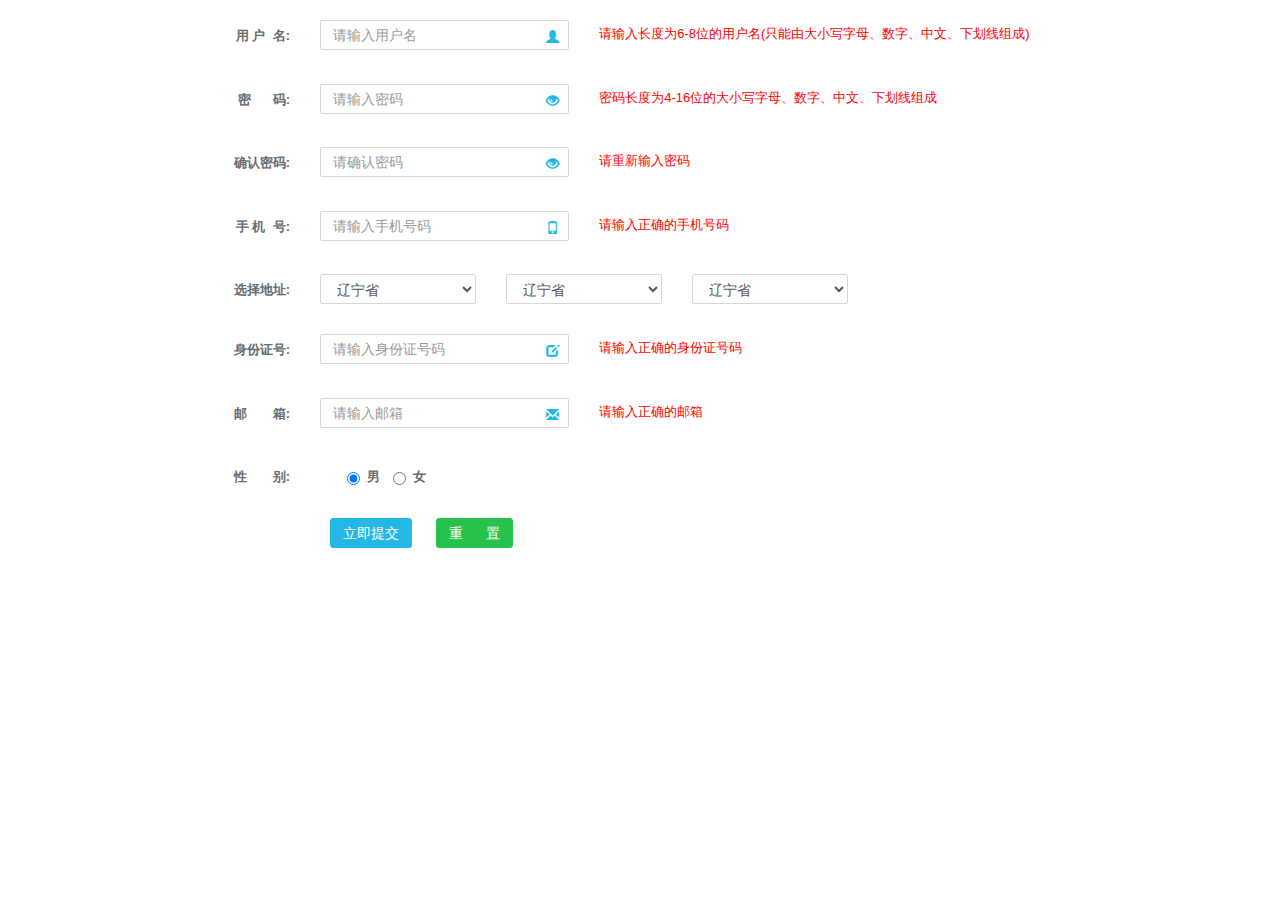
<file: add_user.html>
<!DOCTYPE html>
<html>

<head>
    <meta charset="utf-8">
    <meta name="viewport" content="width=device-width, initial-scale=1.0">
    <title>添加用户</title>
    <meta name="keywords" content="艋顺,艋顺科技，艋顺科技公司">
    <meta name="description" content="艋顺,艋顺科技，艋顺科技公司">
    <link rel="shortcut icon" href="images/logo.ico" type="images/x-icon" />
    <link rel="icon" href="images/logo.ico" type="images/x-icon" />
    <link href="css/bootstrap.min.css?v=3.3.6" rel="stylesheet">
    <link href="css/font-awesome.css?v=4.4.0" rel="stylesheet">
    <link href="css/animate.css" rel="stylesheet">
    <link href="css/style.css?v=4.1.0" rel="stylesheet">
    <style>
        .help-block.add_controlShow{
           color:#f00;
        }
    </style>
</head>

<body>
<div class="wrapper wrapper-content animated fadeInRight">
    <div class="container">
        <div class="row">
            <div class="col-md-10 col-md-offset-1">
                <form action="" class="form-horizontal">
                    <div class="form-group has-default has-feedback">
                        <div class="form-group">
                            <label class="col-md-2 control-label">用&nbsp;户&nbsp;&nbsp;名:</label>
                            <div class="col-md-10">
                                <div class="row">
                                    <div class="col-md-4">
                                        <input type="text" class="form-control adduser" required placeholder="请输入用户名" maxlength="16" minlength="6" name="adduser">
                                        <span class="glyphicon glyphicon-user form-control-feedback" style="color:#23B7E5;"></span>
                                    </div>
                                    <div class="col-md-8">
                                        <span class="help-block add_controlShow">请输入长度为6-8位的用户名(只能由大小写字母、数字、中文、下划线组成)</span>
                                    </div>
                                </div>
                            </div>
                        </div>
                    </div>
                    <div class="form-group has-default has-feedback">
                        <div class="form-group">
                            <label class="col-md-2 control-label">密&nbsp;&nbsp;&nbsp;&nbsp;&nbsp;&nbsp;码:</label>
                            <div class="col-md-10">
                                <div class="row">
                                    <div class="col-md-4">
                                        <input type="password" class="form-control addpwd" required placeholder="请输入密码" name="addpwd">
                                        <span class="glyphicon glyphicon-eye-open form-control-feedback" style="color:#23B7E5;"></span>
                                    </div>
                                    <div class="col-md-8">
                                        <span class="help-block add_controlShow">密码长度为4-16位的大小写字母、数字、中文、下划线组成</span>
                                    </div>
                                </div>
                            </div>
                        </div>
                    </div>
                    <div class="form-group has-default has-feedback">
                        <div class="form-group">
                            <label class="col-md-2 control-label">确认密码:</label>
                            <div class="col-md-10">
                                <div class="row">
                                    <div class="col-md-4">
                                        <input type="password" class="form-control addpwd2" required placeholder="请确认密码" name="addpwd2">
                                        <span class="glyphicon glyphicon-eye-open form-control-feedback" style="color:#23B7E5;"></span>
                                    </div>
                                    <div class="col-md-8">
                                        <span class="help-block add_controlShow">请重新输入密码</span>
                                    </div>
                                </div>
                            </div>
                        </div>
                    </div>
                    <div class="form-group has-default has-feedback">
                        <div class="form-group">
                            <label class="col-md-2 control-label">手&nbsp;机&nbsp;&nbsp;号:</label>
                            <div class="col-md-10">
                                <div class="row">
                                    <div class="col-md-4">
                                        <input type="tel" class="form-control addphone" required placeholder="请输入手机号码" name="addphone">
                                        <span class="glyphicon glyphicon-phone form-control-feedback" style="color:#23B7E5;"></span>
                                    </div>
                                    <div class="col-md-8">
                                        <span class="help-block add_controlShow">请输入正确的手机号码</span>
                                    </div>
                                </div>
                            </div>
                        </div>
                    </div>
                    <div class="form-group has-default">
                        <div class="form-group">
                            <label class="col-md-2 control-label">选择地址:</label>
                            <div class="col-md-10">
                                <div class="row">
                                    <div class="col-md-8">
                                        <div class="row">
                                            <div class="col-md-4">
                                                <select name=""   class="form-control">
                                                    <option value="" selected>辽宁省</option>
                                                    <option value="">浙江省</option>
                                                    <option value="">广东省</option>
                                                </select>
                                            </div>
                                            <div class="col-md-4">
                                                <select name=""  class="form-control">
                                                    <option value="" selected>辽宁省</option>
                                                    <option value="">浙江省</option>
                                                    <option value="">广东省</option>
                                                </select>
                                            </div>
                                            <div class="col-md-4">
                                                <select name=""  class="form-control">
                                                    <option value="" selected>辽宁省</option>
                                                    <option value="">浙江省</option>
                                                    <option value="">广东省</option>
                                                </select>
                                            </div>
                                        </div>
                                    </div>
                                    <!--<div class="col-md-4">-->
                                        <!--<span class="help-block add_controlShow">你输入的信息正确</span>-->
                                    <!--</div>-->
                                </div>
                            </div>
                        </div>
                    </div>
                    <div class="form-group has-default has-feedback">
                        <div class="form-group">
                            <label class="col-md-2 control-label">身份证号:</label>
                            <div class="col-md-10">
                                <div class="row">
                                    <div class="col-md-4">
                                        <input type="text" class="form-control addid" required placeholder="请输入身份证号码" name="addid">
                                        <span class="glyphicon glyphicon-edit form-control-feedback" style="color:#23B7E5;"></span>
                                    </div>
                                    <div class="col-md-8">
                                        <span class="help-block add_controlShow">请输入正确的身份证号码</span>
                                    </div>
                                </div>
                            </div>
                        </div>
                    </div>
                    <div class="form-group has-default has-feedback">
                        <div class="form-group">
                            <label class="col-md-2 control-label">邮&nbsp;&nbsp;&nbsp;&nbsp;&nbsp;&nbsp;&nbsp;箱:</label>
                            <div class="col-md-10">
                                <div class="row">
                                    <div class="col-md-4">
                                        <input type="tel" class="form-control addemail" required placeholder="请输入邮箱" name="addemail">
                                        <span class="glyphicon glyphicon-envelope form-control-feedback" style="color:#23B7E5;"></span>
                                    </div>
                                    <div class="col-md-8">
                                        <span class="help-block add_controlShow">请输入正确的邮箱</span>
                                    </div>
                                </div>
                            </div>
                        </div>
                    </div>
                    <div class="form-group has-default has-feedback">
                        <div class="form-group">
                            <label class="col-md-2 control-label">性&nbsp;&nbsp;&nbsp;&nbsp;&nbsp;&nbsp;&nbsp;别:</label>
                            <div class="col-md-10">
                                <div class="row">
                                    <div class="col-md-4">
                                        <div class="row">
                                            <div class="col-md-2 col-md-offset-2">
                                                <label class="radio inline">
                                                    <input type="radio" name="optionsRadios" value="option1" checked >
                                                    男
                                                </label>
                                            </div>
                                            <div class="col-md-4">
                                                <label class="radio inline">
                                                    <input type="radio" name="optionsRadios"  value="option2">
                                                    女
                                                </label>
                                            </div>
                                        </div>
                                    </div>
                                    <!--<div class="col-md-8">-->
                                        <!--<span class="help-block add_controlShow">你输入的信息正确</span>-->
                                    <!--</div>-->
                                </div>
                            </div>
                        </div>
                    </div>
                    <div class="form-group">
                        <div class="col-md-10 col-md-offset-2">
                            <button class="btn btn-info" type="submit">立即提交</button>
                            <button class="btn btn-success" style="margin-left:20px;">重&nbsp;&nbsp;&nbsp;&nbsp;&nbsp;&nbsp;置</button>
                        </div>
                    </div>
                </form>
            </div>
        </div>
    </div>
</div>
<!-- 全局js -->
<script src="js/jquery.min.js?v=2.1.4"></script>
<script src="js/bootstrap.min.js?v=3.3.6"></script>
<script>
function vali(name,flag,icon,t1,t2){
//    错误样式的函数定义
    if(flag){
        $("."+name).next("span").removeClass(icon+" glyphicon-remove error_flag").addClass("glyphicon-ok").css("color","#27C24C");
        $("."+name).parents(".form-group").removeClass("has-default has-error").addClass("has-success");
        $("."+name).parents(".form-group").find(".add_controlShow").removeClass("add_controlShow").html(t1);
    }else{
        $("."+name).next("span").removeClass( icon+" glyphicon-ok").addClass("glyphicon-remove error_flag").css("color","#ED5565");
        $("."+name).parents(".form-group").removeClass("has-default has-success").addClass("has-error");
        $("."+name).parents(".form-group").find(".add_controlShow").removeClass("add_controlShow").html(t2);
    }
}
 //    获得焦点的提示框
function change(name,text,icon) {
    $("."+name).next("span").removeClass("glyphicon-remove").addClass(icon).css("color","#23B7E5");
    $("."+name).parents(".form-group").removeClass("has-error");
    $("."+name).parents(".form-group").find(".help-block").addClass("add_controlShow").html(text)
}
//    错误和正确的函数
function check(name){
    switch(name){
        case "adduser":
            var user_val=$("."+name).val();
            var user_pattern= /^[0-9a-zA-z_]+$/;
            var user_flag = user_pattern.test(user_val);
            user_flag==false||user_val==""||user_val==null||!(user_val.length>=4&&user_val.length<=10)
                ?vali(name,0,'glyphicon-user','正确','用户名错误'):vali(name,1,'glyphicon-user','正确','用户名格式错误');
            break;
        case "addpwd":
             pwd_val=$("."+name).val();
            var pwd_pattern= /^[0-9a-zA-z_]+$/;
            var pwd_flag = pwd_pattern.test(pwd_val);
            pwd_flag==false||pwd_val==""||pwd_val==null||!(pwd_val.length>=4&&pwd_val.length<=16)
                ?vali(name,0,'glyphicon-eye-open','正确','密码格式错误或密码不能为空'):vali(name,1,'glyphicon-eye-open','正确','密码格式错误或密码不能为空');
            break;
        case "addpwd2":
            var pwd_val2=$("."+name).val();
            pwd_val2!==pwd_val||pwd_val2==""||pwd_val2==null
                ?vali(name,0,'glyphicon-eye-open','正确','两次输入的不一致或密码不能为空'):vali(name,1,'glyphicon-eye-open','正确','两次输入的不一致或密码不能为空');
            break;
        case "addphone":
            var pho_val=$("."+name).val();
            var pho_pattern= /^1[34578]\d{9}$/;
            var pho_flag = pho_pattern.test(pho_val);
            pho_flag==false||pho_val==""||pho_val==null
                ?vali(name,0,'glyphicon-phone','正确','手机格式不正确'):vali(name,1,'glyphicon-phone','正确','手机格式不正确');
            break;
        case "addid":
            var id_val=$("."+name).val();
            var id_pattern= /\d{15}|\d{17}[0-9Xx]/;
            var id_flag = id_pattern.test(id_val);
            id_flag==false||id_val==""||id_val==null
                ?vali(name,0,'glyphicon-edit','正确','身份证格式不正确'):vali(name,1,'glyphicon-edit','正确','身份证格式不正确');
            break;
        case "addemail":
            var email_val=$("."+name).val();
            var email_pattern= /^([a-zA-Z0-9]+[_|\_|\.]?)*[a-zA-Z0-9]+@([a-zA-Z0-9]+[_|\_|\.]?)*[a-zA-Z0-9]+\.[a-zA-Z]{2,3}$/;
            var email_flag = email_pattern.test(email_val);
            email_flag==false||email_val==""||email_val==null
                ?vali(name,0,'glyphicon-envelope','正确','邮箱格式不正确'):vali(name,1,'glyphicon-envelope','正确','邮箱证格式不正确');
            break;
    }
}
//失去获得焦点事件
    $("input[name^='add']").each(function(i,v){
        var me=$(this);
        var item_id=me.attr("class").split(" ")[1]+"";
        var text=me.parents(".form-group").find(".help-block").text();
        var icon=me.parents(".form-group").find(".glyphicon").attr("class").split(" ")[1]+"";
        $(v).on("blur",function(){
          check(item_id);
        })
        $(v).on("focus",function(){
         change(item_id,text,icon);
        })
    })
</script>
</body>
</html>
</file>
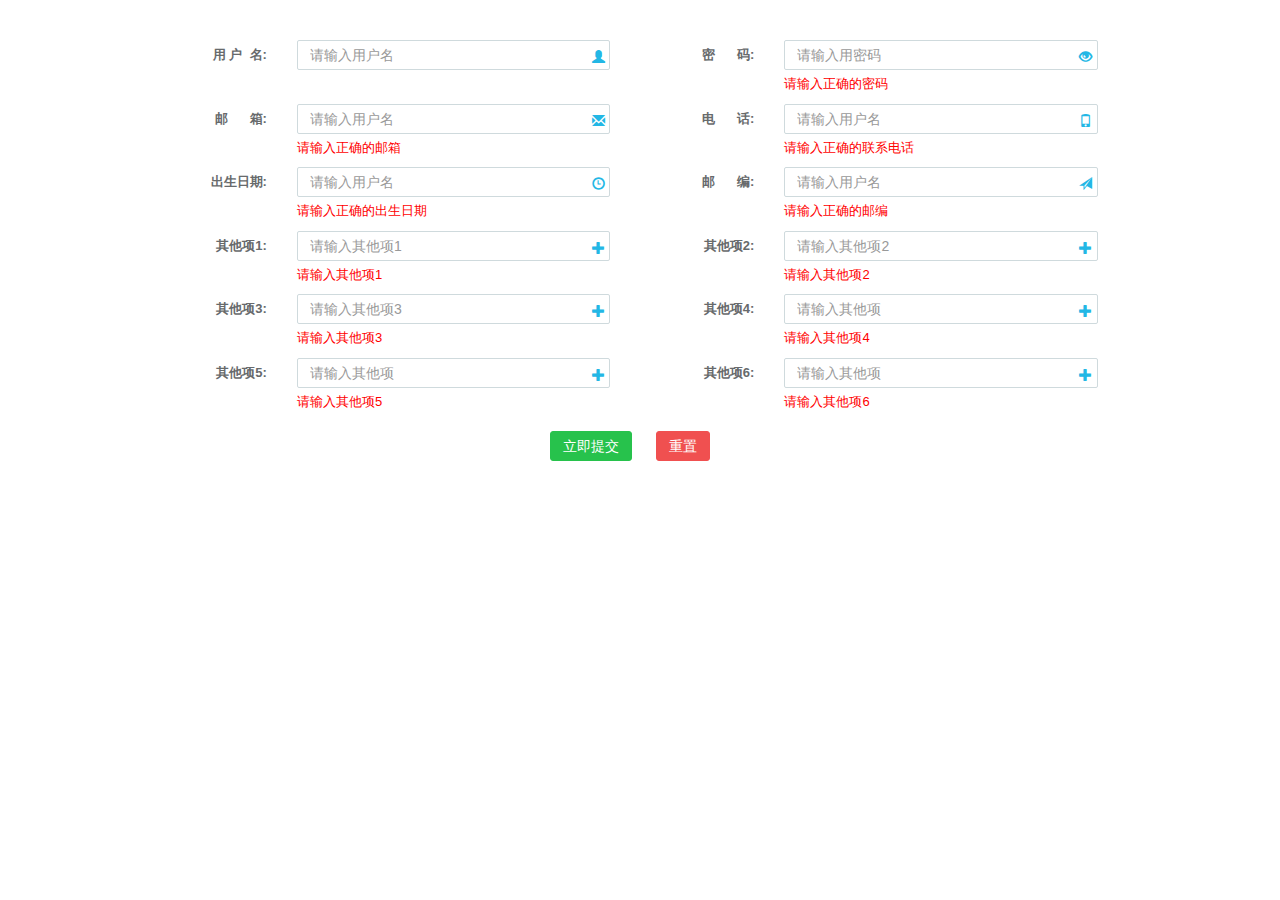
<file: btn_list.html>
<!DOCTYPE html>
<html>

<head>
    <meta charset="utf-8">
    <meta name="viewport" content="width=device-width, initial-scale=1.0">
    <title>添加用户</title>
    <meta name="keywords" content="艋顺,艋顺科技，艋顺科技公司">
    <meta name="description" content="艋顺,艋顺科技，艋顺科技公司">
    <link rel="shortcut icon" href="images/logo.ico" type="images/x-icon" />
    <link rel="icon" href="images/logo.ico" type="images/x-icon" />
    <link href="css/bootstrap.min.css?v=3.3.6" rel="stylesheet">
    <link href="css/font-awesome.css?v=4.4.0" rel="stylesheet">
    <link href="css/animate.css" rel="stylesheet">
    <link href="css/style.css?v=4.1.0" rel="stylesheet">
    <style>
        #form_btnList{
            padding-top:20px;
        }
       #form_btnList label{
          padding-top:6px;
        }
       #form_btnList .glyphicon{
           right:10px;
           color:#23B7E5;
       }
        #form_btnList .btn_list{
            margin-top:10px;
        }
        #form_btnList .btn_list button{
            margin-right:20px;
        }
        #form_btnList .help-block.add_controlShow{
            color:#f00;
        }
    </style>
</head>

<body>
<div class="wrapper wrapper-content animated fadeInRight">
    <div class="container">
        <div class="row">
            <div class="col-md-10 col-md-offset-1">
                <form action="" id="form_btnList">
                    <div class="row">
                        <div class="col-md-6">
                            <div class="form-group has-default has-feedback">
                                <div class="col-md-3 text-right">
                                    <label for="btn_user" class="control-label">用&nbsp;户&nbsp;&nbsp;名:</label>
                                </div>
                                <div class="col-md-9">
                                    <input type="text" class="form-control btn_user" placeholder="请输入用户名" id="btn_user" name="btn_user">
                                    <span class="glyphicon glyphicon-user form-control-feedback"></span>
                                    <span class="help-block add_controlShow"></span>
                                </div>
                            </div>
                        </div>
                        <div class="col-md-6">
                            <div class="form-group has-default has-feedback">
                                <div class="col-md-3 text-right">
                                    <label for="btn_pwd" class="control-label">密&nbsp;&nbsp;&nbsp;&nbsp;&nbsp;&nbsp;码:</label>
                                </div>
                                <div class="col-md-9">
                                    <input type="text" class="form-control btn_pwd" placeholder="请输入用密码" id="btn_pwd" name="btn_pwd">
                                    <span class="glyphicon glyphicon-eye-open form-control-feedback"></span>
                                    <span class="help-block add_controlShow">请输入正确的密码</span>
                                </div>
                            </div>
                        </div>
                    </div>
                    <div class="row">
                        <div class="col-md-6">
                            <div class="form-group has-default has-feedback">
                                <div class="col-md-3 text-right">
                                    <label for="btn_email" class="control-label">邮&nbsp;&nbsp;&nbsp;&nbsp;&nbsp;&nbsp;箱:</label>
                                </div>
                                <div class="col-md-9">
                                    <input type="text" class="form-control btn_email" placeholder="请输入用户名" id="btn_email" name="btn_email">
                                    <span class="glyphicon glyphicon-envelope form-control-feedback"></span>
                                    <span class="help-block add_controlShow">请输入正确的邮箱</span>
                                </div>
                            </div>
                        </div>
                        <div class="col-md-6">
                            <div class="form-group has-default has-feedback">
                                <div class="col-md-3 text-right">
                                    <label for="btn_tel" class="control-label">电&nbsp;&nbsp;&nbsp;&nbsp;&nbsp;&nbsp;话:</label>
                                </div>
                                <div class="col-md-9">
                                    <input type="text" class="form-control btn_tel" placeholder="请输入用户名" id="btn_tel" name="btn_tel">
                                    <span class="glyphicon glyphicon-phone form-control-feedback"></span>
                                    <span class="help-block add_controlShow">请输入正确的联系电话</span>
                                </div>
                            </div>
                        </div>
                    </div>
                    <div class="row">
                        <div class="col-md-6">
                            <div class="form-group has-default has-feedback">
                                <div class="col-md-3 text-right">
                                    <label for="btn_year" class="control-label">出生日期:</label>
                                </div>
                                <div class="col-md-9">
                                    <input type="text" class="form-control btn_year" placeholder="请输入用户名" id="btn_year" name="btn_year">
                                    <span class="glyphicon glyphicon-time form-control-feedback"></span>
                                    <span class="help-block add_controlShow">请输入正确的出生日期</span>
                                </div>
                            </div>
                        </div>
                        <div class="col-md-6">
                            <div class="form-group has-default has-feedback">
                                <div class="col-md-3 text-right">
                                    <label for="btn_yb" class="control-label">邮&nbsp;&nbsp;&nbsp;&nbsp;&nbsp;&nbsp;编:</label>
                                </div>
                                <div class="col-md-9">
                                    <input type="text" class="form-control btn_yb" placeholder="请输入用户名" id="btn_yb" name="btn_yb">
                                    <span class="glyphicon glyphicon-send form-control-feedback"></span>
                                    <span class="help-block add_controlShow">请输入正确的邮编</span>
                                </div>
                            </div>
                        </div>
                    </div>
                    <div class="row">
                        <div class="col-md-6">
                            <div class="form-group has-default has-feedback">
                                <div class="col-md-3 text-right">
                                    <label for="btn_else1" class="control-label">其他项1:</label>
                                </div>
                                <div class="col-md-9">
                                    <input type="text" class="form-control btn_else1" placeholder="请输入其他项1" id="btn_else1" name="btn_else1">
                                    <span class="glyphicon glyphicon-plus form-control-feedback"></span>
                                    <span class="help-block add_controlShow">请输入其他项1</span>
                                </div>
                            </div>
                        </div>
                        <div class="col-md-6">
                            <div class="form-group has-default has-feedback">
                                <div class="col-md-3 text-right">
                                    <label for="btn_else2" class="control-label">其他项2:</label>
                                </div>
                                <div class="col-md-9">
                                    <input type="text" class="form-control btn_else2" placeholder="请输入其他项2" id="btn_else2" name="btn_else2">
                                    <span class="glyphicon glyphicon-plus form-control-feedback"></span>
                                    <span class="help-block add_controlShow">请输入其他项2</span>
                                </div>
                            </div>
                        </div>
                    </div>
                    <div class="row">
                        <div class="col-md-6">
                            <div class="form-group has-default has-feedback">
                                <div class="col-md-3 text-right">
                                    <label for="btn_else3" class="control-label">其他项3:</label>
                                </div>
                                <div class="col-md-9">
                                    <input type="text" class="form-control btn_else3" placeholder="请输入其他项3" id="btn_else3" name="btn_else3">
                                    <span class="glyphicon glyphicon-plus form-control-feedback"></span>
                                    <span class="help-block add_controlShow">请输入其他项3</span>
                                </div>
                            </div>
                        </div>
                        <div class="col-md-6">
                            <div class="form-group has-default has-feedback">
                                <div class="col-md-3 text-right">
                                    <label for="btn_else4" class="control-label">其他项4:</label>
                                </div>
                                <div class="col-md-9">
                                    <input type="text" class="form-control btn_else4" placeholder="请输入其他项" id="btn_else4" name="btn_else4">
                                    <span class="glyphicon glyphicon-plus form-control-feedback"></span>
                                    <span class="help-block add_controlShow">请输入其他项4</span>
                                </div>
                            </div>
                        </div>
                    </div>
                    <div class="row">
                        <div class="col-md-6">
                            <div class="form-group has-default has-feedback">
                                <div class="col-md-3 text-right">
                                    <label for="btn_else5" class="control-label">其他项5:</label>
                                </div>
                                <div class="col-md-9">
                                    <input type="text" class="form-control btn_else5" placeholder="请输入其他项" id="btn_else5" name="btn_else5">
                                    <span class="glyphicon glyphicon-plus form-control-feedback"></span>
                                    <span class="help-block add_controlShow">请输入其他项5</span>
                                </div>
                            </div>
                        </div>
                        <div class="col-md-6">
                            <div class="form-group has-default has-feedback">
                                <div class="col-md-3 text-right">
                                    <label for="btn_else6" class="control-label">其他项6:</label>
                                </div>
                                <div class="col-md-9">
                                    <input type="text" class="form-control btn_else6" placeholder="请输入其他项" id="btn_else6" name="btn_else6">
                                    <span class="glyphicon glyphicon-plus form-control-feedback"></span>
                                    <span class="help-block add_controlShow">请输入其他项6</span>
                                </div>
                            </div>
                        </div>
                    </div>
                    <div class="text-center btn_list" >
                        <button class="btn btn-success">立即提交</button>
                        <button class="btn btn-danger">重置</button>
                    </div>
                </form>
            </div>
        </div>
    </div>
</div>
<!-- 全局js -->
<script src="js/jquery.min.js?v=2.1.4"></script>
<script src="js/bootstrap.min.js?v=3.3.6"></script>
<script>
    function vali(name,flag,icon,t1,t2){
//    错误样式的函数定义
        if(flag){
            $("."+name).next("span").removeClass(icon+" glyphicon-remove").addClass("glyphicon-ok").css("color","#27C24C");
            $("."+name).parents(".form-group").removeClass("has-default has-error").addClass("has-success");
            $("."+name).parents(".form-group").find(".add_controlShow").removeClass("add_controlShow").html(t1);
        }else{
            $("."+name).next("span").removeClass( icon+" glyphicon-ok").addClass("glyphicon-remove").css("color","#ED5565");
            $("."+name).parents(".form-group").removeClass("has-default has-success").addClass("has-error");
            $("."+name).parents(".form-group").find(".add_controlShow").removeClass("add_controlShow").html(t2);
        }
    }
    //    获得焦点的提示框
    function change(name,text,icon) {
        $("."+name).next("span").removeClass("glyphicon-remove").addClass(icon).css("color","#23B7E5");
        $("."+name).parents(".form-group").removeClass("has-error");
        $("."+name).parents(".form-group").find(".help-block").addClass("add_controlShow").html(text);
    }
    //    错误和正确的函数
    function check(name){
        switch(name){
            case "btn_user":
                var user_val=$("."+name).val();
                var user_pattern= /^[0-9a-zA-z_]+$/;
                var user_flag = user_pattern.test(user_val);
                user_flag==false||user_val==""||user_val==null||!(user_val.length>=4&&user_val.length<=10)
                    ?vali(name,0,'glyphicon-user','正确','用户名错误'):vali(name,1,'glyphicon-user','正确','用户名格式错误');
                break;
            case "btn_pwd":
                pwd_val=$("."+name).val();
                var pwd_pattern= /^[0-9a-zA-z_]+$/;
                var pwd_flag = pwd_pattern.test(pwd_val);
                pwd_flag==false||pwd_val==""||pwd_val==null||!(pwd_val.length>=4&&pwd_val.length<=16)
                    ?vali(name,0,'glyphicon-eye-open','正确','密码格式错误或密码不能为空'):vali(name,1,'glyphicon-eye-open','正确','密码格式错误或密码不能为空');
                break;
//            case "btn_year":
//                var pwd_val2=$("."+name).val();
//                pwd_val2!==pwd_val||pwd_val2==""||pwd_val2==null
//                    ?vali(name,0,'glyphicon-eye-open','正确','两次输入的不一致或密码不能为空'):vali(name,1,'glyphicon-eye-open','正确','两次输入的不一致或密码不能为空');
//                break;
            case "btn_tel":
                var pho_val=$("."+name).val();
                var pho_pattern= /(13\d|14[57]|15[^4,\D]|17[678]|18\d)\d{8}|170[059]\d{7}/;
                var pho_flag = pho_pattern.test(pho_val);
                pho_flag==false||pwd_val2==""||pwd_val2==null
                    ?vali(name,0,'glyphicon-phone','正确','手机格式不正确'):vali(name,1,'glyphicon-phone','正确','手机格式不正确');
                break;
//            case "btn_yb":
//                var id_val=$("."+name).val();
//                var id_pattern= /\d{15}|\d{17}[0-9Xx]/;
//                var id_flag = id_pattern.test(id_val);
//                id_flag==false||id_val==""||id_val==null
//                    ?vali(name,0,'glyphicon-edit','正确','身份证格式不正确'):vali(name,1,'glyphicon-edit','正确','身份证格式不正确');
//                break;
            case "btn_email":
                var email_val=$("."+name).val();
                var email_pattern= /^([a-zA-Z0-9]+[_|\_|\.]?)*[a-zA-Z0-9]+@([a-zA-Z0-9]+[_|\_|\.]?)*[a-zA-Z0-9]+\.[a-zA-Z]{2,3}$/;
                var email_flag = email_pattern.test(email_val);
                email_flag==false||email_val==""||email_val==null
                    ?vali(name,0,'glyphicon-envelope','正确','邮箱格式不正确'):vali(name,1,'glyphicon-envelope','正确','邮箱证格式不正确');
                break;
        }
    }
    //失去获得焦点事件
    $("input[name^='btn']").each(function(i,v){
        var me=$(this);
        var item_id=me.attr("class").split(" ")[1]+"";
        var text=me.parents(".form-group").find(".help-block").text();
        var icon=me.parents(".form-group").find(".glyphicon").attr("class").split(" ")[1]+"";
        $(v).on("blur",function(){
            check(item_id);
        })
        $(v).on("focus",function(){
            change(item_id,text,icon);
        })
    })
</script>
</body>
</html>
</file>
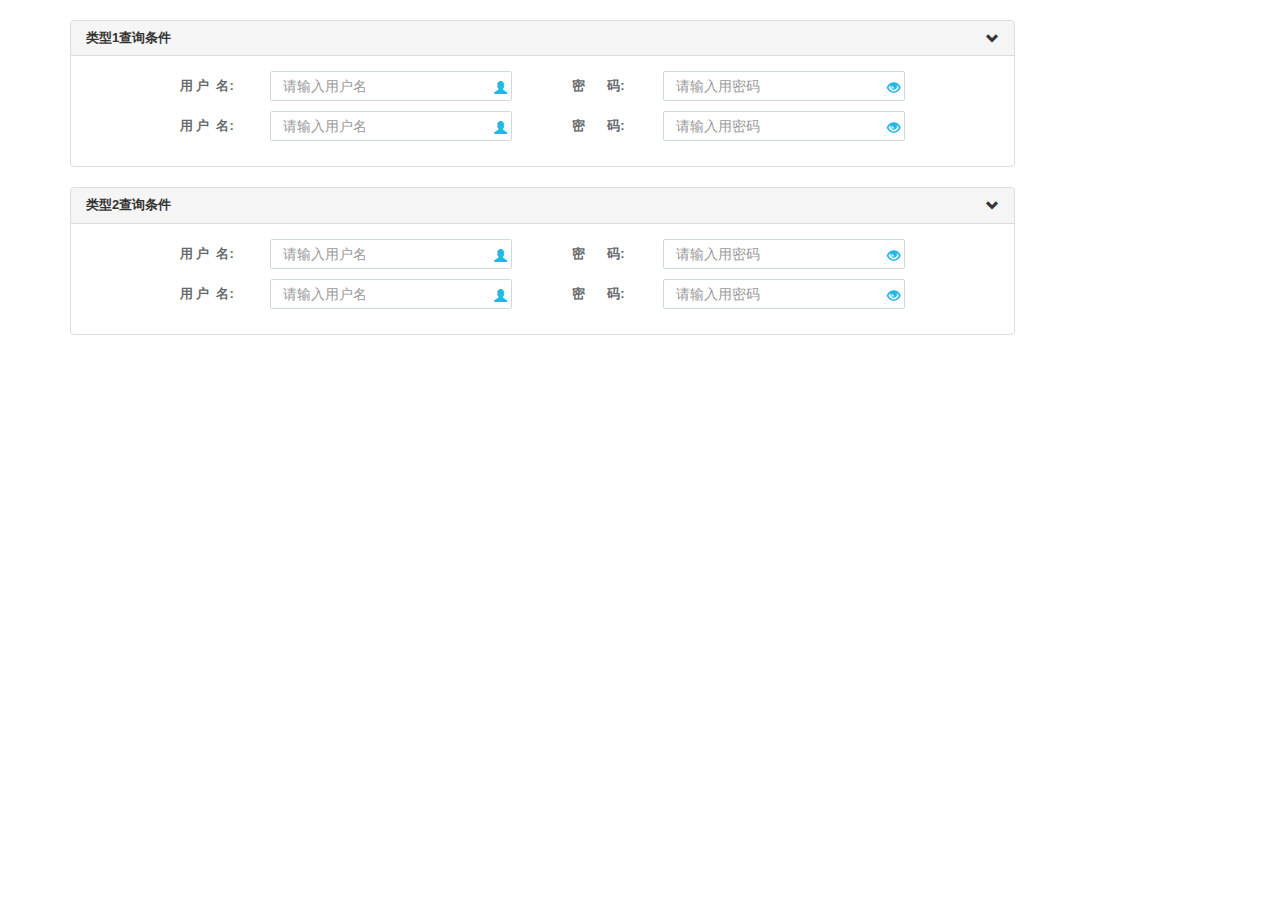
<file: inputTplMore.html>
<!DOCTYPE html>
<html>

<head>
    <meta charset="utf-8">
    <meta name="viewport" content="width=device-width, initial-scale=1.0">
    <title>添加用户</title>
    <meta name="keywords" content="艋顺,艋顺科技，艋顺科技公司">
    <meta name="description" content="艋顺,艋顺科技，艋顺科技公司">
    <link rel="shortcut icon" href="images/logo.ico" type="images/x-icon"/>
    <link rel="icon" href="images/logo.ico" type="images/x-icon"/>
    <link href="css/bootstrap.min.css?v=3.3.6" rel="stylesheet">
    <link href="css/font-awesome.css?v=4.4.0" rel="stylesheet">
    <link href="css/animate.css" rel="stylesheet">
    <link href="css/style.css?v=4.1.0" rel="stylesheet">
    <!--<link rel="stylesheet" href="easyForm/easyform.css">-->
    <style>
        .search-if .colInput > div.row {
            margin-bottom: 10px;
        }

        .search-if .colInput label {
            padding-top: 6px;
        }

        .search-if .colInput .glyphicon {
            right: 10px;
            color: #23B7E5;
        }
    </style>
</head>

<body>
<div class="wrapper wrapper-content animated fadeInRight">
    <div class="container">
        <form action="" class="inputTpl">
            <div class="row search-if">
                <div class="panel-group col-md-10">
                    <div class="panel panel-default">
                        <div class="panel-heading">
                            <h4 class="panel-title" data-toggle="collapse" data-target="#cxtj2">
                                <a role="button">
                                    类型1查询条件
                                </a>
                                <i class="glyphicon glyphicon-chevron-down pull-right"></i>
                            </h4>
                        </div>
                        <div id="cxtj2" class="panel-collapse collapse in">
                            <div class="panel-body">
                                <div class="row">
                                    <div class="col-md-10 col-md-offset-1 colInput">
                                        <div class="row">
                                            <div class="col-md-6">
                                                <div class="form-group has-default has-feedback">
                                                    <div class="col-md-3">
                                                        <label class="control-label">用&nbsp;户&nbsp;&nbsp;名:</label>
                                                    </div>
                                                    <div class="col-md-9">
                                                        <input type="text" class="form-control btn_user"
                                                               placeholder="请输入用户名" name="user">
                                                        <span class="glyphicon glyphicon-user form-control-feedback"></span>
                                                    </div>
                                                </div>
                                            </div>
                                            <div class="col-md-6">
                                                <div class="form-group has-default has-feedback">
                                                    <div class="col-md-3">
                                                        <label class="control-label">密&nbsp;&nbsp;&nbsp;&nbsp;&nbsp;&nbsp;码:</label>
                                                    </div>
                                                    <div class="col-md-9">
                                                        <input type="text" class="form-control btn_pwd"
                                                               placeholder="请输入用密码" name="pwd">
                                                        <span class="glyphicon glyphicon-eye-open form-control-feedback"></span>
                                                    </div>
                                                </div>
                                            </div>
                                        </div>
                                        <div class="row">
                                            <div class="col-md-6">
                                                <div class="form-group has-default has-feedback">
                                                    <div class="col-md-3">
                                                        <label class="control-label">用&nbsp;户&nbsp;&nbsp;名:</label>
                                                    </div>
                                                    <div class="col-md-9">
                                                        <input type="text" class="form-control btn_user"
                                                               placeholder="请输入用户名" name="user">
                                                        <span class="glyphicon glyphicon-user form-control-feedback"></span>
                                                    </div>
                                                </div>
                                            </div>
                                            <div class="col-md-6">
                                                <div class="form-group has-default has-feedback">
                                                    <div class="col-md-3">
                                                        <label class="control-label">密&nbsp;&nbsp;&nbsp;&nbsp;&nbsp;&nbsp;码:</label>
                                                    </div>
                                                    <div class="col-md-9">
                                                        <input type="text" class="form-control btn_pwd"
                                                               placeholder="请输入用密码" name="pwd">
                                                        <span class="glyphicon glyphicon-eye-open form-control-feedback"></span>
                                                    </div>
                                                </div>
                                            </div>
                                        </div>
                                    </div>
                                </div>
                            </div>
                        </div>
                    </div>
                </div>
            </div>
            <div class="row search-if">
                <div class="panel-group col-md-10">
                    <div class="panel panel-default">
                        <div class="panel-heading">
                            <h4 class="panel-title" data-toggle="collapse" data-target="#cxtj3">
                                <a role="button">
                                    类型2查询条件
                                </a>
                                <i class="glyphicon glyphicon-chevron-down pull-right"></i>
                            </h4>
                        </div>
                        <div id="cxtj3" class="panel-collapse collapse in">
                            <div class="panel-body">
                                <div class="row">
                                    <div class="col-md-10 col-md-offset-1 colInput">
                                        <div class="row">
                                            <div class="col-md-6">
                                                <div class="form-group has-default has-feedback">
                                                    <div class="col-md-3">
                                                        <label class="control-label">用&nbsp;户&nbsp;&nbsp;名:</label>
                                                    </div>
                                                    <div class="col-md-9">
                                                        <input type="text" class="form-control btn_user"
                                                               placeholder="请输入用户名" name="user">
                                                        <span class="glyphicon glyphicon-user form-control-feedback"></span>
                                                    </div>
                                                </div>
                                            </div>
                                            <div class="col-md-6">
                                                <div class="form-group has-default has-feedback">
                                                    <div class="col-md-3">
                                                        <label class="control-label">密&nbsp;&nbsp;&nbsp;&nbsp;&nbsp;&nbsp;码:</label>
                                                    </div>
                                                    <div class="col-md-9">
                                                        <input type="text" class="form-control btn_pwd"
                                                               placeholder="请输入用密码" name="pwd">
                                                        <span class="glyphicon glyphicon-eye-open form-control-feedback"></span>
                                                    </div>
                                                </div>
                                            </div>
                                        </div>
                                        <div class="row">
                                            <div class="col-md-6">
                                                <div class="form-group has-default has-feedback">
                                                    <div class="col-md-3">
                                                        <label class="control-label">用&nbsp;户&nbsp;&nbsp;名:</label>
                                                    </div>
                                                    <div class="col-md-9">
                                                        <input type="text" class="form-control btn_user"
                                                               placeholder="请输入用户名" name="user">
                                                        <span class="glyphicon glyphicon-user form-control-feedback"></span>
                                                    </div>
                                                </div>
                                            </div>
                                            <div class="col-md-6">
                                                <div class="form-group has-default has-feedback">
                                                    <div class="col-md-3">
                                                        <label class="control-label">密&nbsp;&nbsp;&nbsp;&nbsp;&nbsp;&nbsp;码:</label>
                                                    </div>
                                                    <div class="col-md-9">
                                                        <input type="text" class="form-control btn_pwd"
                                                               placeholder="请输入用密码" name="pwd">
                                                        <span class="glyphicon glyphicon-eye-open form-control-feedback"></span>
                                                    </div>
                                                </div>
                                            </div>
                                        </div>
                                    </div>
                                </div>
                            </div>
                        </div>
                    </div>
                </div>
            </div>
        </form>
    </div>
</div>
<!-- 全局js -->
<script src="js/jquery.min.js?v=2.1.4"></script>
<script src="js/bootstrap.min.js?v=3.3.6"></script>
<!--<script src="easyForm/easyform.js"></script>-->
<script>
    $(function () {
        //$("#form1").easyform();
    })
</script>
</body>
</html>
</file>
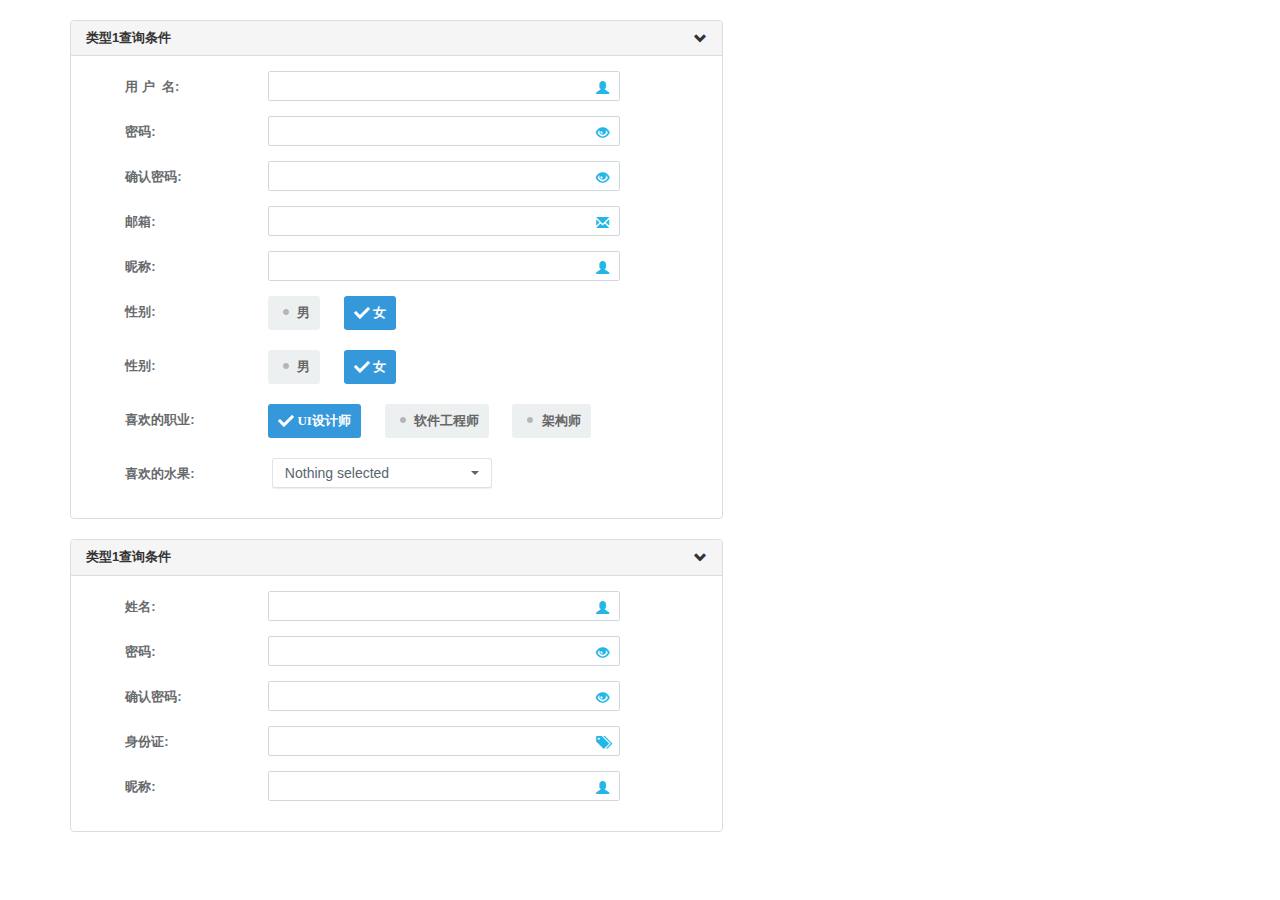
<file: inputTplSingle.html>
<!DOCTYPE html>
<html>

<head>
    <meta charset="utf-8">
    <meta name="viewport" content="width=device-width, initial-scale=1.0">
    <title>添加用户</title>
    <meta name="keywords" content="艋顺,艋顺科技，艋顺科技公司">
    <meta name="description" content="艋顺,艋顺科技，艋顺科技公司">
    <link rel="shortcut icon" href="images/logo.ico" type="images/x-icon"/>
    <link rel="icon" href="images/logo.ico" type="images/x-icon"/>
    <link href="css/bootstrap.min.css?v=3.3.6" rel="stylesheet">
    <link href="css/font-awesome.css?v=4.4.0" rel="stylesheet">
    <link href="css/animate.css" rel="stylesheet">
    <link href="css/style.css?v=4.1.0" rel="stylesheet">
    <link rel="stylesheet" href="easyForm/easyform.css">
    <link rel="stylesheet" href="radioCheckbox/labelauty.css">
    <link rel="stylesheet" href="selectPlugin/bootstrap-select.min.css">
    <style>
        .search-if .inputTpl > div.row {
            margin-bottom: 10px;
        }

        .search-if .inputTpl label {
            padding-top: 6px;
        }

        .search-if .inputTpl .glyphicon {
            right: 10px;
            color: #23B7E5;
        }
    </style>

</head>

<body>
<div class="wrapper wrapper-content animated fadeInRight">
    <div class="container">
        <form action="" class="form-horizontal" id="form2">
            <div class="row search-if">
                <div class="panel-group col-md-7">
                    <div class="panel panel-default">
                        <div class="panel-heading">
                            <!--data-target 要动态传值-->
                            <h4 class="panel-title" data-toggle="collapse" data-target="#cxtj">
                                <a role="button">
                                    类型1查询条件
                                </a>
                                <i class="glyphicon glyphicon-chevron-down pull-right"></i>
                            </h4>
                        </div>
                        <!--cxtj 要动态传值 -->
                        <div id="cxtj" class="panel-collapse collapse in componentForm">
                            <div class="panel-body">
                                <div class="row">
                                    <div class="col-md-10 col-md-offset-1">
                                        <!--此处用插件form 要给唯一的id-->
                                        <div class="form-group has-default has-feedback">
                                            <div>
                                                <div class="row">
                                                    <div class="col-md-3">
                                                        <label class="control-label">用&nbsp;户&nbsp;&nbsp;名:</label>
                                                    </div>
                                                    <div class="col-md-8">
                                                        <input name="uid" type="text" class="form-control" id="uid"
                                                               data-easyform="length:4 16;char-normal;real-time;"
                                                               data-message="请输入4-6位字符用户名1"
                                                               data-easytip="disappear:lost-focus;class:easy-blue;"
                                                               ajax-message="用户名已存在!">
                                                        <span class="glyphicon form-control-feedback"
                                                              style="color:#23B7E5;"></span>
                                                    </div>
                                                </div>
                                            </div>
                                        </div>
                                        <div class="form-group has-default has-feedback">
                                            <div>
                                                <div class="row">
                                                    <div class="col-md-3">
                                                        <label class="control-label">密码:</label>
                                                    </div>
                                                    <div class="col-md-8">
                                                        <input name="psw1" type="password" id="psw1"
                                                               class="form-control"
                                                               data-easyform="length:6;char-normal;real-time;"
                                                               data-message="密码必须为6位英文、数字、下划线"
                                                               data-easytip="disappear:lost-focus;class:easy-blue;">
                                                        <span class="glyphicon form-control-feedback"
                                                              style="color:#23B7E5;"></span>
                                                    </div>
                                                </div>
                                            </div>
                                        </div>
                                        <div class="form-group has-default has-feedback">
                                            <div>
                                                <div class="row">
                                                    <div class="col-md-3">
                                                        <label class="control-label">确认密码:</label>
                                                    </div>
                                                    <div class="col-md-8">
                                                        <input name="psw2" type="password" class="form-control"
                                                               id="psw2" data-easyform="length:6;equal:#psw1;real-time;"
                                                               data-message="两次密码输入要一致"
                                                               data-easytip="disappear:lost-focus;class:easy-blue;">
                                                        <span class="glyphicon form-control-feedback"
                                                              style="color:#23B7E5;"></span>
                                                    </div>
                                                </div>
                                            </div>
                                        </div>
                                        <div class="form-group has-default has-feedback">
                                            <div>
                                                <div class="row">
                                                    <div class="col-md-3">
                                                        <label class="control-label">邮箱:</label>
                                                    </div>
                                                    <div class="col-md-8">
                                                        <input name="email" class="form-control" type="text" id="email"
                                                               data-easyform="email;real-time;"
                                                               data-message="Email格式要正确"
                                                               data-easytip="disappear:lost-focus;class:easy-blue;"
                                                               ajax-message="这个Email地址已经被注册过，请换一个吧!">
                                                        <span class="glyphicon form-control-feedback"
                                                              style="color:#23B7E5;"></span>
                                                    </div>
                                                </div>
                                            </div>
                                        </div>
                                        <div class="form-group has-default has-feedback">
                                            <div>
                                                <div class="row">
                                                    <div class="col-md-3">
                                                        <label class="control-label">昵称:</label>
                                                    </div>
                                                    <div class="col-md-8">
                                                        <input name="nickname" type="text" class="form-control"
                                                               id="nickname" data-easyform="length:2 16;real-time"
                                                               data-message="昵称必须为2—16位"
                                                               data-easytip="position:right;disappear:lost-focus;class:easy-blue;">
                                                        <span class="glyphicon form-control-feedback"
                                                              style="color:#23B7E5;"></span>
                                                    </div>
                                                </div>
                                            </div>
                                        </div>
                                        <div class="form-group has-default has-feedback">
                                            <div>
                                                <div class="row">
                                                    <div class="col-md-3">
                                                        <label class="control-label">性别:</label>
                                                    </div>
                                                    <div class="col-md-8">
                                                        <div class="rdo">
                                                            <input type="radio" name="rdo" class="rdolist" value="男">
                                                            <label class="rdobox checked">
                                                                <span class="check-image"></span>
                                                                <span class="radiobox-content">男</span>
                                                            </label>
                                                            <input type="radio" name="rdo" class="rdolist"
                                                                   checked="checked" value="女">
                                                            <label class="rdobox unchecked">
                                                                <span class="check-image"></span>
                                                                <span class="radiobox-content">女</span>
                                                            </label>
                                                        </div>
                                                    </div>
                                                </div>
                                            </div>
                                        </div> 
                                         <div class="form-group has-default has-feedback">
                                            <div>
                                                <div class="row">
                                                    <div class="col-md-3">
                                                        <label class="control-label">性别:</label>
                                                    </div>
                                                    <div class="col-md-8">
                                                        <div class="rdo1">
                                                            <input type="radio" name="rdo1" class="rdolist" value="男">
                                                            <label class="rdobox checked">
                                                                <span class="check-image"></span>
                                                                <span class="radiobox-content">男</span>
                                                            </label>
                                                            <input type="radio" name="rdo1" class="rdolist"
                                                                   checked="checked" value="女">
                                                            <label class="rdobox unchecked">
                                                                <span class="check-image"></span>
                                                                <span class="radiobox-content">女</span>
                                                            </label>
                                                        </div>
                                                    </div>
                                                </div>
                                            </div>
                                        </div>
                                        <div class="form-group has-default has-feedback">
                                            <div>
                                                <div class="row">
                                                    <div class="col-md-3">
                                                        <label class="control-label">喜欢的职业:</label>
                                                    </div>
                                                    <div class="col-md-8">
                                                        <div class="fuxuan">
                                                            <input type="checkbox" name="chk1" class="chklist"
                                                                   checked="checked" value="UI设计师">
                                                            <label class="chkbox checked">
                                                                <span class="check-image"></span>
                                                                <span class="radiobox-content">UI设计师</span>
                                                            </label>
                                                            <input type="checkbox" name="chk2" class="chklist" value="软件工程师">
                                                            <label class="chkbox checked">
                                                                <span class="check-image"></span>
                                                                <span class="radiobox-content">软件工程师</span>
                                                            </label>
                                                            <input type="checkbox" name="chk3" class="chklist" value="架构师">
                                                            <label class="chkbox checked">
                                                                <span class="check-image"></span>
                                                                <span class="radiobox-content">架构师</span>
                                                            </label>
                                                        </div>
                                                    </div>
                                                </div>
                                            </div>
                                        </div>
                                        <div class="form-group has-default has-feedback">
                                            <div>
                                                <div class="row">
                                                    <div class="col-md-3">
                                                        <label class="control-label">喜欢的水果:</label>
                                                    </div>
                                                    <div class="col-md-8">
                                                        <div>
                                                            <label for="id_select"></label>
                                                            <select id="id_select" name="id_select" class="selectpicker bla bla bli" multiple data-live-search="true">
                                                                <!--<option selected ></option>-->
                                                                <!-- <option>fa</option>
                                                                 <option>afds</option>
                                                                <option>香蕉</option>
                                                                <option selected value="sdfas">sdfas</option>
                                                                <option>樱桃</option>-->
                                                            </select>
                                                        </div>
                                                    </div>
                                                </div>
                                            </div>
                                        </div>
                                    </div>
                                </div>
                            </div>
                        </div>
                    </div>
                </div>
            </div>
            <div class="row search-if">
                <div class="panel-group col-md-7">
                    <div class="panel panel-default">
                        <div class="panel-heading">
                            <!--data-target 要动态传值-->
                            <h4 class="panel-title" data-toggle="collapse" data-target="#cxtj2">
                                <a role="button">
                                    类型1查询条件
                                </a>
                                <i class="glyphicon glyphicon-chevron-down pull-right"></i>
                            </h4>
                        </div>
                        <!--cxtj 要动态传值 -->
                        <div id="cxtj2" class="panel-collapse collapse in componentForm">
                            <div class="panel-body">
                                <div class="row">
                                    <div class="col-md-10 col-md-offset-1">
                                        <!--此处用插件form 要给唯一的id-->
                                        <div class="form-group has-default has-feedback">
                                            <div>
                                                <div class="row">
                                                    <div class="col-md-3">
                                                        <label class="control-label">姓名:</label>
                                                    </div>
                                                    <div class="col-md-8">
                                                        <input name="uid2" type="text" class="form-control" id="uid2"
                                                               data-easyform="length:4 16;char-normal;real-time;"
                                                               data-message="请输入4-6位字符用户名1"
                                                               data-easytip="disappear:lost-focus;class:easy-blue;"
                                                               ajax-message="用户名已存在!">
                                                        <span class="glyphicon form-control-feedback"
                                                              style="color:#23B7E5;"></span>
                                                    </div>
                                                </div>
                                            </div>
                                        </div>
                                        <div class="form-group has-default has-feedback">
                                            <div>
                                                <div class="row">
                                                    <div class="col-md-3">
                                                        <label class="control-label">密码:</label>
                                                    </div>
                                                    <div class="col-md-8">
                                                        <input name="psw3" type="password" id="psw3"
                                                               class="form-control"
                                                               data-easyform="length:6;char-normal;real-time;"
                                                               data-message="密码必须为6位英文、数字、下划线"
                                                               data-easytip="disappear:lost-focus;class:easy-blue;">
                                                        <span class="glyphicon form-control-feedback"
                                                              style="color:#23B7E5;"></span>
                                                    </div>
                                                </div>
                                            </div>
                                        </div>
                                        <div class="form-group has-default has-feedback">
                                            <div>
                                                <div class="row">
                                                    <div class="col-md-3">
                                                        <label class="control-label">确认密码:</label>
                                                    </div>
                                                    <div class="col-md-8">
                                                        <input name="psw4" type="password" class="form-control"
                                                               id="psw4" data-easyform="length:6;equal:#psw1;real-time;"
                                                               data-message="两次密码输入要一致"
                                                               data-easytip="disappear:lost-focus;class:easy-blue;">
                                                        <span class="glyphicon form-control-feedback"
                                                              style="color:#23B7E5;"></span>
                                                    </div>
                                                </div>
                                            </div>
                                        </div>
                                        <div class="form-group has-default has-feedback">
                                            <div>
                                                <div class="row">
                                                    <div class="col-md-3">
                                                        <label class="control-label">身份证:</label>
                                                    </div>
                                                    <div class="col-md-8">
                                                        <input name="emai2" class="form-control" type="text" id="emai2"
                                                               data-easyform="email;real-time;"
                                                               data-message="Email格式要正确"
                                                               data-easytip="disappear:lost-focus;class:easy-blue;"
                                                               ajax-message="这个Email地址已经被注册过，请换一个吧!">
                                                        <span class="glyphicon form-control-feedback"
                                                              style="color:#23B7E5;"></span>
                                                    </div>
                                                </div>
                                            </div>
                                        </div>
                                        <div class="form-group has-default has-feedback">
                                            <div>
                                                <div class="row">
                                                    <div class="col-md-3">
                                                        <label class="control-label">昵称:</label>
                                                    </div>
                                                    <div class="col-md-8">
                                                        <input name="nickname2" type="text" class="form-control"
                                                               id="nickname2" data-easyform="length:2 16;real-time"
                                                               data-message="昵称必须为2—16位"
                                                               data-easytip="position:right;disappear:lost-focus;class:easy-blue;">
                                                        <span class="glyphicon form-control-feedback"
                                                              style="color:#23B7E5;"></span>
                                                    </div>
                                                </div>
                                            </div>
                                        </div>
                                    </div>
                                </div>
                            </div>
                        </div>
                    </div>
                </div>
            </div>
        </form>
    </div>
</div>


<!-- 全局js -->
<script src="js/jquery.min.js?v=2.1.4"></script>
<script src="js/bootstrap.min.js?v=3.3.6"></script>
<script src="easyForm/easyform.js"></script>
<script src="radioCheckbox/labelauty.js"></script>
<script src="selectPlugin/bootstrap-select.min.js"></script>
<script>
    /**
     * 验证规则 博客链接地址（http://blog.csdn.net/qq_16796235/article/details/49231139）
     *1、规则列表


     规则名称    说明    类型    默认值    示例
     null    是否可为空    无    默认所有值都是必填项    data-easyform="null;"
     email    Email地址    无    无    data-easyform="email;"
     char-normal    只能为英文、数字、下划线    无    无    data-easyform="char-normal;"
     char-chinese    只能为中文、英文、数字、下划线、中文标点符号    无    无    data-easyform="char-chinese;"
     char-english    只能为英文、数字、下划线、英文标点符号    无    无    data-easyform="char-english;"
     length    长度限制，可以设置最大值和最小值，如果仅设置了一个值，则长度必须为该长度。宽字符长度为2。    int    无    data-easyform="length:1 10;"
     data-easyform="length:6;"
     equal    是否与某值相等，可以用来判断密码确认。    string    无    data-easyform="equal:#psw1;"
     ajax    ajax验证，异步。需要通过easyform-ajax事件来返回验证结果。    string    无    data-easyform="ajax:fun(1);"
     real-time    实时检查。如果设置实时检查，则对象每次失去焦点时就会验证一次。    无    无    data-easyform="real-time;"
     date    日期格式 yyyy-mm-dd    无    无    data-easyform="date;"
     time    时间格式 hh:mm:ss    无    无    data-easyform="time;"
     datetime    日期时间格式 yyyy-mm-dd hh:mm:ss    无    无    data-easyform="datetime;"
     money    金额格式，等同于float:10 2    无    无    data-easyform="money;"
     uint    无符号正整数 , 参数为起始值和最大值    int    默认最大值999999999999999    data-easyform="uint:1 100;"
     number    数字字符串，只能是数字，不含小数点    无    无    data-easyform="number;"
     float    浮点数    int    无    data-easyform="float:7 2;"
     regex    自定义正则表达式    string    无    data-easyform="^(\\d{4})-(\\d{2})-(\\d{2})$;"

     2、ajax

     在任意input的data-easyform属性中，添加ajax:fun(a,b,c);就可以定义一个ajax验证规则。

     其中ajax是固定的，fun是函数名称，任意一个函数都可以，当然函数里即使没执行ajax也无所谓。

     函数的参数也是完全自定义的，没有任何硬性要求。

     唯一需要注意的是，ajax规则通过在input上添加easyform-ajax事件来监听验证结果，所以需要你在你的自定义函数中返回easyform-ajax事件，就像这样：

     $("#uid").trigger("easyinput-ajax", false);

     true/false代表验证的成功或失败。

     3、正则表达式

     有些时候，你需要定义自己的规则，所以我添加了一个regex规则，这个规则用于执行你自定义的正则表达式。

     data-easyform="^(\\d{4})-(\\d{2})-(\\d{2})$;"

     类似这样的定义即可。需要注意的是\\需要写两次，因为会被转意，而开头和结尾的/不要写进去。

     4、message

     data-message属性可以定义一个提示信息，例如“出错啦！”，

     但有时候仅仅这样是不够的，我们想按照不同的错误给出不同的提示信息，这样才能提供更好的用户体验！

     于是，我们可以这样定义 data-message-length 或者 data-messgae-ajax，

     在不同情况，定义不一样的提示。data-message-规则名称 就可以根据规则定义不同的提示。

     当然，你不必为每一个规则都定义一句话，那样太傻了，所以默认的data-message将为每一个没有特例的规则提供默认的信息。

     最后，你其实也可以不定义任何message，默认会有那么一句话——“格式错误”。

     *
     *
     *
     *
     *
     * */

    function reg() {
        var icon = ["glyphicon-user", "glyphicon-eye-open", "glyphicon-envelope", "glyphicon-phone", "glyphicon-tags", "glyphicon-th-list"];
        $("span.glyphicon").each(function (i, v) {
            var regText = $(v).parents(".form-group").find("label").text().trim().replace(/\s/g, ""),
                regName = /用户名|用户|姓名|名字|账户|户主|昵称/ig,
                regPwd = /密码|确认密码/ig,
                regEmail = /邮箱|信箱|电子邮箱/ig,
                regTel = /电话|手机|联系方式/ig,
                regID = /身份证|身份证号|身份证号码/ig,
                regResultName = regText.match(regName),
                regResultPwd = regText.match(regPwd),
                regResultEmai = regText.match(regEmail),
                regResultTel = regText.match(regTel),
                regResultID = regText.match(regID);
            if (regResultName != null) {
                $(this).addClass(icon[0]);
            } else if (regResultPwd != null) {
                $(this).addClass(icon[1]);
            } else if (regResultEmai != null) {
                $(this).addClass(icon[2]);
            } else if (regResultTel != null) {
                $(this).addClass(icon[3]);
            } else if (regResultID != null) {
                $(this).addClass(icon[4]);
            } else {
                $(this).addClass(icon[5]);
            }
        });
    }
    $(function () {
        reg();
        //参数{input类名，选择类型(单选or多选)}

        $(".rdolist").labelauty("rdolist", "rdo");

        $(".chklist").labelauty("chklist", "check");

        $('.selectpicker').selectpicker({
           'selectedText': 'cat'
        });

        $("#form2").easyform();
        $('.componentForm').on('hide.bs.collapse', function () {
            $("[id^='easytip-div-main-']").hide();
        });
        $(".btn-success").on("click",function(){
            console.log($("#form2").serialize())
        });
        setTimeout(function(){
            $('.selectpicker').selectpicker('val','faf');
        },2000)

    })
</script>
</body>
</html>
</file>
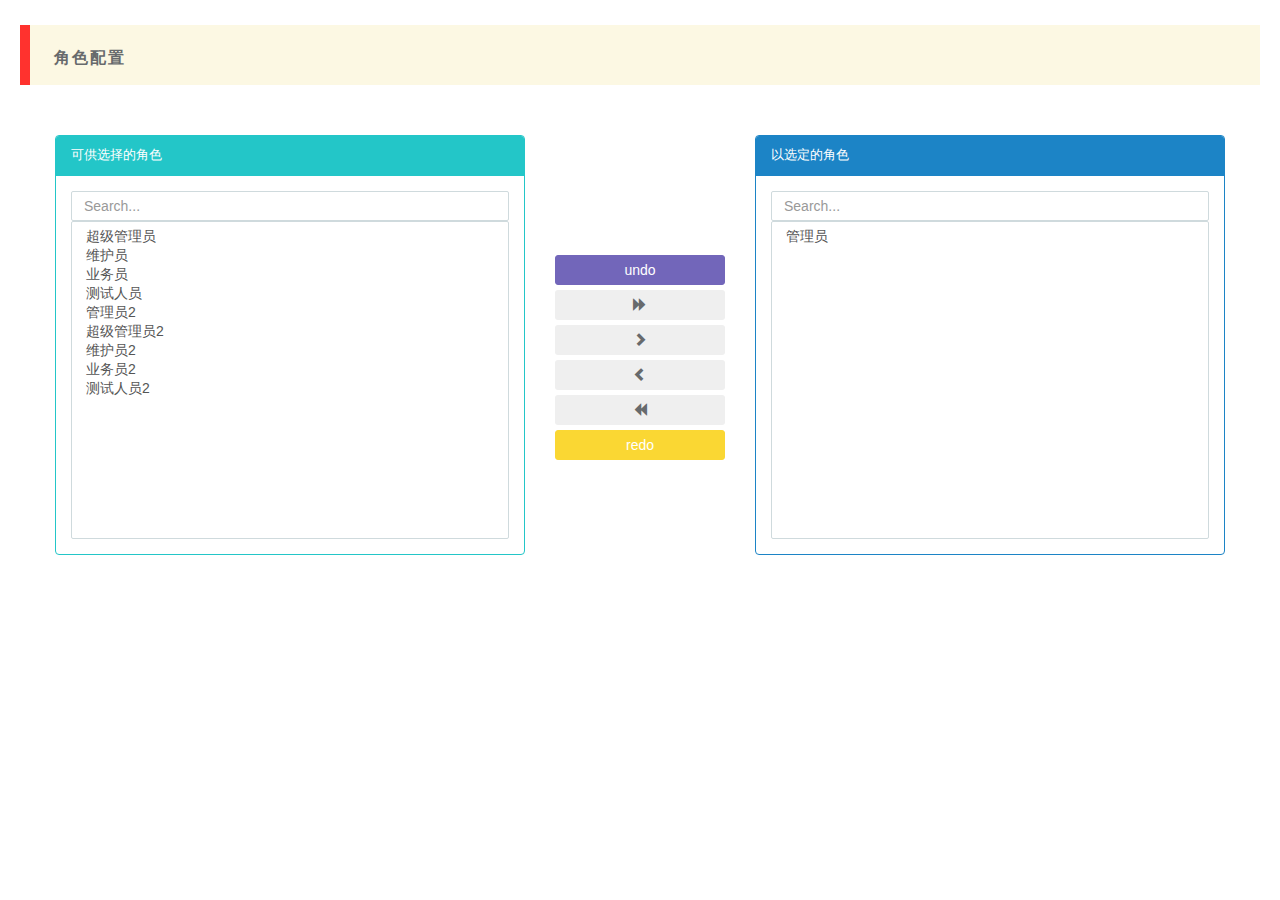
<file: selectMove.html>
<!DOCTYPE html>
<html>

<head>
    <meta charset="utf-8">
    <meta name="viewport" content="width=device-width, initial-scale=1.0">
    <title>选择角色</title>
    <meta name="keywords" content="艋顺,艋顺科技，艋顺科技公司">
    <meta name="description" content="艋顺,艋顺科技，艋顺科技公司">
    <link rel="shortcut icon" href="images/logo.ico" type="images/x-icon"/>
    <link rel="icon" href="images/logo.ico" type="images/x-icon"/>
    <link href="css/bootstrap.min.css?v=3.3.6" rel="stylesheet">
    <link href="css/font-awesome.css?v=4.4.0" rel="stylesheet">
    <link href="css/animate.css" rel="stylesheet">
    <link href="css/style.css?v=4.1.0" rel="stylesheet">
    <style>

    </style>
</head>

<body>
<div class="wrapper wrapper-content animated fadeInRight">
    <div class="bg-warning">
        <h3 style="height: 60px;line-height: 60px;">
            <b style="height: 60px;width:10px;background-color:rgba(255,0,0,.8);display: inline-block;"></b>
            <span style="vertical-align: 22px;margin-left: 20px;letter-spacing: 2px;">
              角色配置
            </span>
        </h3>
    </div>
    <div class="container" style="padding-top:20px;">
        <div class="row" style="margin-bottom: 20px;margin-left: 20px;">
           <!-- <input type="text">
            <button class="btn btn-info" style="margin-left:10px;">角色查询</button>-->
        </div>
        <div class="row">
            <div class="row">
                <div class="col-xs-5">
                    <div class="panel panel-info">
                        <div class="panel-heading">可供选择的角色</div>
                        <div class="panel-body">
                            <select name="from[]" id="search" class="form-control" size="16" multiple="multiple">
                                <option value="管理员">管理员</option>
                                <option value="超级管理员">超级管理员</option>
                                <option value="维护员">维护员</option>
                                <option value="业务员">业务员</option>
                                <option value="测试人员">测试人员</option>
                                <option value="管理员2">管理员2</option>
                                <option value="超级管理员2">超级管理员2</option>
                                <option value="维护员2">维护员2</option>
                                <option value="业务员2">业务员2</option>
                                <option value="测试人员2">测试人员2</option>
                            </select>
                        </div>
                    </div>
                </div>

                <div class="col-xs-2" style="margin-top: 10%;">
                    <button type="button" id="search_undo" class="btn btn-primary btn-block">undo</button>
                    <button type="button" id="search_rightAll" class="btn btn-block"><i class="glyphicon glyphicon-forward"></i></button>
                    <button type="button" id="search_rightSelected" class="btn btn-block"><i class="glyphicon glyphicon-chevron-right"></i></button>
                    <button type="button" id="search_leftSelected" class="btn btn-block"><i class="glyphicon glyphicon-chevron-left"></i></button>
                    <button type="button" id="search_leftAll" class="btn btn-block"><i class="glyphicon glyphicon-backward"></i></button>
                    <button type="button" id="search_redo" class="btn btn-warning btn-block">redo</button>
                </div>

                <div class="col-xs-5">
                    <div class="panel panel-success">
                        <div class="panel-heading">以选定的角色</div>
                        <div class="panel-body">
                            <select name="to[]" id="search_to" class="form-control" size="16" multiple="multiple">
                                <option value="管理员">管理员</option>
                            </select>
                        </div>
                    </div>
                </div>
            </div>
        </div>
    </div>
</div>
<!-- 全局js -->
<script src="js/jquery.min.js?v=2.1.4"></script>
<script src="js/bootstrap.min.js?v=3.3.6"></script>
<script src="js/multiselect.min.js"></script>
<script>
    $(function(){
        $('#search').multiselect({
            search: {
                left: '<input type="text" name="q" class="form-control" placeholder="Search..." />',
                right: '<input type="text" name="q" class="form-control" placeholder="Search..." />'
            },
            fireSearch: function (value) {
                console.log(value);
                return value;
            },
            keepRenderingSort: true,
            beforeMoveToRight:function(left,right,options){
               for(var i=0;i<options.length;i++){
                   console.log(options[i].value);
               }
                return true;
            },
            beforeMoveToLeft:function(left,right,options){
                for(var i=0;i<options.length;i++){
                    console.log(options[i].value);
                }
                return true;
            }
        })
    })
</script>
</body>
</html>
</file>
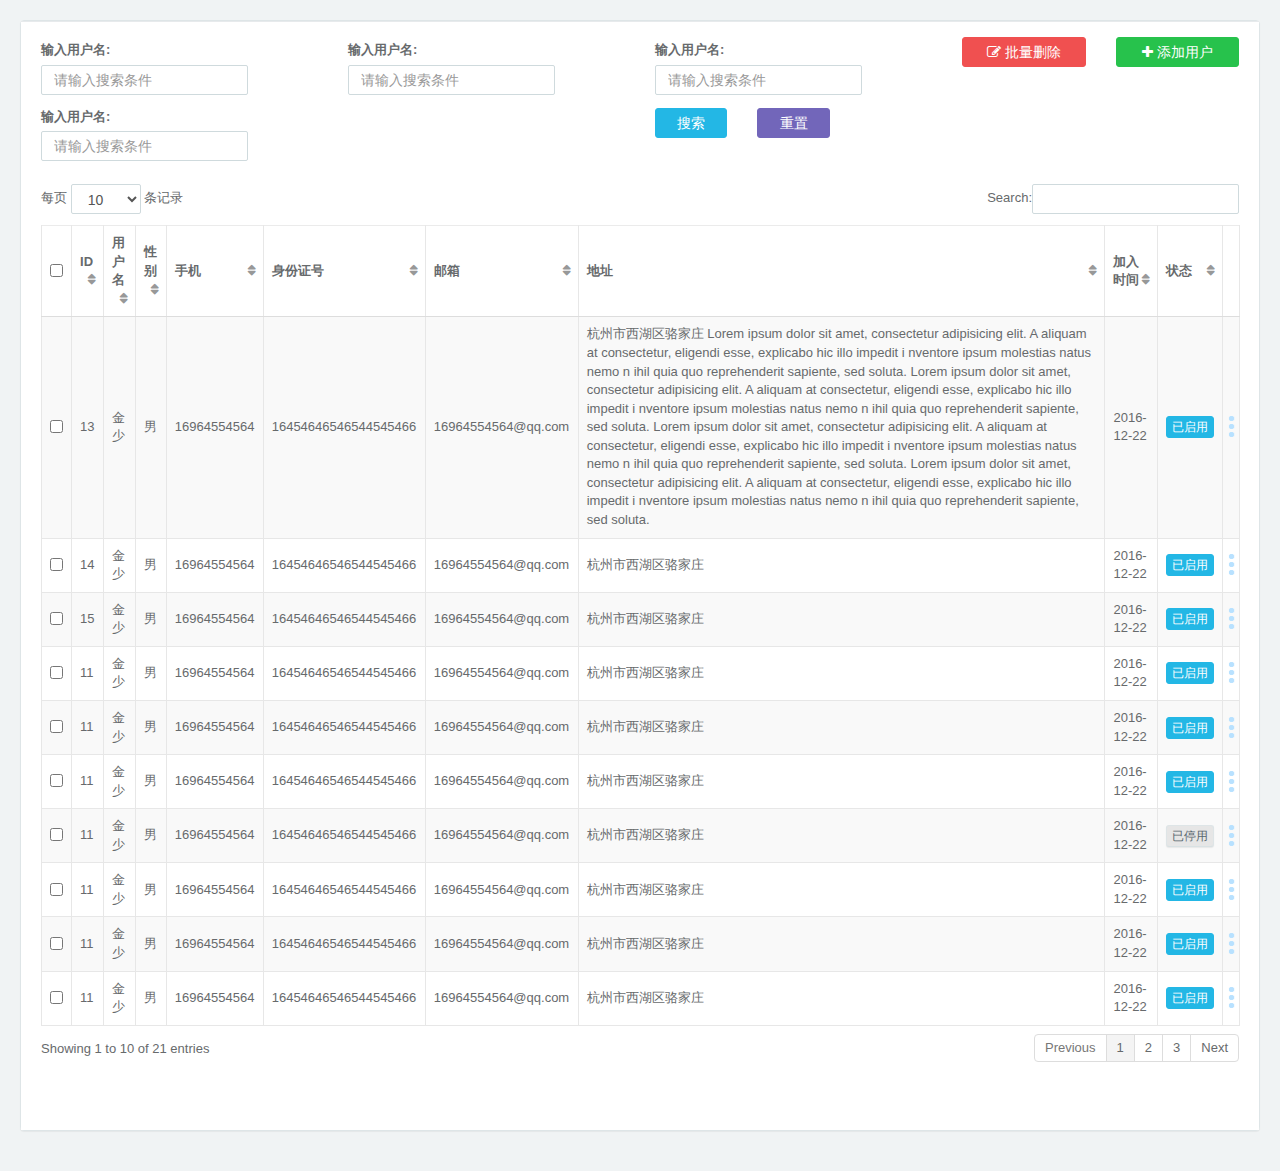
<file: user_list.html>
<!DOCTYPE html>
<html>
<head>
    <meta charset="utf-8">
    <meta name="viewport" content="width=device-width, initial-scale=1.0">
    <title>数据表格</title>
    <meta name="keywords" content="艋顺,艋顺科技，艋顺科技公司">
    <meta name="description" content="艋顺,艋顺科技，艋顺科技公司">
    <link rel="shortcut icon" href="images/logo.ico" type="images/x-icon" />
    <link rel="icon" href="images/logo.ico" type="images/x-icon" />
    <link href="css/bootstrap.min.css?v=3.3.6" rel="stylesheet">
    <link href="css/font-awesome.css?v=4.4.0" rel="stylesheet">
    <!-- 数据表格 -->
    <link href="css/plugins/dataTables/dataTables.bootstrap.css" rel="stylesheet">
    <link href="css/animate.css" rel="stylesheet">
    <link href="css/style.css?v=4.1.0" rel="stylesheet">
    <style>
        .form-inline{
            margin-bottom: 10px;
        }
        .form-group{
            margin-right:8px;
        }
        .btn.find ,.btn.set{
            margin-top:6px;
            margin-left: 10px;
        }
        .ding_control{
            background:url(images/biao_xuan.png) no-repeat center;
            position:relative;
        }
        .ding_control:hover div{
            display:block;
        }
       .ding_control div{
            position: absolute;
            right:0;
            top:0;
            width: 1000px;
            min-width: 1000px;
            z-index:999;
            height:100%;
            display:none;
        }
        .ding_control div p{
            height:100%;
            position:absolute;
            right:0;
            top:0;
            display:table;
        }
        .ding_control div a{
            font-size:16px;
            padding:0 14px;
            color:#fff;
            background:#4E6CA3;
            display:table-cell;
            vertical-align:middle;
        }

        .ding_control div a:hover{
            color:#27C24C;
        }

        .user_div{
            margin-top:4px;
        }
        .user_div>div{
            margin-bottom:1em;
        }
        .user_select{
            font-size: 14px;
            line-height: 1.42857143;
            color: #555;
            background-color: #fff;
            background-image: none;
            border: 1px solid #cfdadd;
            box-shadow: none;
            width:60%;height:30px;
        }
        .radio-1 {
            text-align: center;
            top:10px;
            display:inline-block;
            position:relative;
            left:14px;
        }
        .radio-1 [type="radio"] {
            display: none;
        }
        .radio-1 label {
            display: inline-block;
            position: relative;
            width: 20px;
            height: 20px;
            border: 1px #ccc solid;
            background-color: #fff;
            margin-right: 10px;
            cursor: pointer;
            border-radius: 100%;
        }
        .radio-1 label:after {
            content: '';
            position: absolute;
            top: 1.6px;
            left: 1.8px;
            width: 15px;
            height: 15px;
            background-color: #00a1e9;
            border-radius: 50%;
            -webkit-transform: rotate(0deg) scale(0) skew(0) translate(0);
            -moz-transform: rotate(0deg) scale(0) skew(0) translate(0);
            -o-transform: rotate(0deg) scale(0) skew(0) translate(0);
            -ms-transform: rotate(0deg) scale(0) skew(0) translate(0);
            transform: rotate(0deg) scale(0) skew(0) translate(0);
            -webkit-transition: transform 0.2s ease-out;
            -moz-transition: transform 0.2s ease-out;
            -o-transition: transform 0.2s ease-out;
            -ms-transition: transform 0.2s ease-out;
            transition: transform 0.2s ease-out;
        }
        .radio-1 [type="radio"]:checked + label {
            background-color: #eee;
            -webkit-transition: background-color 0.2s ease-in;
            -moz-transition: background-color 0.2s ease-in;
            -o-transition: background-color 0.2s ease-in;
            -ms-transition: background-color 0.2s ease-in;
            transition: background-color 0.2s ease-in;
        }
        .radio-1 [type="radio"]:checked + label:after {
            -webkit-transform: rotate(0deg) scale(1) skew(0) translate(0);
            -moz-transform: rotate(0deg) scale(1) skew(0) translate(0);
            -o-transform: rotate(0deg) scale(1) skew(0) translate(0);
            -ms-transform: rotate(0deg) scale(1) skew(0) translate(0);
            transform: rotate(0deg) scale(1) skew(0) translate(0);
            -webkit-transition: transform 0.2s ease-in;
            -moz-transition: transform 0.2s ease-in;
            -o-transition: transform 0.2s ease-in;
            -ms-transition: transform 0.2s ease-in;
            transition: transform 0.2s ease-in;
        }
        .radio-1 .user_radio {
            position: relative;
            top: -9px;
            margin-right: 12px;
        }
    </style>
</head>

<body class="gray-bg">
<div class="wrapper wrapper-content animated fadeInRight">
    <div class="row">
        <div class="col-sm-12">
            <div class="ibox float-e-margins">
                <div class="ibox-content">
                    <!--搜索条件-->
                    <div class="form-inline" role="form">
                        <div class="row">
                            <form action="">
                                <div class="col-md-9">
                                    <div class="row user_div">
                                        <div class="col-md-4 col-sm-4">
                                            <label for="name1">输入用户名:</label>
                                            <input type="text" class="form-control" id="name1" placeholder="请输入搜索条件">
                                        </div>
                                        <div class="col-md-4 col-sm-4">
                                            <label for="name1">输入用户名:</label>
                                            <input type="text" class="form-control" id="name2" placeholder="请输入搜索条件">
                                        </div>
                                        <div class="col-md-4 col-sm-4">
                                            <label for="name1">输入用户名:</label>
                                            <input type="text" class="form-control" id="name3" placeholder="请输入搜索条件">
                                        </div>
                                        <div class="col-md-4 col-sm-4">
                                            <label for="name1">输入用户名:</label>
                                            <input type="text" class="form-control" id="name4" placeholder="请输入搜索条件">
                                        </div>
                                        <div class="col-md-4 col-sm-12 col-xs-12 pull-right">
                                            <div class="row">
                                                <div class="col-md-8 col-sm-12 col-xs-12" style="padding:0;">
                                                    <div class="col-md-6 col-xs-6">
                                                        <button class="btn btn-info btn-block">搜索</button>
                                                    </div>
                                                    <div class="col-md-6 col-xs-6">
                                                        <button class="btn btn-primary btn-block">重置</button>
                                                    </div>
                                                </div>
                                            </div>
                                        </div>
                                    </div>
                                </div>
                                <div class="col-md-3 col-sm-12">
                                    <div class="row">
                                        <div class="col-md-6 col-sm-12">
                                            <button class="btn btn-danger btn-block batch">
                                                <span class="fa fa-edit"></span>
                                                批量删除
                                            </button>
                                        </div>
                                        <div class="col-md-6 col-sm-12">
                                            <button class="btn btn-success btn-block" id="add_user">
                                                <span class="fa fa-plus"></span>
                                                添加用户
                                            </button>
                                        </div>
                                    </div>
                                </div>
                            </form>
                        </div>
                    </div>
                    <table class="table table-striped table-bordered table-hover dataTables-example">
                        <thead>
                        <tr>
                            <th><input type="checkbox" class="userList_check_control"></th>
                            <th>ID</th>
                            <th>用户名</th>
                            <th>性别</th>
                            <th>手机</th>
                            <th>身份证号</th>
                            <th>邮箱</th>
                            <th>地址</th>
                            <th>加入时间</th>
                            <th>状态</th>
                            <th style="border-left:none;background: #fff;"></th>
                        </tr>
                        </thead>
                        <tbody>
                        <tr>
                            <td>
                                <input type="checkbox" name="checkbox_name[]">
                            </td>
                            <td>
                                13
                            </td>
                            <td>
                                金少
                            </td>
                            <td>男</td>
                            <td>16964554564</td>
                            <td>16454646546544545466</td>
                            <td>16964554564@qq.com</td>
                            <td>杭州市西湖区骆家庄
                                Lorem ipsum dolor sit amet,
                                consectetur adipisicing elit.
                                A aliquam at consectetur, eligendi
                                esse, explicabo hic illo impedit i
                                nventore ipsum molestias natus nemo n
                                ihil quia quo reprehenderit sapiente,
                                sed soluta.
                                Lorem ipsum dolor sit amet,
                                consectetur adipisicing elit.
                                A aliquam at consectetur, eligendi
                                esse, explicabo hic illo impedit i
                                nventore ipsum molestias natus nemo n
                                ihil quia quo reprehenderit sapiente,
                                sed soluta.
                                Lorem ipsum dolor sit amet,
                                consectetur adipisicing elit.
                                A aliquam at consectetur, eligendi
                                esse, explicabo hic illo impedit i
                                nventore ipsum molestias natus nemo n
                                ihil quia quo reprehenderit sapiente,
                                sed soluta.
                                Lorem ipsum dolor sit amet,
                                consectetur adipisicing elit.
                                A aliquam at consectetur, eligendi
                                esse, explicabo hic illo impedit i
                                nventore ipsum molestias natus nemo n
                                ihil quia quo reprehenderit sapiente,
                                sed soluta.
                            </td>
                            <td>2016-12-22</td>
                            <td>
                                <button class="btn btn-info btn-xs" style="margin-bottom: 0px;">已启用</button>
                            </td>
                            <td class="ding_control">
                                <div>
                                    <p>
                                        <a href="" class="go">停用</a>
                                        <a href="" class="edit">编辑</a>
                                        <a href="">修改密码</a>
                                        <a href="" class="del">删除</a>
                                        <a href="" class="del">删除</a>
                                        <a href="" class="del">删除</a>
                                        <a href="" class="del">删除</a>
                                        <a href="" class="del">删除</a>
                                        <a href="" class="del">删除</a>
                                        <a href="" class="del">删除</a>
                                        <a href="" class="del">删除</a>
                                        <a href="" class="del">删除</a>
                                        <a href="" class="del">删除</a>
                                        <a href="" class="del">删除</a>

                                    </p>
                                </div>
                            </td>
                        </tr>
                        <tr>
                            <td>
                                <input type="checkbox" name="checkbox_name[]">
                            </td>
                            <td>
                                14
                            </td>
                            <td>
                                金少
                            </td>
                            <td>男</td>
                            <td>16964554564</td>
                            <td>16454646546544545466</td>
                            <td>16964554564@qq.com</td>
                            <td>杭州市西湖区骆家庄</td>
                            <td>2016-12-22</td>
                            <td>
                                <button class="btn btn-info btn-xs" style="margin-bottom: 0px;">已启用</button>
                            </td>
                            <td class="ding_control">
                                <div>
                                    <p>
                                        <a href="" class="go">停用</a>
                                        <a href="" class="edit">编辑</a>
                                        <a href="">修改密码</a>
                                        <a href="" class="del">删除</a>
                                    </p>
                                </div>
                            </td>
                        </tr>
                        <tr>
                            <td>
                                <input type="checkbox" name="checkbox_name[]">
                            </td>
                            <td>
                                15
                            </td>
                            <td>
                                金少
                            </td>
                            <td>男</td>
                            <td>16964554564</td>
                            <td>16454646546544545466</td>
                            <td>16964554564@qq.com</td>
                            <td>杭州市西湖区骆家庄</td>
                            <td>2016-12-22</td>
                            <td>
                                <button class="btn btn-info btn-xs" style="margin-bottom: 0px;">已启用</button>
                            </td>
                            <td class="ding_control">
                                <div>
                                    <p>
                                        <a href="" class="go">停用</a>
                                        <a href="" class="edit">编辑</a>
                                        <a href="">修改密码</a>
                                        <a href="" class="del">删除</a>
                                    </p>
                                </div>
                            </td>
                        </tr>
                        <tr>
                            <td>
                                <input type="checkbox" name="checkbox_name[]">
                            </td>
                            <td>
                                11
                            </td>
                            <td>
                                金少
                            </td>
                            <td>男</td>
                            <td>16964554564</td>
                            <td>16454646546544545466</td>
                            <td>16964554564@qq.com</td>
                            <td>杭州市西湖区骆家庄</td>
                            <td>2016-12-22</td>
                            <td>
                                <button class="btn btn-info btn-xs" style="margin-bottom: 0px;">已启用</button>
                            </td>
                            <td class="ding_control">
                                <div>
                                    <p>
                                        <a href="" class="go">停用</a>
                                        <a href="" class="edit">编辑</a>
                                        <a href="">修改密码</a>
                                        <a href="" class="del">删除</a>
                                    </p>
                                </div>
                            </td>
                        </tr>
                        <tr>
                            <td>
                                <input type="checkbox" name="checkbox_name[]">
                            </td>
                            <td>
                                11
                            </td>
                            <td>
                                金少
                            </td>
                            <td>男</td>
                            <td>16964554564</td>
                            <td>16454646546544545466</td>
                            <td>16964554564@qq.com</td>
                            <td>杭州市西湖区骆家庄</td>
                            <td>2016-12-22</td>
                            <td>
                                <button class="btn btn-info btn-xs" style="margin-bottom: 0px;">已启用</button>
                            </td>
                            <td class="ding_control">
                                <div>
                                    <p>
                                        <a href="" class="go">停用</a>
                                        <a href="" class="edit">编辑</a>
                                        <a href="">修改密码</a>
                                        <a href="" class="del">删除</a>
                                    </p>
                                </div>
                            </td>
                        </tr>
                        <tr>
                            <td>
                                <input type="checkbox" name="checkbox_name[]">
                            </td>
                            <td>
                                11
                            </td>
                            <td>
                                金少
                            </td>
                            <td>男</td>
                            <td>16964554564</td>
                            <td>16454646546544545466</td>
                            <td>16964554564@qq.com</td>
                            <td>杭州市西湖区骆家庄</td>
                            <td>2016-12-22</td>
                            <td>
                                <button class="btn btn-info btn-xs" style="margin-bottom: 0px;">已启用</button>
                            </td>
                            <td class="ding_control">
                                <div>
                                    <p>
                                        <a href="" class="go">停用</a>
                                        <a href="" class="edit">编辑</a>
                                        <a href="">修改密码</a>
                                        <a href="" class="del">删除</a>
                                    </p>
                                </div>
                            </td>
                        </tr>
                        <tr>
                            <td>
                                <input type="checkbox" name="checkbox_name[]">
                            </td>
                            <td>
                                11
                            </td>
                            <td>
                                金少
                            </td>
                            <td>男</td>
                            <td>16964554564</td>
                            <td>16454646546544545466</td>
                            <td>16964554564@qq.com</td>
                            <td>杭州市西湖区骆家庄</td>
                            <td>2016-12-22</td>
                            <td>
                                <button class="btn btn-default btn-xs" style="margin-bottom: 0px;background:#E6E6E6;">已停用</button>
                            </td>
                            <td class="ding_control">
                                <div>
                                    <p>
                                        <a href="" class="go">停用</a>
                                        <a href="" class="edit">编辑</a>
                                        <a href="">修改密码</a>
                                        <a href="" class="del">删除</a>
                                    </p>
                                </div>
                            </td>
                        </tr>
                        <tr>
                            <td>
                                <input type="checkbox" name="checkbox_name[]">
                            </td>
                            <td>
                                11
                            </td>
                            <td>
                                金少
                            </td>
                            <td>男</td>
                            <td>16964554564</td>
                            <td>16454646546544545466</td>
                            <td>16964554564@qq.com</td>
                            <td>杭州市西湖区骆家庄</td>
                            <td>2016-12-22</td>
                            <td>
                                <button class="btn btn-info btn-xs" style="margin-bottom: 0px;">已启用</button>
                            </td>
                            <td class="ding_control">
                                <div>
                                    <p>
                                        <a href="" class="go">停用</a>
                                        <a href="" class="edit">编辑</a>
                                        <a href="">修改密码</a>
                                        <a href="" class="del">删除</a>
                                    </p>
                                </div>
                            </td>
                        </tr>
                        <tr>
                            <td>
                                <input type="checkbox" name="checkbox_name[]">
                            </td>
                            <td>
                                11
                            </td>
                            <td>
                                金少
                            </td>
                            <td>男</td>
                            <td>16964554564</td>
                            <td>16454646546544545466</td>
                            <td>16964554564@qq.com</td>
                            <td>杭州市西湖区骆家庄</td>
                            <td>2016-12-22</td>
                            <td>
                                <button class="btn btn-info btn-xs" style="margin-bottom: 0px;">已启用</button>
                            </td>
                            <td class="ding_control">
                                <div>
                                    <p>
                                        <a href="" class="go">停用</a>
                                        <a href="" class="edit">编辑</a>
                                        <a href="">修改密码</a>
                                        <a href="" class="del">删除</a>
                                    </p>
                                </div>
                            </td>
                        </tr>
                        <tr>
                            <td>
                                <input type="checkbox" name="checkbox_name[]">
                            </td>
                            <td>
                                11
                            </td>
                            <td>
                                金少
                            </td>
                            <td>男</td>
                            <td>16964554564</td>
                            <td>16454646546544545466</td>
                            <td>16964554564@qq.com</td>
                            <td>杭州市西湖区骆家庄</td>
                            <td>2016-12-22</td>
                            <td>
                                <button class="btn btn-info btn-xs" style="margin-bottom: 0px;">已启用</button>
                            </td>
                            <td class="ding_control">
                                <div>
                                    <p>
                                        <a href="" class="go">停用</a>
                                        <a href="" class="edit">编辑</a>
                                        <a href="">修改密码</a>
                                        <a href="" class="del">删除</a>
                                    </p>
                                </div>
                            </td>
                        </tr>
                        <tr>
                            <td>
                                <input type="checkbox" name="checkbox_name[]">
                            </td>
                            <td>
                                11
                            </td>
                            <td>
                                金少
                            </td>
                            <td>男</td>
                            <td>16964554564</td>
                            <td>16454646546544545466</td>
                            <td>16964554564@qq.com</td>
                            <td>杭州市西湖区骆家庄</td>
                            <td>2016-12-22</td>
                            <td>
                                <button class="btn btn-info btn-xs" style="margin-bottom: 0px;">已启用</button>
                            </td>
                            <td class="ding_control">
                                <div>
                                    <p>
                                        <a href="" class="go">停用</a>
                                        <a href="" class="edit">编辑</a>
                                        <a href="">修改密码</a>
                                        <a href="" class="del">删除</a>
                                    </p>
                                </div>
                            </td>
                        </tr>
                        <tr>
                            <td>
                                <input type="checkbox" name="checkbox_name[]">
                            </td>
                            <td>
                                11
                            </td>
                            <td>
                                金少
                            </td>
                            <td>男</td>
                            <td>16964554564</td>
                            <td>16454646546544545466</td>
                            <td>16964554564@qq.com</td>
                            <td>杭州市西湖区骆家庄</td>
                            <td>2016-12-22</td>
                            <td>
                                <button class="btn btn-info btn-xs" style="margin-bottom: 0px;">已启用</button>
                            </td>
                            <td class="ding_control">
                                <div>
                                    <p>
                                        <a href="" class="go">停用</a>
                                        <a href="" class="edit">编辑</a>
                                        <a href="">修改密码</a>
                                        <a href="" class="del">删除</a>
                                    </p>
                                </div>
                            </td>
                        </tr>
                        <tr>
                            <td>
                                <input type="checkbox" name="checkbox_name[]">
                            </td>
                            <td>
                                11
                            </td>
                            <td>
                                达人
                            </td>
                            <td>男</td>
                            <td>16964554564</td>
                            <td>16454646546544545466</td>
                            <td>16964554564@qq.com</td>
                            <td>杭州市西湖区骆家庄</td>
                            <td>2016-12-22</td>
                            <td>
                                <button class="btn btn-default btn-xs" style="margin-bottom: 0px;background:#E6E6E6;">已停用</button>
                            </td>
                            <td class="ding_control">
                                <div>
                                    <p>
                                        <a href="" class="go">停用</a>
                                        <a href="" class="edit">编辑</a>
                                        <a href="">修改密码</a>
                                        <a href="" class="del">删除</a>
                                    </p>
                                </div>
                            </td>
                        </tr>
                        <tr>
                            <td>
                                <input type="checkbox" name="checkbox_name[]">
                            </td>
                            <td>
                                11
                            </td>
                            <td>
                                达人
                            </td>
                            <td>男</td>
                            <td>16964554564</td>
                            <td>16454646546544545466</td>
                            <td>16964554564@qq.com</td>
                            <td>杭州市西湖区骆家庄</td>
                            <td>2016-12-22</td>
                            <td>
                                <button class="btn btn-info btn-xs" style="margin-bottom: 0px;">已启用</button>
                            </td>
                            <td class="ding_control">
                                <div>
                                    <p>
                                        <a href="" class="go">停用</a>
                                        <a href="" class="edit">编辑</a>
                                        <a href="">修改密码</a>
                                        <a href="" class="del">删除</a>
                                    </p>
                                </div>
                            </td>
                        </tr>
                        <tr>
                            <td>
                                <input type="checkbox" name="checkbox_name[]">
                            </td>
                            <td>
                                11
                            </td>
                            <td>
                                达人
                            </td>
                            <td>男</td>
                            <td>16964554564</td>
                            <td>16454646546544545466</td>
                            <td>16964554564@qq.com</td>
                            <td>杭州市西湖区骆家庄</td>
                            <td>2016-12-22</td>
                            <td>
                                <button class="btn btn-default btn-xs" style="margin-bottom: 0px;background:#E6E6E6;">已停用</button>
                            </td>
                            <td class="ding_control">
                                <div>
                                    <p>
                                        <a href="" class="go">停用</a>
                                        <a href="" class="edit">编辑</a>
                                        <a href="">修改密码</a>
                                        <a href="" class="del">删除</a>
                                    </p>
                                </div>
                            </td>
                        </tr>
                        <tr>
                            <td>
                                <input type="checkbox" name="checkbox_name[]">
                            </td>
                            <td>
                                11
                            </td>
                            <td>
                                达人
                            </td>
                            <td>男</td>
                            <td>16964554564</td>
                            <td>16454646546544545466</td>
                            <td>16964554564@qq.com</td>
                            <td>杭州市西湖区骆家庄</td>
                            <td>2016-12-22</td>
                            <td>
                                <button class="btn btn-info btn-xs" style="margin-bottom: 0px;">已启用</button>
                            </td>
                            <td class="ding_control">
                                <div>
                                    <p>
                                        <a href="" class="go">停用</a>
                                        <a href="" class="edit">编辑</a>
                                        <a href="">修改密码</a>
                                        <a href="" class="del">删除</a>
                                    </p>
                                </div>
                            </td>
                        </tr>
                        <tr>
                            <td>
                                <input type="checkbox" name="checkbox_name[]">
                            </td>
                            <td>
                                11
                            </td>
                            <td>
                                达人
                            </td>
                            <td>男</td>
                            <td>16964554564</td>
                            <td>16454646546544545466</td>
                            <td>16964554564@qq.com</td>
                            <td>杭州市西湖区骆家庄</td>
                            <td>2016-12-22</td>
                            <td>
                                <button class="btn btn-info btn-xs" style="margin-bottom: 0px;">已启用</button>
                            </td>
                            <td class="ding_control">
                                <div>
                                    <p>
                                        <a href="" class="go">停用</a>
                                        <a href="" class="edit">编辑</a>
                                        <a href="">修改密码</a>
                                        <a href="" class="del">删除</a>
                                    </p>
                                </div>
                            </td>
                        </tr>
                        <tr>
                            <td>
                                <input type="checkbox" name="checkbox_name[]">
                            </td>
                            <td>
                                11
                            </td>
                            <td>
                                达人
                            </td>
                            <td>男</td>
                            <td>16964554564</td>
                            <td>16454646546544545466</td>
                            <td>16964554564@qq.com</td>
                            <td>杭州市西湖区骆家庄</td>
                            <td>2016-12-22</td>
                            <td>
                                <button class="btn btn-info btn-xs" style="margin-bottom: 0px;">已启用</button>
                            </td>
                            <td class="ding_control">
                                <div>
                                    <p>
                                        <a href="" class="go">停用</a>
                                        <a href="" class="edit">编辑</a>
                                        <a href="">修改密码</a>
                                        <a href="" class="del">删除</a>
                                    </p>
                                </div>
                            </td>
                        </tr>
                        <tr>
                            <td>
                                <input type="checkbox" name="checkbox_name[]">
                            </td>
                            <td>
                                11
                            </td>
                            <td>
                                达人
                            </td>
                            <td>男</td>
                            <td>16964554564</td>
                            <td>16454646546544545466</td>
                            <td>16964554564@qq.com</td>
                            <td>杭州市西湖区骆家庄</td>
                            <td>2016-12-22</td>
                            <td>
                                <button class="btn btn-default btn-xs" style="margin-bottom: 0px;background:#E6E6E6;">已停用</button>
                            </td>
                            <td class="ding_control">
                                <div>
                                    <p>
                                        <a href="" class="go">停用</a>
                                        <a href="" class="edit">编辑</a>
                                        <a href="">修改密码</a>
                                        <a href="" class="del">删除</a>
                                    </p>
                                </div>
                            </td>
                        </tr>
                        <tr>
                            <td>
                                <input type="checkbox" name="checkbox_name[]">
                            </td>
                            <td>
                                11
                            </td>
                            <td>
                                达人
                            </td>
                            <td>男</td>
                            <td>16964554564</td>
                            <td>16454646546544545466</td>
                            <td>16964554564@qq.com</td>
                            <td>杭州市西湖区骆家庄</td>
                            <td>2016-12-22</td>
                            <td>
                                <button class="btn btn-default btn-xs" style="margin-bottom: 0px;background:#E6E6E6;">已停用</button>
                            </td>
                            <td class="ding_control">
                                <div>
                                    <p>
                                        <a href="" class="go">停用</a>
                                        <a href="" class="edit">编辑</a>
                                        <a href="">修改密码</a>
                                        <a href="" class="del">删除</a>
                                    </p>
                                </div>
                            </td>
                        </tr>
                        <tr>
                            <td>
                                <input type="checkbox" name="checkbox_name[]">
                            </td>
                            <td>
                                11
                            </td>
                            <td>
                                达人
                            </td>
                            <td>男</td>
                            <td>16964554564</td>
                            <td>16454646546544545466</td>
                            <td>16964554564@qq.com</td>
                            <td>杭州市西湖区骆家庄</td>
                            <td>2016-12-22</td>
                            <td>
                                <button class="btn btn-default btn-xs" style="margin-bottom: 0px;background:#E6E6E6;">已停用</button>
                            </td>
                            <td class="ding_control">
                                <div>
                                    <p>
                                        <a href="" class="go">停用</a>
                                        <a href="" class="edit">编辑</a>
                                        <a href="">修改密码</a>
                                        <a href="" class="del">删除</a>
                                    </p>
                                </div>
                            </td>
                        </tr>
                        </tbody>
                    </table>
                </div>
            </div>
        </div>
    </div>
</div>
<!-- 全局js -->
<script src="js/jquery.min.js?v=2.1.4"></script>
<script src="js/bootstrap.min.js?v=3.3.6"></script>
<!-- Data Tables插件的js -->
<script src="js/plugins/dataTables/jquery.dataTables.min2.js"></script>
<script src="js/plugins/dataTables/dataTables.bootstrap.js"></script>
<!--<script src="js/plugins/layer/layer.min.js"></script>-->
<script src="js/public_alert.js"></script>
<!-- 自定义js -->
<!-- Page-Level Scripts -->
<script>
    (function(win,doc,$,lay){
        //datatable 配置
        $(doc).ready( function() {
            aa=$('.dataTables-example').DataTable( {
                "aoColumnDefs": [
                    { "bSortable": false, "aTargets": [0,10] }
                ] });
            console.log(aa.data());
        } );

        // 全选按钮
     $(".table").on("click","INPUT[name='checkbox_name[]']",function () {
                 
                var flag=true;
                $("INPUT[name='checkbox_name[]']").each(function (i,v) {
                    if(false == $(v).is(':checked')){
                        $(".userList_check_control").prop("checked",false);
                        flag=false;
                    }
                })
                if(flag){
                     $(".userList_check_control").prop("checked",true);
                }
            })

        $(".userList_check_control").bind("click", function () {
            if($('.userList_check_control').is(':checked') == true){
                $("INPUT[name='checkbox_name[]']").each( function() {
                    if(false == $(this).is(':checked')){
                        $(this).prop("checked", true);
                    }
                });
            }
            if($('.userList_check_control').is(':checked') == false){
                $("INPUT[name='checkbox_name[]']").each( function() {
                    if(true == $(this).is(':checked')){
                        $(this).prop("checked", false);
                    }
                });
            }
        });
        //  批量删除
        $(".batch").on("click", function(e) {
            e.preventDefault();
            0 == $(".table tbody :checkbox:checked").length
                ? ms.msg("请选择需要删除的数据！",0,2000) :
                ms.confirm("警告","确定要删除吗?",0,"确定","取消",function() {
                    $(".table tbody :checkbox:checked").parents("tr").remove(),
                        ms.msg("已删除",1,600);
                })
        })
        //    添加用户
        $("#add_user").on("click", function() {
            var e = $(this).html();
            var t="add_user.html";
            ms.open(e, t, "1000", "600")
        }),
            //    删除一行
            $(".table ").on("click",".ding_control div a.del",function (e) {
                e.preventDefault();
                var t=$(this);
                ms.confirm("警告","确定要删除吗?",0,"确定","取消",function() {
                    t.parent().parent().parent().parent().remove();
                    ms.msg("已删除",1,600);
                })
            })
        //    重新启用或停用
        $(".table ").on("click",".ding_control div a.go",function (e) {
            e.preventDefault();
            var t=$(this);
            if(t.text()=="启用"){
                ms.confirm("警告","确定要启用吗?",0,"确定","取消",function(){
                    t.html("停用");
                    t.parent().parent().parent().prev().html('<button class="btn btn-info btn-xs" style="margin-bottom: 0px;">已启用</button>');
                    ms.msg("已启用",5,600);
                })
            }else{
                ms.confirm("警告","确认要停用吗?",0,"确定","取消",function(){
                    t.html("启用");
                    t.parent().parent().parent().prev().html('<button class="btn btn-default btn-xs" style="margin-bottom: 0px;background:#E6E6E6;">已停用</button>');
                    ms.msg("已停用",5,600);
                })
            }
        })
        //    编辑
        $(".table ").on("click",".ding_control div a.edit",function (e) {
            e.preventDefault();
            var data=aa.row().data();
            var e = $(this).html();
            var t="add_user.html";
            ms.open(e, t,"1000", "600");
        })
    })(window,document,jQuery,layer);
</script>
</body>
</html>
</file>
<file: css/style.css>
/*
 *
 *   H+ - 后台主题UI框架
 *   version 4.0
 *
*/

h1,
h2,
h3,
h4,
h5,
h6 {
    font-weight: 100;
}

h1 {
    font-size: 30px;
}

h2 {
    font-size: 24px;
}

h3 {
    font-size: 16px;
}

h4 {
    font-size: 14px;
}

h5 {
    font-size: 12px;
}

h6 {
    font-size: 10px;
}

h3,
h4,
h5 {
    margin-top: 5px;
    font-weight: 600;
}

a:focus {
    outline: none;
}

.nav > li > a {
    color: #869fb1;
    font-weight: 600;
    padding: 14px 20px 14px 25px;
}

.nav li>a {
    display: block;
    /*white-space: nowrap;*/
}

.nav.navbar-right > li > a {
    color: #999c9e;
}

.nav > li.active > a {
    color: #ffffff;
}

.navbar-default .nav > li > a:hover,
.navbar-default .nav > li > a:focus {
    background-color: #131e26;
    color: white;
}

.nav .open > a,
.nav .open > a:hover,
.nav .open > a:focus {
    background: #fff;
}

.nav > li > a i {
    margin-right: 6px;
}

.navbar {
    border: 0;
}

.navbar-default {
    background-color: transparent;
    border-color: #2f4050;
    position: relative;
}

.navbar-top-links li {
    display: inline-block;
}

.navbar-top-links li:last-child {
    margin-right: 30px;
}

body.body-small .navbar-top-links li:last-child {
    margin-right: 10px;
}

.navbar-top-links li a {
    padding: 15px 10px;
    min-height: 50px;
}

.dropdown-menu {
    border: medium none;
    display: none;
    float: left;
    font-size: 12px;
    left: 0;
    list-style: none outside none;
    padding: 0;
    position: absolute;
    text-shadow: none;
    top: 100%;
    z-index: 1000;
    border-radius: 0;
    box-shadow: 0 0 3px rgba(86, 96, 117, 0.3);
}

.dropdown-menu > li > a {
    border-radius: 3px;
    color: inherit;
    line-height: 25px;
    margin: 4px;
    text-align: left;
    font-weight: normal;
}

.dropdown-menu > li > a.font-bold {
    font-weight: 600;
}

.navbar-top-links .dropdown-menu li {
    display: block;
}

.navbar-top-links .dropdown-menu li:last-child {
    margin-right: 0;
}

.navbar-top-links .dropdown-menu li a {
    padding: 3px 20px;
    min-height: 0;
}

.navbar-top-links .dropdown-menu li a div {
    white-space: normal;
}

.navbar-top-links .dropdown-messages,
.navbar-top-links .dropdown-tasks,
.navbar-top-links .dropdown-alerts {
    width: 310px;
    min-width: 0;
}

.navbar-top-links .dropdown-messages {
    margin-left: 5px;
}

.navbar-top-links .dropdown-tasks {
    margin-left: -59px;
}

.navbar-top-links .dropdown-alerts {
    margin-left: -123px;
}

.navbar-top-links .dropdown-user {
    right: 0;
    left: auto;
}

.dropdown-messages,
.dropdown-alerts {
    padding: 10px 10px 10px 10px;
}

.dropdown-messages li a,
.dropdown-alerts li a {
    font-size: 12px;
}

.dropdown-messages li em,
.dropdown-alerts li em {
    font-size: 10px;
}

.nav.navbar-top-links .dropdown-alerts a {
    font-size: 12px;
}

.nav-header {
    padding: 8px 25px;
    background: #1c2b36;
}

.pace-done .nav-header {
    -webkit-transition: all 0.5s;
    transition: all 0.5s;
}

.nav > li.active {
    border-left: 4px solid #19a9d5;
    background: #131e26;
}

.nav.nav-second-level > li.active {
    border: none;
}

.nav.nav-second-level.collapse[style] {
    height: auto !important;
}

.nav-header a {
    color: #DFE4ED;
}

.nav-header .text-muted {
    color: #8095a8;
}

.minimalize-styl-2 {
    padding: 4px 12px;
    margin: 10px 5px 5px 16px;
    font-size: 14px;
    float: left;
}

.navbar-form-custom {
    float: left;
    height: 50px;
    padding: 0;
    width: 200px;
    display: inline-table;
}

.navbar-form-custom .form-group {
    margin-bottom: 0;
}

.nav.navbar-top-links a {
    font-size: 14px;
}

.navbar-form-custom .form-control {
    background: none repeat scroll 0 0 rgba(0, 0, 0, 0);
    border: medium none;
    font-size: 14px;
    margin-top: 10px;
    z-index: 2000;
}

.navbar-form-custom .form-control:focus{
    border-bottom: 1px solid #f1f1f1;
}

.count-info .label {
    line-height: 12px;
    padding: 1px 5px;
    position: absolute;
    right: 0px;
    top: 12px;
}

.arrow {
    float: right;
    margin-top: 2px;
}

.fa.arrow:before {
    content: "\f104";
}

.active > a > .fa.arrow:before {
    content: "\f107";
}

.nav-second-level li,
.nav-third-level li {
    border-bottom: none !important;
}

.nav-second-level li a {
    padding: 7px 15px 7px 10px;
    padding-left: 52px;
}

.nav-third-level li a {
    padding-left: 62px;
}

.nav-second-level li:last-child {
    margin-bottom: 10px;
}

body:not(.fixed-sidebar):not(.canvas-menu).mini-navbar .nav li:hover > .nav-second-level,
.mini-navbar .nav li:focus > .nav-second-level {
    display: block;
    border-radius: 0 2px 2px 0;
    min-width: 140px;
    height: auto;
}

body.mini-navbar .navbar-default .nav > li > .nav-second-level li a {
    font-size: 12px;
    border-radius: 0 2px 2px 0;
}

.fixed-nav .slimScrollDiv #side-menu {
    padding-bottom: 60px;
    position: relative;
}

.slimScrollDiv >* {
    overflow: hidden;
}

.mini-navbar .nav-second-level li a {
    padding: 10px 10px 10px 15px;
}

.canvas-menu.mini-navbar .nav-second-level {
    background: #293846;
}

.mini-navbar li.active .nav-second-level {
    left: 65px;
}

.navbar-default .special_link a {
    background: #23b7e5;
    color: white;
}

.navbar-default .special_link a:hover {
    background: #17987e !important;
    color: white;
}

.navbar-default .special_link a span.label {
    background: #fff;
    color: #23b7e5;
}

.navbar-default .landing_link a {
    background: #1cc09f;
    color: white;
}

.navbar-default .landing_link a:hover {
    background: #23b7e5 !important;
    color: white;
}

.navbar-default .landing_link a span.label {
    background: #fff;
    color: #1cc09f;
}

.logo-element {
    text-align: center;
    font-size: 18px;
    font-weight: 600;
    color: white;
    display: none;
    padding: 18px 0;
}

.pace-done .navbar-static-side,
.pace-done .nav-header,
.pace-done li.active,
.pace-done #page-wrapper,
.pace-done .footer {
    -webkit-transition: all 0.5s;
    transition: all 0.5s;
}

.navbar-fixed-top {
    background: #fff;
    -webkit-transition-duration: 0.5s;
    transition-duration: 0.5s;
    z-index: 2030;
}

.navbar-fixed-top,
.navbar-static-top {
    /*background: #fff;*/
    background: #2E3F4F;
    box-shadow: 0 2px 2px rgba(0, 0, 0, 0.05), 0 1px 0 rgba(0, 0, 0, 0.05);
}

.fixed-nav #wrapper {
    padding-top: 60px;
    box-sizing: border-box;
}

.fixed-nav .minimalize-styl-2 {
    margin: 14px 5px 5px 15px;
}

.body-small .navbar-fixed-top {
    margin-left: 0px;
}

body.mini-navbar .navbar-static-side {
    width: 70px;
}

body.mini-navbar .profile-element,
body.mini-navbar .nav-label,
body.mini-navbar .navbar-default .nav li a span {
    display: none;
}

body.canvas-menu .profile-element {
    display: block;
}

body:not(.fixed-sidebar):not(.canvas-menu).mini-navbar .nav-second-level {
    display: none;
}

body.mini-navbar .navbar-default .nav > li > a {
    font-size: 16px;
}

body.mini-navbar .logo-element {
    display: block;
}

body.canvas-menu .logo-element {
    display: none;
}

body.mini-navbar .nav-header {
    padding: 0;
    background-color: #23b7e5;
}

body.canvas-menu .nav-header {
    padding: 33px 25px;
}

body.mini-navbar #page-wrapper {
    margin: 0 0 0 70px;
}

body.canvas-menu.mini-navbar #page-wrapper,
body.canvas-menu.mini-navbar .footer {
    margin: 0 0 0 0;
}

body.fixed-sidebar .navbar-static-side,
body.canvas-menu .navbar-static-side {
    position: fixed;
    width: 220px;
    z-index: 2001;
    height: 100%;
}

body.fixed-sidebar.mini-navbar .navbar-static-side {
    width: 70px;
}

body.fixed-sidebar.mini-navbar #page-wrapper {
    margin: 0 0 0 70px;
}

body.body-small.fixed-sidebar.mini-navbar #page-wrapper {
    margin: 0 0 0 70px;
}

body.body-small.fixed-sidebar.mini-navbar .navbar-static-side {
    width: 70px;
}

.fixed-sidebar.mini-navbar .nav li> .nav-second-level {
    display: none;
}

.fixed-sidebar.mini-navbar .nav li.active {
    border-left-width: 0;
}

.fixed-sidebar.mini-navbar .nav li:hover > .nav-second-level,
.canvas-menu.mini-navbar .nav li:hover > .nav-second-level {
    position: absolute;
    left: 70px;
    top: 0px;
    background-color: #2f4050;
    padding: 10px 10px 0 10px;
    font-size: 12px;
    display: block;
    min-width: 140px;
    border-radius: 2px;
}

body.fixed-sidebar.mini-navbar .navbar-default .nav > li > .nav-second-level li a {
    font-size: 12px;
    border-radius: 3px;
}

body.canvas-menu.mini-navbar .navbar-default .nav > li > .nav-second-level li a {
    font-size: 13px;
    border-radius: 3px;
}

.fixed-sidebar.mini-navbar .nav-second-level li a,
.canvas-menu.mini-navbar .nav-second-level li a {
    padding: 10px 10px 10px 15px;
}

.fixed-sidebar.mini-navbar .nav-second-level,
.canvas-menu.mini-navbar .nav-second-level {
    position: relative;
    padding: 0;
    font-size: 13px;
}

.fixed-sidebar.mini-navbar li.active .nav-second-level,
.canvas-menu.mini-navbar li.active .nav-second-level {
    left: 0px;
}

body.canvas-menu nav.navbar-static-side {
    z-index: 2001;
    background: #2f4050;
    height: 100%;
    position: fixed;
    display: none;
}

body.canvas-menu.mini-navbar nav.navbar-static-side {
    display: block;
    width: 70px;
}

.top-navigation #page-wrapper {
    margin-left: 0;
}

.top-navigation .navbar-nav .dropdown-menu > .active > a {
    background: white;
    color: #23b7e5;
    font-weight: bold;
}

.white-bg .navbar-fixed-top,
.white-bg .navbar-static-top {
    background: #fff;
}

.top-navigation .navbar {
    margin-bottom: 0;
}

.top-navigation .nav > li > a {
    padding: 15px 20px;
    color: #676a6c;
}

.top-navigation .nav > li a:hover,
.top-navigation .nav > li a:focus {
    background: #fff;
    color: #23b7e5;
}

.top-navigation .nav > li.active {
    background: #fff;
    border: none;
}

.top-navigation .nav > li.active > a {
    color: #23b7e5;
}

.top-navigation .navbar-right {
    padding-right: 10px;
}

.top-navigation .navbar-nav .dropdown-menu {
    box-shadow: none;
    border: 1px solid #e7eaec;
}

.top-navigation .dropdown-menu > li > a {
    margin: 0;
    padding: 7px 20px;
}

.navbar .dropdown-menu {
    margin-top: 0px;
}

.top-navigation .navbar-brand {
    background: #23b7e5;
    color: #fff;
    padding: 15px 25px;
}

.top-navigation .navbar-top-links li:last-child {
    margin-right: 0;
}

.top-navigation.mini-navbar #page-wrapper,
.top-navigation.body-small.fixed-sidebar.mini-navbar #page-wrapper,
.mini-navbar .top-navigation #page-wrapper,
.body-small.fixed-sidebar.mini-navbar .top-navigation #page-wrapper,
.canvas-menu #page-wrapper {
    margin: 0;
}

.top-navigation.fixed-nav #wrapper,
.fixed-nav #wrapper.top-navigation {
    margin-top: 50px;
}

.top-navigation .footer.fixed {
    margin-left: 0 !important;
}

.top-navigation .wrapper.wrapper-content {
    padding: 40px;
}

.top-navigation.body-small .wrapper.wrapper-content,
.body-small .top-navigation .wrapper.wrapper-content {
    padding: 40px 0px 40px 0px;
}

.navbar-toggle {
    background-color: #23b7e5;
    color: #fff;
    padding: 6px 12px;
    font-size: 14px;
}

.top-navigation .navbar-nav .open .dropdown-menu > li > a,
.top-navigation .navbar-nav .open .dropdown-menu .dropdown-header {
    padding: 10px 15px 10px 20px;
}

@media (max-width: 768px) {
    .top-navigation .navbar-header {
        display: block;
        float: none;
    }
}

.menu-visible-lg,
.menu-visible-md {
    display: none !important;
}

@media (min-width: 1200px) {
    .menu-visible-lg {
        display: block !important;
    }
}

@media (min-width: 992px) {
    .menu-visible-md {
        display: block !important;
    }
}

@media (max-width: 767px) {
    .menu-visible-md {
        display: block !important;
    }
    .menu-visible-lg {
        display: block !important;
    }
}

.btn {
    border-radius: 3px;
}

.btn:focus{
    outline: none!important;
}


.float-e-margins .btn {
    margin-bottom: 5px;
}

.btn-w-m {
    min-width: 120px;
}

.btn-primary.btn-outline {
    color: #58666e !important;
}

.btn-success.btn-outline {
    color: #58666e !important;
}

.btn-info.btn-outline {
    color: #58666e !important;
}

.btn-warning.btn-outline {
    color: #58666e !important;
}

.btn-danger.btn-outline {
    color: #58666e !important;
}

.btn-primary.btn-outline:hover,
.btn-success.btn-outline:hover,
.btn-info.btn-outline:hover,
.btn-warning.btn-outline:hover,
.btn-danger.btn-outline:hover {
    color: #fff;
}

.btn-primary {
    color: #ffffff !important;
  background-color: #7266ba;
  border-color: #7266ba;
}

.btn-primary:hover,
.btn-primary:focus,
.btn-primary:active,
.btn-primary.active,
.open .dropdown-toggle.btn-primary {
  color: #ffffff !important;
  background-color: #6254b2;
  border-color: #5a4daa;
}

.btn-primary:active,
.btn-primary.active,
.open .dropdown-toggle.btn-primary {
  background-image: none;
}

.btn-primary.disabled,
.btn-primary.disabled:hover,
.btn-primary.disabled:focus,
.btn-primary.disabled:active,
.btn-primary.disabled.active,
.btn-primary[disabled],
.btn-primary[disabled]:hover,
.btn-primary[disabled]:focus,
.btn-primary[disabled]:active,
.btn-primary.active[disabled],
fieldset[disabled] .btn-primary,
fieldset[disabled] .btn-primary:hover,
fieldset[disabled] .btn-primary:focus,
fieldset[disabled] .btn-primary:active,
fieldset[disabled] .btn-primary.active {
    background-color: #7266ba;
  border-color: #7266ba;
}

.btn-success {
  color: #ffffff !important;
  background-color: #27c24c;
  border-color: #27c24c;
}

.btn-success:hover,
.btn-success:focus,
.btn-success:active,
.btn-success.active,
.open .dropdown-toggle.btn-success {
  color: #ffffff !important;
  background-color: #23ad44;
  border-color: #20a03f;
}

.btn-success:active,
.btn-success.active,
.open .dropdown-toggle.btn-success {
  background-image: none;
}

.btn-success.disabled,
.btn-success.disabled:hover,
.btn-success.disabled:focus,
.btn-success.disabled:active,
.btn-success.disabled.active,
.btn-success[disabled],
.btn-success[disabled]:hover,
.btn-success[disabled]:focus,
.btn-success[disabled]:active,
.btn-success.active[disabled],
fieldset[disabled] .btn-success,
fieldset[disabled] .btn-success:hover,
fieldset[disabled] .btn-success:focus,
fieldset[disabled] .btn-success:active,
fieldset[disabled] .btn-success.active {
  background-color: #27c24c;
  border-color: #27c24c;
}

.btn-info {
  color: #ffffff !important;
  background-color: #23b7e5;
  border-color: #23b7e5;
}

.btn-info:hover,
.btn-info:focus,
.btn-info:active,
.btn-info.active,
.open .dropdown-toggle.btn-info {
  color: #ffffff !important;
  background-color: #19a9d5;
  border-color: #189ec8;
}

.btn-info:active,
.btn-info.active,
.open .dropdown-toggle.btn-info {
  background-image: none;
}

.btn-info.disabled,
.btn-info[disabled],
fieldset[disabled] .btn-info,
.btn-info.disabled:hover,
.btn-info[disabled]:hover,
fieldset[disabled] .btn-info:hover,
.btn-info.disabled:focus,
.btn-info[disabled]:focus,
fieldset[disabled] .btn-info:focus,
.btn-info.disabled:active,
.btn-info[disabled]:active,
fieldset[disabled] .btn-info:active,
.btn-info.disabled.active,
.btn-info[disabled].active,
fieldset[disabled] .btn-info.active {
  background-color: #23b7e5;
  border-color: #23b7e5;
}

.btn-default {
    color: #58666e !important;
    background-color: #fcfdfd;
    background-color: #fff;
    border-color: #dee5e7;
    border-bottom-color: #d8e1e3;
    -webkit-box-shadow: 0 1px 1px rgba(90, 90, 90, 0.1);
    box-shadow: 0 1px 1px rgba(90, 90, 90, 0.1);
}

.btn-default:hover,
.btn-default:focus,
.btn-default:active,
.btn-default.active,
.open .dropdown-toggle.btn-default {
    color: #58666e !important;
    background-color: #edf1f2;
    border-color: #c7d3d6;
}

.btn-default:active,
.btn-default.active,
.open .dropdown-toggle.btn-default {
    background-image: none;
}

.btn-default.disabled,
.btn-default.disabled:hover,
.btn-default.disabled:focus,
.btn-default.disabled:active,
.btn-default.disabled.active,
.btn-default[disabled],
.btn-default[disabled]:hover,
.btn-default[disabled]:focus,
.btn-default[disabled]:active,
.btn-default.active[disabled],
fieldset[disabled] .btn-default,
fieldset[disabled] .btn-default:hover,
fieldset[disabled] .btn-default:focus,
fieldset[disabled] .btn-default:active,
fieldset[disabled] .btn-default.active {
    background-color: #fcfdfd;
    border-color: #dee5e7;
}

.btn-warning {
  color: #ffffff !important;
  background-color: #fad733;
  border-color: #fad733;
}

.btn-warning:hover,
.btn-warning:focus,
.btn-warning:active,
.btn-warning.active,
.open .dropdown-toggle.btn-warning {
  color: #ffffff !important;
  background-color: #f9d21a;
  border-color: #f9cf0b;
}

.btn-warning:active,
.btn-warning.active,
.open .dropdown-toggle.btn-warning {
  background-image: none;
}

.btn-warning.disabled,
.btn-warning[disabled],
fieldset[disabled] .btn-warning,
.btn-warning.disabled:hover,
.btn-warning[disabled]:hover,
fieldset[disabled] .btn-warning:hover,
.btn-warning.disabled:focus,
.btn-warning[disabled]:focus,
fieldset[disabled] .btn-warning:focus,
.btn-warning.disabled:active,
.btn-warning[disabled]:active,
fieldset[disabled] .btn-warning:active,
.btn-warning.disabled.active,
.btn-warning[disabled].active,
fieldset[disabled] .btn-warning.active {
  background-color: #fad733;
  border-color: #fad733;
}

.btn-danger {
  color: #ffffff !important;
  background-color: #f05050;
  border-color: #f05050;
}

.btn-danger:hover,
.btn-danger:focus,
.btn-danger:active,
.btn-danger.active,
.open .dropdown-toggle.btn-danger {
  color: #ffffff !important;
  background-color: #ee3939;
  border-color: #ed2a2a;
}

.btn-danger:active,
.btn-danger.active,
.open .dropdown-toggle.btn-danger {
  background-image: none;
}

.btn-danger.disabled,
.btn-danger[disabled],
fieldset[disabled] .btn-danger,
.btn-danger.disabled:hover,
.btn-danger[disabled]:hover,
fieldset[disabled] .btn-danger:hover,
.btn-danger.disabled:focus,
.btn-danger[disabled]:focus,
fieldset[disabled] .btn-danger:focus,
.btn-danger.disabled:active,
.btn-danger[disabled]:active,
fieldset[disabled] .btn-danger:active,
.btn-danger.disabled.active,
.btn-danger[disabled].active,
fieldset[disabled] .btn-danger.active {
  background-color: #f05050;
  border-color: #f05050;
}

.btn-link {
    color: inherit;
}

.btn-link:hover,
.btn-link:focus,
.btn-link:active,
.btn-link.active,
.open .dropdown-toggle.btn-link {
    color: #23b7e5;
    text-decoration: none;
}

.btn-link:active,
.btn-link.active,
.open .dropdown-toggle.btn-link {
    background-image: none;
}

.btn-link.disabled,
.btn-link.disabled:hover,
.btn-link.disabled:focus,
.btn-link.disabled:active,
.btn-link.disabled.active,
.btn-link[disabled],
.btn-link[disabled]:hover,
.btn-link[disabled]:focus,
.btn-link[disabled]:active,
.btn-link.active[disabled],
fieldset[disabled] .btn-link,
fieldset[disabled] .btn-link:hover,
fieldset[disabled] .btn-link:focus,
fieldset[disabled] .btn-link:active,
fieldset[disabled] .btn-link.active {
    color: #cacaca;
}

.btn-white {
    color: inherit;
    background: white;
    border: 1px solid #e7eaec;
}

.btn-white:hover,
.btn-white:focus,
.btn-white:active,
.btn-white.active,
.open .dropdown-toggle.btn-white {
    color: inherit;
    border: 1px solid #d2d2d2;
}

.btn-white:active,
.btn-white.active {
    box-shadow: 0 2px 5px rgba(0, 0, 0, 0.15) inset;
}

.btn-white:active,
.btn-white.active,
.open .dropdown-toggle.btn-white {
    background-image: none;
}

.btn-white.disabled,
.btn-white.disabled:hover,
.btn-white.disabled:focus,
.btn-white.disabled:active,
.btn-white.disabled.active,
.btn-white[disabled],
.btn-white[disabled]:hover,
.btn-white[disabled]:focus,
.btn-white[disabled]:active,
.btn-white.active[disabled],
fieldset[disabled] .btn-white,
fieldset[disabled] .btn-white:hover,
fieldset[disabled] .btn-white:focus,
fieldset[disabled] .btn-white:active,
fieldset[disabled] .btn-white.active {
    color: #cacaca;
}

.form-control,
.form-control:focus,
.has-error .form-control:focus,
.has-success .form-control:focus,
.has-warning .form-control:focus,
.navbar-collapse,
.navbar-form,
.navbar-form-custom .form-control:focus,
.navbar-form-custom .form-control:hover,
.open .btn.dropdown-toggle,
.panel,
.popover,
.progress,
.progress-bar {
    box-shadow: none;
}

.btn-outline {
    color: inherit;
    background-color: transparent;
    -webkit-transition: all .5s;
    transition: all .5s;
}

.btn-rounded {
    border-radius: 50px;
}

.btn-large-dim {
    width: 90px;
    height: 90px;
    font-size: 42px;
}

button.dim {
    display: inline-block;
    color: #fff;
    text-decoration: none;
    text-transform: uppercase;
    text-align: center;
    padding-top: 6px;
    margin-right: 10px;
    position: relative;
    cursor: pointer;
    border-radius: 5px;
    font-weight: 600;
    margin-bottom: 20px !important;
}

button.dim:active {
    top: 3px;
}

button.btn-primary.dim {
    box-shadow: inset 0px 0px 0px #16987e, 0px 5px 0px 0px #16987e, 0px 10px 5px #999999;
}

button.btn-primary.dim:active {
    box-shadow: inset 0px 0px 0px #16987e, 0px 2px 0px 0px #16987e, 0px 5px 3px #999999;
}

button.btn-default.dim {
    box-shadow: inset 0px 0px 0px #b3b3b3, 0px 5px 0px 0px #b3b3b3, 0px 10px 5px #999999;
}

button.btn-default.dim:active {
    box-shadow: inset 0px 0px 0px #b3b3b3, 0px 2px 0px 0px #b3b3b3, 0px 5px 3px #999999;
}

button.btn-warning.dim {
    box-shadow: inset 0px 0px 0px #f79d3c, 0px 5px 0px 0px #f79d3c, 0px 10px 5px #999999;
}

button.btn-warning.dim:active {
    box-shadow: inset 0px 0px 0px #f79d3c, 0px 2px 0px 0px #f79d3c, 0px 5px 3px #999999;
}

button.btn-info.dim {
    box-shadow: inset 0px 0px 0px #1eacae, 0px 5px 0px 0px #1eacae, 0px 10px 5px #999999;
}

button.btn-info.dim:active {
    box-shadow: inset 0px 0px 0px #1eacae, 0px 2px 0px 0px #1eacae, 0px 5px 3px #999999;
}

button.btn-success.dim {
    box-shadow: inset 0px 0px 0px #1872ab, 0px 5px 0px 0px #1872ab, 0px 10px 5px #999999;
}

button.btn-success.dim:active {
    box-shadow: inset 0px 0px 0px #1872ab, 0px 2px 0px 0px #1872ab, 0px 5px 3px #999999;
}

button.btn-danger.dim {
    box-shadow: inset 0px 0px 0px #ea394c, 0px 5px 0px 0px #ea394c, 0px 10px 5px #999999;
}

button.btn-danger.dim:active {
    box-shadow: inset 0px 0px 0px #ea394c, 0px 2px 0px 0px #ea394c, 0px 5px 3px #999999;
}

button.dim:before {
    font-size: 50px;
    line-height: 1em;
    font-weight: normal;
    color: #fff;
    display: block;
    padding-top: 10px;
}

button.dim:active:before {
    top: 7px;
    font-size: 50px;
}

.label {
    background-color: #d1dade;
    color: #5e5e5e;
    font-size: 10px;
    font-weight: 600;
    padding: 3px 8px;
    text-shadow: none;
}

.badge {
    background-color: #d1dade;
    color: #5e5e5e;
    font-size: 11px;
    font-weight: 600;
    padding-bottom: 4px;
    padding-left: 6px;
    padding-right: 6px;
    text-shadow: none;
}

.label-primary,
.badge-primary {
    background-color: #23b7e5;
    color: #FFFFFF;
}

.label-success,
.badge-success {
    background-color: #1c84c6;
    color: #FFFFFF;
}

.label-warning,
.badge-warning {
    background-color: #f8ac59;
    color: #FFFFFF;
}

.label-warning-light,
.badge-warning-light {
    background-color: #f8ac59;
    color: #ffffff;
}

.label-danger,
.badge-danger {
    background-color: #ed5565;
    color: #FFFFFF;
}

.label-info,
.badge-info {
    background-color: #23c6c8;
    color: #FFFFFF;
}

.label-inverse,
.badge-inverse {
    background-color: #262626;
    color: #FFFFFF;
}

.label-white,
.badge-white {
    background-color: #FFFFFF;
    color: #5E5E5E;
}

.label-white,
.badge-disable {
    background-color: #2A2E36;
    color: #8B91A0;
}


/* TOOGLE SWICH */

.onoffswitch {
    position: relative;
    width: 64px;
    -webkit-user-select: none;
    -moz-user-select: none;
    -ms-user-select: none;
}

.onoffswitch-checkbox {
    display: none;
}

.onoffswitch-label {
    display: block;
    overflow: hidden;
    cursor: pointer;
    border: 2px solid #23b7e5;
    border-radius: 2px;
}

.onoffswitch-inner {
    width: 200%;
    margin-left: -100%;
    -webkit-transition: margin 0.3s ease-in 0s;
    transition: margin 0.3s ease-in 0s;
}

.onoffswitch-inner:before,
.onoffswitch-inner:after {
    float: left;
    width: 50%;
    height: 20px;
    padding: 0;
    line-height: 20px;
    font-size: 12px;
    color: white;
    font-family: Trebuchet, Arial, sans-serif;
    font-weight: bold;
    box-sizing: border-box;
}

.onoffswitch-inner:before {
    content: "ON";
    padding-left: 10px;
    background-color: #23b7e5;
    color: #FFFFFF;
}

.onoffswitch-inner:after {
    content: "OFF";
    padding-right: 10px;
    background-color: #FFFFFF;
    color: #999999;
    text-align: right;
}

.onoffswitch-switch {
    width: 20px;
    margin: 0px;
    background: #FFFFFF;
    border: 2px solid #23b7e5;
    border-radius: 2px;
    position: absolute;
    top: 0;
    bottom: 0;
    right: 44px;
    -webkit-transition: all 0.3s ease-in 0s;
    transition: all 0.3s ease-in 0s;
}

.onoffswitch-checkbox:checked + .onoffswitch-label .onoffswitch-inner {
    margin-left: 0;
}

.onoffswitch-checkbox:checked + .onoffswitch-label .onoffswitch-switch {
    right: 0px;
}


/* CHOSEN PLUGIN */

.chosen-container-single .chosen-single {
    background: #ffffff;
    box-shadow: none;
    -moz-box-sizing: border-box;
    background-color: #FFFFFF;
    border: 1px solid #CBD5DD;
    border-radius: 2px;
    cursor: text;
    height: auto !important;
    margin: 0;
    min-height: 30px;
    overflow: hidden;
    padding: 4px 12px;
    position: relative;
    width: 100%;
}

.chosen-container-multi .chosen-choices li.search-choice {
    background: #f1f1f1;
    border: 1px solid #ededed;
    border-radius: 2px;
    box-shadow: none;
    color: #333333;
    cursor: default;
    line-height: 13px;
    margin: 3px 0 3px 5px;
    padding: 3px 20px 3px 5px;
    position: relative;
}


/* PAGINATIN */

.pagination > .active > a,
.pagination > .active > span,
.pagination > .active > a:hover,
.pagination > .active > span:hover,
.pagination > .active > a:focus,
.pagination > .active > span:focus {
    background-color: #f4f4f4;
    border-color: #DDDDDD;
    color: inherit;
    cursor: default;
    z-index: 2;
}

.pagination > li > a,
.pagination > li > span {
    background-color: #FFFFFF;
    border: 1px solid #DDDDDD;
    color: inherit;
    float: left;
    line-height: 1.42857;
    margin-left: -1px;
    padding: 4px 10px;
    position: relative;
    text-decoration: none;
}


/* TOOLTIPS */

.tooltip-inner {
    background-color: #2F4050;
}

.tooltip.top .tooltip-arrow {
    border-top-color: #2F4050;
}

.tooltip.right .tooltip-arrow {
    border-right-color: #2F4050;
}

.tooltip.bottom .tooltip-arrow {
    border-bottom-color: #2F4050;
}

.tooltip.left .tooltip-arrow {
    border-left-color: #2F4050;
}


/* EASY PIE CHART*/

.easypiechart {
    position: relative;
    text-align: center;
}

.easypiechart .h2 {
    margin-left: 10px;
    margin-top: 10px;
    display: inline-block;
}

.easypiechart canvas {
    top: 0;
    left: 0;
}

.easypiechart .easypie-text {
    line-height: 1;
    position: absolute;
    top: 33px;
    width: 100%;
    z-index: 1;
}

.easypiechart img {
    margin-top: -4px;
}

.jqstooltip {
    box-sizing: content-box;
}


/* FULLCALENDAR */

.fc-state-default {
    background-color: #ffffff;
    background-image: none;
    background-repeat: repeat-x;
    box-shadow: none;
    color: #333333;
    text-shadow: none;
}

.fc-state-default {
    border: 1px solid;
}

.fc-button {
    color: inherit;
    border: 1px solid #e7eaec;
    cursor: pointer;
    display: inline-block;
    height: 1.9em;
    line-height: 1.9em;
    overflow: hidden;
    padding: 0 0.6em;
    position: relative;
    white-space: nowrap;
}

.fc-state-active {
    background-color: #23b7e5;
    border-color: #23b7e5;
    color: #ffffff;
}

.fc-header-title h2 {
    font-size: 16px;
    font-weight: 600;
    color: inherit;
}

.fc-content .fc-widget-header,
.fc-content .fc-widget-content {
    border-color: #e7eaec;
    font-weight: normal;
}

.fc-border-separate tbody {
    background-color: #F8F8F8;
}

.fc-state-highlight {
    background: none repeat scroll 0 0 #FCF8E3;
}

.external-event {
    padding: 5px 10px;
    border-radius: 2px;
    cursor: pointer;
    margin-bottom: 5px;
}

.fc-ltr .fc-event-hori.fc-event-end,
.fc-rtl .fc-event-hori.fc-event-start {
    border-radius: 2px;
}

.fc-event,
.fc-agenda .fc-event-time,
.fc-event a {
    padding: 4px 6px;
    background-color: #23b7e5;
    /* background color */
    border-color: #23b7e5;
    /* border color */
}

.fc-event-time,
.fc-event-title {
    color: #717171;
    padding: 0 1px;
}

.ui-calendar .fc-event-time,
.ui-calendar .fc-event-title {
    color: #fff;
}


/* Chat */

.chat-activity-list .chat-element {
    border-bottom: 1px solid #e7eaec;
}

.chat-element:first-child {
    margin-top: 0;
}

.chat-element {
    padding-bottom: 15px;
}

.chat-element,
.chat-element .media {
    margin-top: 15px;
}

.chat-element,
.media-body {
    overflow: hidden;
}

.media-body {
    display: block;
    width: auto;
}

.chat-element > .pull-left {
    margin-right: 10px;
}

.chat-element img.img-circle,
.dropdown-messages-box img.img-circle {
    width: 38px;
    height: 38px;
}

.chat-element .well {
    border: 1px solid #e7eaec;
    box-shadow: none;
    margin-top: 10px;
    margin-bottom: 5px;
    padding: 10px 20px;
    font-size: 11px;
    line-height: 16px;
}

.chat-element .actions {
    margin-top: 10px;
}

.chat-element .photos {
    margin: 10px 0;
}

.right.chat-element > .pull-right {
    margin-left: 10px;
}

.chat-photo {
    max-height: 180px;
    border-radius: 4px;
    overflow: hidden;
    margin-right: 10px;
    margin-bottom: 10px;
}

.chat {
    margin: 0;
    padding: 0;
    list-style: none;
}

.chat li {
    margin-bottom: 10px;
    padding-bottom: 5px;
    border-bottom: 1px dotted #B3A9A9;
}

.chat li.left .chat-body {
    margin-left: 60px;
}

.chat li.right .chat-body {
    margin-right: 60px;
}

.chat li .chat-body p {
    margin: 0;
    color: #777777;
}

.panel .slidedown .glyphicon,
.chat .glyphicon {
    margin-right: 5px;
}

.chat-panel .panel-body {
    height: 350px;
    overflow-y: scroll;
}


/* LIST GROUP */

a.list-group-item.active,
a.list-group-item.active:hover,
a.list-group-item.active:focus {
    background-color: #23b7e5;
    border-color: #23b7e5;
    color: #FFFFFF;
    z-index: 2;
}

.list-group-item-heading {
    margin-top: 10px;
}

.list-group-item-text {
    margin: 0 0 10px;
    color: inherit;
    font-size: 12px;
    line-height: inherit;
}

.no-padding .list-group-item {
    border-left: none;
    border-right: none;
    border-bottom: none;
}

.no-padding .list-group-item:first-child {
    border-left: none;
    border-right: none;
    border-bottom: none;
    border-top: none;
}

.no-padding .list-group {
    margin-bottom: 0;
}

.list-group-item {
    background-color: inherit;
    border: 1px solid #e7eaec;
    display: block;
    margin-bottom: -1px;
    padding: 10px 15px;
    position: relative;
}

.elements-list .list-group-item {
    border-left: none;
    border-right: none;
    /*border-top: none;*/
    padding: 15px 25px;
}

.elements-list .list-group-item:first-child {
    border-left: none;
    border-right: none;
    border-top: none !important;
}

.elements-list .list-group {
    margin-bottom: 0;
}

.elements-list a {
    color: inherit;
}

.elements-list .list-group-item.active,
.elements-list .list-group-item:hover {
    background: #f0f3f4;
    color: inherit;
    border-color: #e7eaec;
    /*border-bottom: 1px solid #e7eaec;*/
    /*border-top: 1px solid #e7eaec;*/
    border-radius: 0;
}

.elements-list li.active {
    -webkit-transition: none;
    transition: none;
}

.element-detail-box {
    padding: 25px;
}


/* FLOT CHART  */

.flot-chart {
    display: block;
    height: 200px;
}

.widget .flot-chart.dashboard-chart {
    display: block;
    height: 120px;
    margin-top: 40px;
}

.flot-chart.dashboard-chart {
    display: block;
    height: 180px;
    margin-top: 40px;
}

.flot-chart-content {
    width: 100%;
    height: 100%;
}

.flot-chart-pie-content {
    width: 200px;
    height: 200px;
    margin: auto;
}

.jqstooltip {
    position: absolute;
    display: block;
    left: 0px;
    top: 0px;
    visibility: hidden;
    background: #2b303a;
    background-color: rgba(43, 48, 58, 0.8);
    color: white;
    text-align: left;
    white-space: nowrap;
    z-index: 10000;
    padding: 5px 5px 5px 5px;
    min-height: 22px;
    border-radius: 3px;
}

.jqsfield {
    color: white;
    text-align: left;
}

.h-200 {
    min-height: 200px;
}

.legendLabel {
    padding-left: 5px;
}

.stat-list li:first-child {
    margin-top: 0;
}

.stat-list {
    list-style: none;
    padding: 0;
    margin: 0;
}

.stat-percent {
    float: right;
}

.stat-list li {
    margin-top: 15px;
    position: relative;
}


/* DATATABLES */

table.dataTable thead .sorting,
table.dataTable thead .sorting_asc:after,
table.dataTable thead .sorting_desc,
table.dataTable thead .sorting_asc_disabled,
table.dataTable thead .sorting_desc_disabled {
    background: transparent;
}

table.dataTable thead .sorting_asc:after {
    float: right;
    font-family: fontawesome;
}

table.dataTable thead .sorting_desc:after {
    content: "\f0dd";
    float: right;
    font-family: fontawesome;
}

table.dataTable thead .sorting:after {
    content: "\f0dc";
    float: right;
    font-family: fontawesome;
    color: rgba(50, 50, 50, 0.5);
}

.dataTables_wrapper {
    padding-bottom: 30px;
}


/* CIRCLE */

.img-circle {
    border-radius: 50%;
}

.btn-circle {
    width: 30px;
    height: 30px;
    padding: 6px 0;
    border-radius: 15px;
    text-align: center;
    font-size: 12px;
    line-height: 1.428571429;
}

.btn-circle.btn-lg {
    width: 50px;
    height: 50px;
    padding: 10px 16px;
    border-radius: 25px;
    font-size: 18px;
    line-height: 1.33;
}

.btn-circle.btn-xl {
    width: 70px;
    height: 70px;
    padding: 10px 16px;
    border-radius: 35px;
    font-size: 24px;
    line-height: 1.33;
}

.show-grid [class^="col-"] {
    padding-top: 10px;
    padding-bottom: 10px;
    border: 1px solid #ddd;
    background-color: #eee !important;
}

.show-grid {
    margin: 15px 0;
}


/* ANIMATION */

.css-animation-box h1 {
    font-size: 44px;
}

.animation-efect-links a {
    padding: 4px 6px;
    font-size: 12px;
}

#animation_box {
    background-color: #f9f8f8;
    border-radius: 16px;
    width: 80%;
    margin: 0 auto;
    padding-top: 80px;
}

.animation-text-box {
    position: absolute;
    margin-top: 40px;
    left: 50%;
    margin-left: -100px;
    width: 200px;
}

.animation-text-info {
    position: absolute;
    margin-top: -60px;
    left: 50%;
    margin-left: -100px;
    width: 200px;
    font-size: 10px;
}

.animation-text-box h2 {
    font-size: 54px;
    font-weight: 600;
    margin-bottom: 5px;
}

.animation-text-box p {
    font-size: 12px;
    text-transform: uppercase;
}


/* PEACE */

.pace {
    -webkit-pointer-events: none;
    pointer-events: none;
    -webkit-user-select: none;
    -moz-user-select: none;
    -ms-user-select: none;
    user-select: none;
}

.pace-inactive {
    display: none;
}

.pace .pace-progress {
    background: #4ad0ff;
    position: fixed;
    z-index: 2000;
    top: 0;
    width: 100%;
    height: 2px;
}

.pace-inactive {
    display: none;
}


/* WIDGETS */

.widget {
    border-radius: 5px;
    padding: 15px 20px;
    margin-bottom: 10px;
    margin-top: 10px;
}

.widget.style1 h2 {
    font-size: 30px;
}

.widget h2,
.widget h3 {
    margin-top: 5px;
    margin-bottom: 0;
}

.widget-text-box {
    padding: 20px;
    border: 1px solid #e7eaec;
    background: #ffffff;
}

.widget-head-color-box {
    border-radius: 5px 5px 0px 0px;
    margin-top: 10px;
}

.widget .flot-chart {
    height: 100px;
}

.vertical-align div {
    display: inline-block;
    vertical-align: middle;
}

.vertical-align h2,
.vertical-align h3 {
    margin: 0;
}

.todo-list {
    list-style: none outside none;
    margin: 0;
    padding: 0;
    font-size: 14px;
}

.todo-list.small-list {
    font-size: 12px;
}

.todo-list.small-list > li {
    background: #f0f3f4;
    border-left: none;
    border-right: none;
    border-radius: 4px;
    color: inherit;
    margin-bottom: 2px;
    padding: 6px 6px 6px 12px;
}

.todo-list.small-list .btn-xs,
.todo-list.small-list .btn-group-xs > .btn {
    border-radius: 5px;
    font-size: 10px;
    line-height: 1.5;
    padding: 1px 2px 1px 5px;
}

.todo-list > li {
    background: #f0f3f4;
    border-left: 6px solid #e7eaec;
    border-right: 6px solid #e7eaec;
    border-radius: 4px;
    color: inherit;
    margin-bottom: 2px;
    padding: 10px;
}

.todo-list .handle {
    cursor: move;
    display: inline-block;
    font-size: 16px;
    margin: 0 5px;
}

.todo-list > li .label {
    font-size: 9px;
    margin-left: 10px;
}

.check-link {
    font-size: 16px;
}

.todo-completed {
    text-decoration: line-through;
}

.geo-statistic h1 {
    font-size: 36px;
    margin-bottom: 0;
}

.glyphicon.fa {
    font-family: "FontAwesome";
}


/* INPUTS */

.inline {
    display: inline-block !important;
}

.input-s-sm {
    width: 120px;
}

.input-s {
    width: 200px;
}

.input-s-lg {
    width: 250px;
}

.i-checks {
    padding-left: 0;
}

.form-control,
.single-line {
      display: block;
    border-color: #cfdadd;
    border-radius: 2px;
      width: 100%;
      height: 30px;
      padding: 6px 12px;
      font-size: 14px;
      line-height: 1.42857143;
      color: #555;
      background-color: #fff;
      background-image: none;
      border: 1px solid #cfdadd;
    box-shadow: none;
      -webkit-transition: border-color ease-in-out .15s, -webkit-box-shadow ease-in-out .15s;
           -o-transition: border-color ease-in-out .15s, box-shadow ease-in-out .15s;
              transition: border-color ease-in-out .15s, box-shadow ease-in-out .15s;
}

.form-control:focus,
.single-line:focus {
    border-color: #23b7e5 !important;
}

.has-success .form-control {
    border-color: #23b7e5;
}

.has-warning .form-control {
    border-color: #f8ac59;
}

.has-error .form-control {
    border-color: #ed5565;
}

.has-success .control-label {
    color: #23b7e5;
}

.has-warning .control-label {
    color: #f8ac59;
}

.has-error .control-label {
    color: #ed5565;
}

.input-group-addon {
    background-color: #fff;
    border: 1px solid #E5E6E7;
    border-radius: 1px;
    color: inherit;
    font-size: 14px;
    font-weight: 400;
    line-height: 1;
    padding: 6px 12px;
    text-align: center;
}

.spinner-buttons.input-group-btn .btn-xs {
    line-height: 1.13;
}

.spinner-buttons.input-group-btn {
    width: 20%;
}

.noUi-connect {
    background: none repeat scroll 0 0 #23b7e5;
    box-shadow: none;
}

.slider_red .noUi-connect {
    background: none repeat scroll 0 0 #ed5565;
    box-shadow: none;
}


/* UI Sortable */

.ui-sortable .ibox-title {
    cursor: move;
}

.ui-sortable-placeholder {
    border: 1px dashed #cecece !important;
    visibility: visible !important;
    background: #e7eaec;
}

.ibox.ui-sortable-placeholder {
    margin: 0px 0px 23px !important;
}


/* Tabs */

.tabs-container .panel-body {
    background: #fff;
    border: 1px solid #e7eaec;
    border-radius: 2px;
    padding: 20px;
    position: relative;
}

.tabs-container .nav-tabs > li.active > a,
.tabs-container .nav-tabs > li.active > a:hover,
.tabs-container .nav-tabs > li.active > a:focus {
    border: 1px solid #e7eaec;
    border-bottom-color: transparent;
    background-color: #fff;
}

.tabs-container .nav-tabs > li {
    float: left;
    margin-bottom: -1px;
}

.tabs-container .tab-pane .panel-body {
    border-top: none;
}

.tabs-container .nav-tabs > li.active > a,
.tabs-container .nav-tabs > li.active > a:hover,
.tabs-container .nav-tabs > li.active > a:focus {
    border: 1px solid #e7eaec;
    border-bottom-color: transparent;
}

.tabs-container .nav-tabs {
    border-bottom: 1px solid #e7eaec;
}

.tabs-container .tab-pane .panel-body {
    border-top: none;
}

.tabs-container .tabs-left .tab-pane .panel-body,
.tabs-container .tabs-right .tab-pane .panel-body {
    border-top: 1px solid #e7eaec;
}

.tabs-container .nav-tabs > li a:hover {
    background: transparent;
    border-color: transparent;
}

.tabs-container .tabs-below > .nav-tabs,
.tabs-container .tabs-right > .nav-tabs,
.tabs-container .tabs-left > .nav-tabs {
    border-bottom: 0;
}

.tabs-container .tabs-left .panel-body {
    position: static;
}

.tabs-container .tabs-left > .nav-tabs,
.tabs-container .tabs-right > .nav-tabs {
    width: 20%;
}

.tabs-container .tabs-left .panel-body {
    width: 80%;
    margin-left: 20%;
}

.tabs-container .tabs-right .panel-body {
    width: 80%;
    margin-right: 20%;
}

.tabs-container .tab-content > .tab-pane,
.tabs-container .pill-content > .pill-pane {
    display: none;
}

.tabs-container .tab-content > .active,
.tabs-container .pill-content > .active {
    display: block;
}

.tabs-container .tabs-below > .nav-tabs {
    border-top: 1px solid #e7eaec;
}

.tabs-container .tabs-below > .nav-tabs > li {
    margin-top: -1px;
    margin-bottom: 0;
}

.tabs-container .tabs-below > .nav-tabs > li > a {
    border-radius: 0 0 4px 4px;
}

.tabs-container .tabs-below > .nav-tabs > li > a:hover,
.tabs-container .tabs-below > .nav-tabs > li > a:focus {
    border-top-color: #e7eaec;
    border-bottom-color: transparent;
}

.tabs-container .tabs-left > .nav-tabs > li,
.tabs-container .tabs-right > .nav-tabs > li {
    float: none;
}

.tabs-container .tabs-left > .nav-tabs > li > a,
.tabs-container .tabs-right > .nav-tabs > li > a {
    min-width: 74px;
    margin-right: 0;
    margin-bottom: 3px;
}

.tabs-container .tabs-left > .nav-tabs {
    float: left;
    margin-right: 19px;
}

.tabs-container .tabs-left > .nav-tabs > li > a {
    margin-right: -1px;
    border-radius: 4px 0 0 4px;
}

.tabs-container .tabs-left > .nav-tabs .active > a,
.tabs-container .tabs-left > .nav-tabs .active > a:hover,
.tabs-container .tabs-left > .nav-tabs .active > a:focus {
    border-color: #e7eaec transparent #e7eaec #e7eaec;
    *border-right-color: #ffffff;
}

.tabs-container .tabs-right > .nav-tabs {
    float: right;
    margin-left: 19px;
}

.tabs-container .tabs-right > .nav-tabs > li > a {
    margin-left: -1px;
    border-radius: 0 4px 4px 0;
}

.tabs-container .tabs-right > .nav-tabs .active > a,
.tabs-container .tabs-right > .nav-tabs .active > a:hover,
.tabs-container .tabs-right > .nav-tabs .active > a:focus {
    border-color: #e7eaec #e7eaec #e7eaec transparent;
    *border-left-color: #ffffff;
    z-index: 1;
}


/* SWITCHES */

.onoffswitch {
    position: relative;
    width: 54px;
    -webkit-user-select: none;
    -moz-user-select: none;
    -ms-user-select: none;
}

.onoffswitch-checkbox {
    display: none;
}

.onoffswitch-label {
    display: block;
    overflow: hidden;
    cursor: pointer;
    border: 2px solid #23b7e5;
    border-radius: 3px;
}

.onoffswitch-inner {
    display: block;
    width: 200%;
    margin-left: -100%;
    -webkit-transition: margin 0.3s ease-in 0s;
    transition: margin 0.3s ease-in 0s;
}

.onoffswitch-inner:before,
.onoffswitch-inner:after {
    display: block;
    float: left;
    width: 50%;
    height: 16px;
    padding: 0;
    line-height: 16px;
    font-size: 10px;
    color: white;
    font-family: Trebuchet, Arial, sans-serif;
    font-weight: bold;
    box-sizing: border-box;
}

.onoffswitch-inner:before {
    content: "ON";
    padding-left: 7px;
    background-color: #23b7e5;
    color: #FFFFFF;
}

.onoffswitch-inner:after {
    content: "OFF";
    padding-right: 7px;
    background-color: #FFFFFF;
    color: #919191;
    text-align: right;
}

.onoffswitch-switch {
    display: block;
    width: 18px;
    margin: 0px;
    background: #FFFFFF;
    border: 2px solid #23b7e5;
    border-radius: 3px;
    position: absolute;
    top: 0;
    bottom: 0;
    right: 36px;
    -webkit-transition: all 0.3s ease-in 0s;
    transition: all 0.3s ease-in 0s;
}

.onoffswitch-checkbox:checked + .onoffswitch-label .onoffswitch-inner {
    margin-left: 0;
}

.onoffswitch-checkbox:checked + .onoffswitch-label .onoffswitch-switch {
    right: 0px;
}


/* Nestable list */

.dd {
    position: relative;
    display: block;
    margin: 0;
    padding: 0;
    list-style: none;
    font-size: 13px;
    line-height: 20px;
}

.dd-list {
    display: block;
    position: relative;
    margin: 0;
    padding: 0;
    list-style: none;
}

.dd-list .dd-list {
    padding-left: 30px;
}

.dd-collapsed .dd-list {
    display: none;
}

.dd-item,
.dd-empty,
.dd-placeholder {
    display: block;
    position: relative;
    margin: 0;
    padding: 0;
    min-height: 20px;
    font-size: 13px;
    line-height: 20px;
}

.dd-handle {
    display: block;
    margin: 5px 0;
    padding: 5px 10px;
    color: #333;
    text-decoration: none;
    border: 1px solid #e7eaec;
    background: #f5f5f5;
    border-radius: 3px;
    box-sizing: border-box;
    -moz-box-sizing: border-box;
}

.dd-handle span {
    font-weight: bold;
}

.dd-handle:hover {
    background: #f0f0f0;
    cursor: pointer;
    font-weight: bold;
}

.dd-item > button {
    display: block;
    position: relative;
    cursor: pointer;
    float: left;
    width: 25px;
    height: 20px;
    margin: 5px 0;
    padding: 0;
    text-indent: 100%;
    white-space: nowrap;
    overflow: hidden;
    border: 0;
    background: transparent;
    font-size: 12px;
    line-height: 1;
    text-align: center;
    font-weight: bold;
}

.dd-item > button:before {
    content: '+';
    display: block;
    position: absolute;
    width: 100%;
    text-align: center;
    text-indent: 0;
}

.dd-item > button[data-action="collapse"]:before {
    content: '-';
}

#nestable2 .dd-item > button {
    font-family: FontAwesome;
    height: 34px;
    width: 33px;
    color: #c1c1c1;
}

#nestable2 .dd-item > button:before {
    content: "\f067";
}

#nestable2 .dd-item > button[data-action="collapse"]:before {
    content: "\f068";
}

.dd-placeholder,
.dd-empty {
    margin: 5px 0;
    padding: 0;
    min-height: 30px;
    background: #f2fbff;
    border: 1px dashed #b6bcbf;
    box-sizing: border-box;
    -moz-box-sizing: border-box;
}

.dd-empty {
    border: 1px dashed #bbb;
    min-height: 100px;
    background-color: #e5e5e5;
    background-image: -webkit-linear-gradient(45deg, #ffffff 25%, transparent 25%, transparent 75%, #ffffff 75%, #ffffff), -webkit-linear-gradient(45deg, #ffffff 25%, transparent 25%, transparent 75%, #ffffff 75%, #ffffff);
    background-image: linear-gradient(45deg, #ffffff 25%, transparent 25%, transparent 75%, #ffffff 75%, #ffffff), linear-gradient(45deg, #ffffff 25%, transparent 25%, transparent 75%, #ffffff 75%, #ffffff);
    background-size: 60px 60px;
    background-position: 0 0, 30px 30px;
}

.dd-dragel {
    position: absolute;
    z-index: 9999;
    pointer-events: none;
}

.dd-dragel > .dd-item .dd-handle {
    margin-top: 0;
}

.dd-dragel .dd-handle {
    box-shadow: 2px 4px 6px 0 rgba(0, 0, 0, 0.1);
}


/**
* Nestable Extras
*/

.nestable-lists {
    display: block;
    clear: both;
    padding: 30px 0;
    width: 100%;
    border: 0;
    border-top: 2px solid #ddd;
    border-bottom: 2px solid #ddd;
}

#nestable-menu {
    padding: 0;
    margin: 10px 0 20px 0;
}

#nestable-output,
#nestable2-output {
    width: 100%;
    font-size: 0.75em;
    line-height: 1.333333em;
    font-family: lucida grande, lucida sans unicode, helvetica, arial, sans-serif;
    padding: 5px;
    box-sizing: border-box;
    -moz-box-sizing: border-box;
}

#nestable2 .dd-handle {
    color: inherit;
    border: 1px dashed #e7eaec;
    background: #f0f3f4;
    padding: 10px;
}

#nestable2 .dd-handle:hover {
    /*background: #bbb;*/
}

#nestable2 span.label {
    margin-right: 10px;
}

#nestable-output,
#nestable2-output {
    font-size: 12px;
    padding: 25px;
    box-sizing: border-box;
    -moz-box-sizing: border-box;
}


/* CodeMirror */

.CodeMirror {
    border: 1px solid #eee;
    height: auto;
}

.CodeMirror-scroll {
    overflow-y: hidden;
    overflow-x: auto;
}


/* Google Maps */

.google-map {
    height: 300px;
}


/* Validation */

label.error {
    color: #cc5965;
    display: inline-block;
    margin-left: 5px;
}

.form-control.error {
    border: 1px dotted #cc5965;
}


/* ngGrid */

.gridStyle {
    border: 1px solid #d4d4d4;
    width: 100%;
    height: 400px;
}

.gridStyle2 {
    border: 1px solid #d4d4d4;
    width: 500px;
    height: 300px;
}

.ngH eaderCell {
    border-right: none;
    border-bottom: 1px solid #e7eaec;
}

.ngCell {
    border-right: none;
}

.ngTopPanel {
    background: #F5F5F6;
}

.ngRow.even {
    background: #f9f9f9;
}

.ngRow.selected {
    background: #EBF2F1;
}

.ngRow {
    border-bottom: 1px solid #e7eaec;
}

.ngCell {
    background-color: transparent;
}

.ngHeaderCell {
    border-right: none;
}


/* Toastr custom style */

#toast-container > .toast {
    background-image: none !important;
}

#toast-container > .toast:before {
    position: fixed;
    font-family: FontAwesome;
    font-size: 24px;
    line-height: 24px;
    float: left;
    color: #FFF;
    padding-right: 0.5em;
    margin: auto 0.5em auto -1.5em;
}

#toast-container > div {
    box-shadow: 0 0 3px #999;
    opacity: .9;
    -ms-filter: alpha(opacity=90);
    filter: alpha(opacity=90);
}

#toast-container >:hover {
    box-shadow: 0 0 4px #999;
    opacity: 1;
    -ms-filter: alpha(opacity=100);
    filter: alpha(opacity=100);
    cursor: pointer;
}

.toast {
    background-color: #23b7e5;
}

.toast-success {
    background-color: #23b7e5;
}

.toast-error {
    background-color: #ed5565;
}

.toast-info {
    background-color: #23c6c8;
}

.toast-warning {
    background-color: #f8ac59;
}

.toast-top-full-width {
    margin-top: 20px;
}

.toast-bottom-full-width {
    margin-bottom: 20px;
}


/* Image cropper style */

.img-container,
.img-preview {
    overflow: hidden;
    text-align: center;
    width: 100%;
}

.img-preview-sm {
    height: 130px;
    width: 200px;
}


/* Forum styles  */

.forum-post-container .media {
    margin: 10px 10px 10px 10px;
    padding: 20px 10px 20px 10px;
    border-bottom: 1px solid #f1f1f1;
}

.forum-avatar {
    float: left;
    margin-right: 20px;
    text-align: center;
    width: 110px;
}

.forum-avatar .img-circle {
    height: 48px;
    width: 48px;
}

.author-info {
    color: #676a6c;
    font-size: 11px;
    margin-top: 5px;
    text-align: center;
}

.forum-post-info {
    padding: 9px 12px 6px 12px;
    background: #f9f9f9;
    border: 1px solid #f1f1f1;
}

.media-body > .media {
    background: #f9f9f9;
    border-radius: 3px;
    border: 1px solid #f1f1f1;
}

.forum-post-container .media-body .photos {
    margin: 10px 0;
}

.forum-photo {
    max-width: 140px;
    border-radius: 3px;
}

.media-body > .media .forum-avatar {
    width: 70px;
    margin-right: 10px;
}

.media-body > .media .forum-avatar .img-circle {
    height: 38px;
    width: 38px;
}

.mid-icon {
    font-size: 66px;
}

.forum-item {
    margin: 10px 0;
    padding: 10px 0 20px;
    border-bottom: 1px solid #f1f1f1;
}

.views-number {
    font-size: 24px;
    line-height: 18px;
    font-weight: 400;
}

.forum-container,
.forum-post-container {
    padding: 30px !important;
}

.forum-item small {
    color: #999;
}

.forum-item .forum-sub-title {
    color: #999;
    margin-left: 50px;
}

.forum-title {
    margin: 15px 0 15px 0;
}

.forum-info {
    text-align: center;
}

.forum-desc {
    color: #999;
}

.forum-icon {
    float: left;
    width: 30px;
    margin-right: 20px;
    text-align: center;
}

a.forum-item-title {
    color: inherit;
    display: block;
    font-size: 18px;
    font-weight: 600;
}

a.forum-item-title:hover {
    color: inherit;
}

.forum-icon .fa {
    font-size: 30px;
    margin-top: 8px;
    color: #9b9b9b;
}

.forum-item.active .fa {
    color: #23b7e5;
}

.forum-item.active a.forum-item-title {
    color: #23b7e5;
}

@media (max-width: 992px) {
    .forum-info {
        margin: 15px 0 10px 0px;
        /* Comment this is you want to show forum info in small devices */
        display: none;
    }
    .forum-desc {
        float: none !important;
    }
}


/* New Timeline style */

.vertical-container {
    /* this class is used to give a max-width to the element it is applied to, and center it horizontally when it reaches that max-width */
    width: 90%;
    max-width: 1170px;
    margin: 0 auto;
}

.vertical-container::after {
    /* clearfix */
    content: '';
    display: table;
    clear: both;
}

#vertical-timeline {
    position: relative;
    padding: 0;
    margin-top: 2em;
    margin-bottom: 2em;
}

#vertical-timeline::before {
    content: '';
    position: absolute;
    top: 0;
    left: 18px;
    height: 100%;
    width: 4px;
    background: #f1f1f1;
}

.vertical-timeline-content .btn {
    float: right;
}

#vertical-timeline.light-timeline:before {
    background: #e7eaec;
}

.dark-timeline .vertical-timeline-content:before {
    border-color: transparent #f5f5f5 transparent transparent;
}

.dark-timeline.center-orientation .vertical-timeline-content:before {
    border-color: transparent transparent transparent #f5f5f5;
}

.dark-timeline .vertical-timeline-block:nth-child(2n) .vertical-timeline-content:before,
.dark-timeline.center-orientation .vertical-timeline-block:nth-child(2n) .vertical-timeline-content:before {
    border-color: transparent #f5f5f5 transparent transparent;
}

.dark-timeline .vertical-timeline-content,
.dark-timeline.center-orientation .vertical-timeline-content {
    background: #f5f5f5;
}

@media only screen and (min-width: 1170px) {
    #vertical-timeline.center-orientation {
        margin-top: 3em;
        margin-bottom: 3em;
    }
    #vertical-timeline.center-orientation:before {
        left: 50%;
        margin-left: -2px;
    }
}

@media only screen and (max-width: 1170px) {
    .center-orientation.dark-timeline .vertical-timeline-content:before {
        border-color: transparent #f5f5f5 transparent transparent;
    }
}

.vertical-timeline-block {
    position: relative;
    margin: 2em 0;
}

.vertical-timeline-block:after {
    content: "";
    display: table;
    clear: both;
}

.vertical-timeline-block:first-child {
    margin-top: 0;
}

.vertical-timeline-block:last-child {
    margin-bottom: 0;
}

@media only screen and (min-width: 1170px) {
    .center-orientation .vertical-timeline-block {
        margin: 4em 0;
    }
    .center-orientation .vertical-timeline-block:first-child {
        margin-top: 0;
    }
    .center-orientation .vertical-timeline-block:last-child {
        margin-bottom: 0;
    }
}

.vertical-timeline-icon {
    position: absolute;
    top: 0;
    left: 0;
    width: 40px;
    height: 40px;
    border-radius: 50%;
    font-size: 16px;
    border: 3px solid #f1f1f1;
    text-align: center;
}

.vertical-timeline-icon i {
    display: block;
    width: 24px;
    height: 24px;
    position: relative;
    left: 50%;
    top: 50%;
    margin-left: -12px;
    margin-top: -9px;
}

@media only screen and (min-width: 1170px) {
    .center-orientation .vertical-timeline-icon {
        width: 50px;
        height: 50px;
        left: 50%;
        margin-left: -25px;
        -webkit-transform: translateZ(0);
        -webkit-backface-visibility: hidden;
        font-size: 19px;
    }
    .center-orientation .vertical-timeline-icon i {
        margin-left: -12px;
        margin-top: -10px;
    }
    .center-orientation .cssanimations .vertical-timeline-icon.is-hidden {
        visibility: hidden;
    }
}

.vertical-timeline-content {
    position: relative;
    margin-left: 60px;
    background: white;
    border-radius: 0.25em;
    padding: 1em;
}

.vertical-timeline-content:after {
    content: "";
    display: table;
    clear: both;
}

.vertical-timeline-content h2 {
    font-weight: 400;
    margin-top: 4px;
}

.vertical-timeline-content p {
    margin: 1em 0;
    line-height: 1.6;
}

.vertical-timeline-content .vertical-date {
    float: left;
    font-weight: 500;
}

.vertical-date small {
    color: #23b7e5;
    font-weight: 400;
}

.vertical-timeline-content::before {
    content: '';
    position: absolute;
    top: 16px;
    right: 100%;
    height: 0;
    width: 0;
    border: 7px solid transparent;
    border-right: 7px solid white;
}

@media only screen and (min-width: 768px) {
    .vertical-timeline-content h2 {
        font-size: 18px;
    }
    .vertical-timeline-content p {
        font-size: 13px;
    }
}

@media only screen and (min-width: 1170px) {
    .center-orientation .vertical-timeline-content {
        margin-left: 0;
        padding: 1.6em;
        width: 45%;
    }
    .center-orientation .vertical-timeline-content::before {
        top: 24px;
        left: 100%;
        border-color: transparent;
        border-left-color: white;
    }
    .center-orientation .vertical-timeline-content .btn {
        float: left;
    }
    .center-orientation .vertical-timeline-content .vertical-date {
        position: absolute;
        width: 100%;
        left: 122%;
        top: 2px;
        font-size: 14px;
    }
    .center-orientation .vertical-timeline-block:nth-child(even) .vertical-timeline-content {
        float: right;
    }
    .center-orientation .vertical-timeline-block:nth-child(even) .vertical-timeline-content::before {
        top: 24px;
        left: auto;
        right: 100%;
        border-color: transparent;
        border-right-color: white;
    }
    .center-orientation .vertical-timeline-block:nth-child(even) .vertical-timeline-content .btn {
        float: right;
    }
    .center-orientation .vertical-timeline-block:nth-child(even) .vertical-timeline-content .vertical-date {
        left: auto;
        right: 122%;
        text-align: right;
    }
    .center-orientation .cssanimations .vertical-timeline-content.is-hidden {
        visibility: hidden;
    }
}

.sidebard-panel {
    width: 220px;
    background: #ebebed;
    padding: 10px 20px;
    position: absolute;
    right: 0;
}

.sidebard-panel .feed-element img.img-circle {
    width: 32px;
    height: 32px;
}

.sidebard-panel .feed-element,
.media-body,
.sidebard-panel p {
    font-size: 12px;
}

.sidebard-panel .feed-element {
    margin-top: 20px;
    padding-bottom: 0;
}

.sidebard-panel .list-group {
    margin-bottom: 10px;
}

.sidebard-panel .list-group .list-group-item {
    padding: 5px 0;
    font-size: 12px;
    border: 0;
}

.sidebar-content .wrapper,
.wrapper.sidebar-content {
    padding-right: 240px !important;
}

#right-sidebar {
    background-color: #fff;
    border-left: 1px solid #e7eaec;
    border-top: 1px solid #e7eaec;
    overflow: hidden;
    position: fixed;
    top: 60px;
    width: 260px !important;
    z-index: 1009;
    bottom: 0;
    right: -260px;
}

#right-sidebar.sidebar-open {
    right: 0;
}

#right-sidebar.sidebar-open.sidebar-top {
    top: 0;
    border-top: none;
}

.sidebar-container ul.nav-tabs {
    border: none;
}

.sidebar-container ul.nav-tabs.navs-4 li {
    width: 25%;
}

.sidebar-container ul.nav-tabs.navs-3 li {
    width: 33.3333%;
}

.sidebar-container ul.nav-tabs.navs-2 li {
    width: 50%;
}

.sidebar-container ul.nav-tabs li {
    border: none;
}

.sidebar-container ul.nav-tabs li a {
    border: none;
    padding: 12px 10px;
    margin: 0;
    border-radius: 0;
    background: #2f4050;
    color: #fff;
    text-align: center;
    border-right: 1px solid #334556;
}

.sidebar-container ul.nav-tabs li.active a {
    border: none;
    background: #f9f9f9;
    color: #676a6c;
    font-weight: bold;
}

.sidebar-container .nav-tabs > li.active > a:hover,
.sidebar-container .nav-tabs > li.active > a:focus {
    border: none;
}

.sidebar-container ul.sidebar-list {
    margin: 0;
    padding: 0;
}

.sidebar-container ul.sidebar-list li {
    border-bottom: 1px solid #e7eaec;
    padding: 15px 20px;
    list-style: none;
    font-size: 12px;
}

.sidebar-container .sidebar-message:nth-child(2n+2) {
    background: #f9f9f9;
}

.sidebar-container ul.sidebar-list li a {
    text-decoration: none;
    color: inherit;
}

.sidebar-container .sidebar-content {
    padding: 15px 20px;
    font-size: 12px;
}

.sidebar-container .sidebar-title {
    background: #f9f9f9;
    padding: 20px;
    border-bottom: 1px solid #e7eaec;
}

.sidebar-container .sidebar-title h3 {
    margin-bottom: 3px;
    padding-left: 2px;
}

.sidebar-container .tab-content h4 {
    margin-bottom: 5px;
}

.sidebar-container .sidebar-message > a > .pull-left {
    margin-right: 10px;
}

.sidebar-container .sidebar-message > a {
    text-decoration: none;
    color: inherit;
}

.sidebar-container .sidebar-message {
    padding: 15px 20px;
}

.sidebar-container .sidebar-message .message-avatar {
    height: 38px;
    width: 38px;
    border-radius: 50%;
}

.sidebar-container .setings-item {
    padding: 15px 20px;
    border-bottom: 1px solid #e7eaec;
}

body {
    font-family: "open sans", "Helvetica Neue", Helvetica, Arial, sans-serif;
    font-size: 13px;
    color: #676a6c;
    overflow-x: hidden;
}

html,
body {
    height: 100%;
}

body.full-height-layout #wrapper,
body.full-height-layout #page-wrapper {
    height: 100%;
}

#page-wrapper {
    min-height: auto;
}

body.boxed-layout {
    background: url('patterns/shattered.png');
}

body.boxed-layout #wrapper {
    background-color: #2f4050;
    max-width: 1200px;
    margin: 0 auto;
}

.top-navigation.boxed-layout #wrapper,
.boxed-layout #wrapper.top-navigation {
    max-width: 1300px !important;
}

.block {
    display: block;
}

.clear {
    display: block;
    overflow: hidden;
}

a {
    cursor: pointer;
}

a:hover,
a:focus {
    text-decoration: none;
}

.border-bottom {
    border-bottom: 1px solid #e7eaec !important;
}

.font-bold {
    font-weight: 600;
}

.font-noraml {
    font-weight: 400;
}

.text-uppercase {
    text-transform: uppercase;
}

.b-r {
    border-right: 1px solid #e7eaec;
}

.hr-line-dashed {
    border-top: 1px dashed #e7eaec;
    color: #ffffff;
    background-color: #ffffff;
    height: 1px;
    margin: 20px 0;
}

.hr-line-solid {
    border-bottom: 1px solid #e7eaec;
    background-color: rgba(0, 0, 0, 0);
    border-style: solid !important;
    margin-top: 15px;
    margin-bottom: 15px;
}

video {
    width: 100% !important;
    height: auto !important;
}


/* GALLERY */

.gallery > .row > div {
    margin-bottom: 15px;
}

.fancybox img {
    margin-bottom: 5px;
    /* Only for demo */
    width: 24%;
}


/* Summernote text editor  */

.note-editor {
    height: auto!important;
    min-height: 100px;
    border: solid 1px #e5e6e7;
}


/* MODAL */

.modal-content {
    background-clip: padding-box;
    background-color: #FFFFFF;
    border: 1px solid rgba(0, 0, 0, 0);
    border-radius: 4px;
    box-shadow: 0 1px 3px rgba(0, 0, 0, 0.3);
    outline: 0 none;
}

.modal-dialog {
    z-index: 1200;
}

.modal-body {
    padding: 20px 30px 30px 30px;
}

.inmodal .modal-body {
    background: #f8fafb;
}

.inmodal .modal-header {
    padding: 30px 15px;
    text-align: center;
}

.animated.modal.fade .modal-dialog {
    -webkit-transform: none;
    -ms-transform: none;
    transform: none;
}

.inmodal .modal-title {
    font-size: 26px;
}

.inmodal .modal-icon {
    font-size: 84px;
    color: #e2e3e3;
}

.modal-footer {
    margin-top: 0;
}


/* WRAPPERS */

#wrapper {
    width: 100%;
    overflow: hidden;
    background-color: #2f4050;
}
.wrapper {
    padding: 0 20px;
}

.wrapper-content {
    padding: 20px;
}

#page-wrapper {
    padding: 0 15px;
    position: inherit;
    margin: 0 0 0 220px;
}

.title-action {
    text-align: right;
    padding-top: 30px;
}

.ibox-content h1,
.ibox-content h2,
.ibox-content h3,
.ibox-content h4,
.ibox-content h5,
.ibox-title h1,
.ibox-title h2,
.ibox-title h3,
.ibox-title h4,
.ibox-title h5 {
    margin-top: 5px;
}

ul.unstyled,
ol.unstyled {
    list-style: none outside none;
    margin-left: 0;
}

.big-icon {
    font-size: 160px;
    color: #e5e6e7;
}


/* FOOTER */

.footer {
    background: none repeat scroll 0 0 white;
    border-top: 1px solid #e7eaec;
    overflow: hidden;
    padding: 10px 20px;
    margin: 0 -15px;
    height: 36px;
}

.footer.fixed_full {
    position: fixed;
    bottom: 0;
    left: 0;
    right: 0;
    z-index: 1000;
    padding: 10px 20px;
    background: white;
    border-top: 1px solid #e7eaec;
}

.footer.fixed {
    position: fixed;
    bottom: 0;
    left: 0;
    right: 0;
    z-index: 1000;
    padding: 10px 20px;
    background: white;
    border-top: 1px solid #e7eaec;
    margin-left: 220px;
}

body.mini-navbar .footer.fixed,
body.body-small.mini-navbar .footer.fixed {
    margin: 0 0 0 70px;
}

body.mini-navbar.canvas-menu .footer.fixed,
body.canvas-menu .footer.fixed {
    margin: 0 !important;
}

body.fixed-sidebar.body-small.mini-navbar .footer.fixed {
    margin: 0 0 0 220px;
}

body.body-small .footer.fixed {
    margin-left: 0px;
}


/* PANELS */

.page-heading {
    border-top: 0;
    padding: 0px 20px 20px;
}

.panel-heading h1,
.panel-heading h2 {
    margin-bottom: 5px;
}


/*CONTENTTABS*/

.content-tabs {
    position: relative;
    height: 42px;
    background: #fafafa;
    line-height: 40px;
}

.content-tabs .roll-nav,
.page-tabs-list {
    position: absolute;
    width: 40px;
    height: 40px;
    text-align: center;
    color: #999;
    z-index: 2;
    top: 0;
}

.content-tabs .roll-left {
    left: 0;
    border-right: solid 1px #eee;
}

.content-tabs .roll-right {
    right: 0;
    border-left: solid 1px #eee;
}

.content-tabs button {
    background: #fff;
    border: 0;
    height: 40px;
    width: 40px;
    outline: none;
}

.content-tabs button:hover {
    background: #fafafa;
}

nav.page-tabs {
    margin-left: 40px;
    width: 100000px;
    height: 40px;
    overflow: hidden;
}

nav.page-tabs .page-tabs-content {
    float: left;
}

.page-tabs a {
    display: block;
    float: left;
    border-right: solid 1px #eee;
    padding: 0 15px;
}

.page-tabs a i:hover {
    color: #c00;
}

.page-tabs a:hover,
.content-tabs .roll-nav:hover {
    color: #777;
    background: #f2f2f2;
    cursor: pointer;
}

.roll-right.J_tabRight {
    right: 140px;
}

.roll-right.btn-group {
    right: 60px;
    width: 80px;
    padding: 0;
}

.roll-right.btn-group button {
    width: 80px;
}

.roll-right.J_tabExit {
    background: #fff;
    height: 40px;
    width: 60px;
    outline: none;
}

.dropdown-menu-right {
    left: auto;
}

#content-main,.tab_item{
    height: calc(100% - 50px);
    overflow: hidden;
}

.fixed-nav #content-main,.fixed-nav #content-main .tab_item{
    height: calc(100% - 50px);
    overflow: hidden;
}


/* TABLES */

.table-bordered {
    border: 1px solid #EBEBEB;
}

.table-bordered > thead > tr > th,
.table-bordered > thead > tr > td {
    background-color: #F5F5F6;
    border-bottom-width: 1px;
}

.table-bordered > thead > tr > th,
.table-bordered > tbody > tr > th,
.table-bordered > tfoot > tr > th,
.table-bordered > thead > tr > td,
.table-bordered > tbody > tr > td,
.table-bordered > tfoot > tr > td {
    border: 1px solid #e7e7e7;
}

.table > thead > tr > th {
    border-bottom: 1px solid #DDDDDD;
    vertical-align: bottom;
}

.table > thead > tr > th,
.table > tbody > tr > th,
.table > tfoot > tr > th,
.table > thead > tr > td,
.table > tbody > tr > td,
.table > tfoot > tr > td {
    border-top: 1px solid #e7eaec;
    line-height: 1.42857;
    padding: 8px;
    vertical-align: middle;
}


/* PANELS */

.panel.blank-panel {
    background: none;
    margin: 0;
}

.blank-panel .panel-heading {
    padding-bottom: 0;
}

.nav-tabs > li.active > a,
.nav-tabs > li.active > a:hover,
.nav-tabs > li.active > a:focus {
    -moz-border-bottom-colors: none;
    -moz-border-left-colors: none;
    -moz-border-right-colors: none;
    -moz-border-top-colors: none;
    background: none;
    border-color: #dddddd #dddddd rgba(0, 0, 0, 0);
    border-bottom: #f0f3f4;
    -webkit-border-image: none;
    -o-border-image: none;
    border-image: none;
    border-style: solid;
    border-width: 1px;
    color: #555555;
    cursor: default;
}

.nav.nav-tabs li {
    background: none;
    border: none;
}

.nav-tabs > li > a {
    color: #A7B1C2;
    font-weight: 600;
    padding: 10px 20px 10px 25px;
}

.nav-tabs > li > a:hover,
.nav-tabs > li > a:focus {
    background-color: #e6e6e6;
    color: #676a6c;
}

.ui-tab .tab-content {
    padding: 20px 0px;
}


/* GLOBAL  */

.no-padding {
    padding: 0 !important;
}

.no-borders {
    border: none !important;
}

.no-margins {
    margin: 0 !important;
}

.no-top-border {
    border-top: 0 !important;
}

.ibox-content.text-box {
    padding-bottom: 0px;
    padding-top: 15px;
}

.border-left-right {
    border-left: 1px solid #e7eaec;
    border-right: 1px solid #e7eaec;
    border-top: none;
    border-bottom: none;
}

.border-left {
    border-left: 1px solid #e7eaec;
    border-right: none;
    border-top: none;
    border-bottom: none;
}

.border-right {
    border-left: none;
    border-right: 1px solid #e7eaec;
    border-top: none;
    border-bottom: none;
}

.full-width {
    width: 100% !important;
}

.link-block {
    font-size: 12px;
    padding: 10px;
}

.nav.navbar-top-links .link-block a {
    font-size: 12px;
}

.link-block a {
    font-size: 10px;
    color: inherit;
}

body.mini-navbar .branding {
    display: none;
}

img.circle-border {
    border: 6px solid #FFFFFF;
    border-radius: 50%;
}

.branding {
    float: left;
    color: #FFFFFF;
    font-size: 18px;
    font-weight: 600;
    padding: 17px 20px;
    text-align: center;
    background-color: #23b7e5;
}

.login-panel {
    margin-top: 25%;
}

.page-header {
    padding: 20px 0 9px;
    margin: 0 0 20px;
    border-bottom: 1px solid #eeeeee;
}

.fontawesome-icon-list {
    margin-top: 22px;
}

.fontawesome-icon-list .fa-hover a {
    overflow: hidden;
    text-overflow: ellipsis;
    white-space: nowrap;
    display: block;
    color: #222222;
    line-height: 32px;
    height: 32px;
    padding-left: 10px;
    border-radius: 4px;
}

.fontawesome-icon-list .fa-hover a .fa {
    width: 32px;
    font-size: 14px;
    display: inline-block;
    text-align: right;
    margin-right: 10px;
}

.fontawesome-icon-list .fa-hover a:hover {
    background-color: #1d9d74;
    color: #ffffff;
    text-decoration: none;
}

.fontawesome-icon-list .fa-hover a:hover .fa {
    font-size: 30px;
    vertical-align: -6px;
}

.fontawesome-icon-list .fa-hover a:hover .text-muted {
    color: #bbe2d5;
}

.feature-list .col-md-4 {
    margin-bottom: 22px;
}

.feature-list h4 .fa:before {
    vertical-align: -10%;
    font-size: 28px;
    display: inline-block;
    width: 1.07142857em;
    text-align: center;
    margin-right: 5px;
}

.ui-draggable .ibox-title {
    cursor: move;
}
.breadcrumb {
    background-color: #fff;
    padding: 0;
    margin-bottom: 0;
}

.breadcrumb > li a {
    color: inherit;
}

.breadcrumb > .active {
    color: inherit;
}

code {
    background-color: #F9F2F4;
    border-radius: 4px;
    color: #ca4440;
    font-size: 90%;
    padding: 2px 4px;
    white-space: nowrap;
}

.ibox {
    margin-bottom: 20px;
    background-color: #fff;
    border: 1px solid #dee5e7;
    border-radius: 4px;
    -webkit-box-shadow: 0 1px 1px rgba(0, 0, 0, .05);
    box-shadow: 0 1px 1px rgba(0, 0, 0, .05);
}

.ibox.collapsed .ibox-content {
    display: none;
}

.ibox.collapsed .fa.fa-chevron-up:before {
    content: "\f078";
}

.ibox.collapsed .fa.fa-chevron-down:before {
    content: "\f077";
}

.ibox:after,
.ibox:before {
    display: table;
}

.ibox-title {
    height: 41px;
    border-color: #edf1f2;
    background-color: #f6f8f8;
    color: #333;
    font-weight: 700;
    border-radius: 2px 2px 0 0;
    padding: 15px 15px 3px 15px;
    border-bottom: 1px solid transparent;
    display: block;
    clear: both;
}

.ibox-content {
    background-color: #ffffff;
    color: inherit;
    padding: 15px 20px 20px 20px;
    border-color: #e7eaec;
    -webkit-border-image: none;
    -o-border-image: none;
    border-image: none;
    border-style: solid solid none;
    border-width: 1px 0px;
}

table.table-mail tr td {
    padding: 12px;
}

.table-mail .check-mail {
    padding-left: 20px;
}

.table-mail .mail-date {
    padding-right: 20px;
}

.star-mail,
.check-mail {
    width: 40px;
}

.unread td a,
.unread td {
    font-weight: 600;
    color: inherit;
}

.read td a,
.read td {
    font-weight: normal;
    color: inherit;
}

.unread td {
    background-color: #f9f8f8;
}

.ibox-content {
    clear: both;
}

.ibox-heading {
    background-color: #f3f6fb;
    border-bottom: none;
}

.ibox-heading h3 {
    font-weight: 200;
    font-size: 24px;
}

.ibox-title h5 {
    display: inline-block;
    font-size: 14px;
    margin: 0 0 7px;
    padding: 0;
    text-overflow: ellipsis;
    float: left;
}

.ibox-title .label {
    float: left;
    margin-left: 4px;
}

.ibox-tools {
    display: inline-block;
    float: right;
    margin-top: 0;
    position: relative;
    padding: 0;
}

.ibox-tools a {
    cursor: pointer;
    margin-left: 5px;
    color: #c4c4c4;
}

.ibox-tools a.btn-primary {
    color: #fff;
}

.ibox-tools .dropdown-menu > li > a {
    padding: 4px 10px;
    font-size: 12px;
}

.ibox .open > .dropdown-menu {
    left: auto;
    right: 0;
}


/* BACKGROUNDS */

.gray-bg {
    background-color: #f0f3f4;
}

.white-bg {
    background-color: #ffffff;
}

.navy-bg {
    background-color: #23b7e5;
    color: #ffffff;
}

.blue-bg {
    background-color: #1c84c6;
    color: #ffffff;
}

.lazur-bg {
    background-color: #23c6c8;
    color: #ffffff;
}

.yellow-bg {
    background-color: #f8ac59;
    color: #ffffff;
}

.red-bg {
    background-color: #ed5565;
    color: #ffffff;
}

.black-bg {
    background-color: #262626;
}

.panel-primary {
    border-color: #23b7e5;
}

.panel-primary > .panel-heading {
    background-color: #23b7e5;
    border-color: #23b7e5;
}

.panel-success {
    border-color: #1c84c6;
}

.panel-success > .panel-heading {
    background-color: #1c84c6;
    border-color: #1c84c6;
    color: #ffffff;
}

.panel-info {
    border-color: #23c6c8;
}

.panel-info > .panel-heading {
    background-color: #23c6c8;
    border-color: #23c6c8;
    color: #ffffff;
}

.panel-warning {
    border-color: #f8ac59;
}

.panel-warning > .panel-heading {
    background-color: #f8ac59;
    border-color: #f8ac59;
    color: #ffffff;
}

.panel-danger {
    border-color: #ed5565;
}

.panel-danger > .panel-heading {
    background-color: #ed5565;
    border-color: #ed5565;
    color: #ffffff;
}

.progress-bar {
    background-color: #23b7e5;
}

.progress-small,
.progress-small .progress-bar {
    height: 10px;
}

.progress-small,
.progress-mini {
    margin-top: 5px;
}

.progress-mini,
.progress-mini .progress-bar {
    height: 5px;
    margin-bottom: 0px;
}

.progress-bar-navy-light {
    background-color: #3dc7ab;
}

.progress-bar-success {
    background-color: #1c84c6;
}

.progress-bar-info {
    background-color: #23c6c8;
}

.progress-bar-warning {
    background-color: #f8ac59;
}

.progress-bar-danger {
    background-color: #ed5565;
}

.panel-title {
    font-size: inherit;
}

.jumbotron {
    border-radius: 6px;
    padding: 40px;
}

.jumbotron h1 {
    margin-top: 0;
}


/* COLORS */

.text-fff{
    color: #fff;
}
.text-navy {
    color: #23b7e5;
}

.text-primary {
    color: inherit;
}

.text-success {
    color: #1c84c6;
}

.text-info {
    color: #23b7e5;
}

.text-warning {
    color: #f8ac59;
}

.text-danger {
    color: #ed5565;
}

.text-muted {
    color : #d6d3e6;
}

.simple_tag {
    background-color: #f0f3f4;
    border: 1px solid #e7eaec;
    border-radius: 2px;
    color: inherit;
    font-size: 10px;
    margin-right: 5px;
    margin-top: 5px;
    padding: 5px 12px;
    display: inline-block;
}

.img-shadow {
    box-shadow: 0px 0px 3px 0px #919191;
}


/* For handle diferent bg color in AngularJS version */

.dashboards\.dashboard_2 nav.navbar,
.dashboards\.dashboard_3 nav.navbar,
.mailbox\.inbox nav.navbar,
.mailbox\.email_view nav.navbar,
.mailbox\.email_compose nav.navbar,
.dashboards\.dashboard_4_1 nav.navbar {
    background: #fff;
}


/* For handle diferent bg color in MVC version */

.Dashboard_2 .navbar.navbar-static-top,
.Dashboard_3 .navbar.navbar-static-top,
.Dashboard_4_1 .navbar.navbar-static-top,
.ComposeEmail .navbar.navbar-static-top,
.EmailView .navbar.navbar-static-top,
.Inbox .navbar.navbar-static-top {
    background: #fff;
}

a.close-canvas-menu {
    position: absolute;
    top: 10px;
    right: 15px;
    z-index: 1011;
    color: #a7b1c2;
}

a.close-canvas-menu:hover {
    color: #fff;
}


/* FULL HEIGHT */

.full-height {
    height: 100%;
}

.fh-breadcrumb {
    height: calc(100% - 196px);
    margin: 0 -15px;
    position: relative;
}

.fh-no-breadcrumb {
    height: calc(100% - 99px);
    margin: 0 -15px;
    position: relative;
}

.fh-column {
    background: #fff;
    height: 100%;
    width: 240px;
    float: left;
}

.modal-backdrop {
    z-index: 2040 !important;
}

.modal {
    z-index: 2050 !important;
}

.spiner-example {
    height: 200px;
    padding-top: 70px;
}


/* MARGINS & PADDINGS */

.p-xxs {
    padding: 5px;
}

.p-xs {
    padding: 10px;
}

.p-sm {
    padding: 15px;
}

.p-m {
    padding: 20px;
}

.p-md {
    padding: 25px;
}

.p-lg {
    padding: 30px;
}

.p-xl {
    padding: 40px;
}

.m-xxs {
    margin: 2px 4px;
}

.m-xs {
    margin: 5px;
}

.m-sm {
    margin: 10px;
}

.m {
    margin: 15px;
}

.m-md {
    margin: 20px;
}

.m-lg {
    margin: 30px;
}

.m-xl {
    margin: 50px;
}

.m-n {
    margin: 0 !important;
}

.m-l-none {
    margin-left: 0;
}

.m-l-xs {
    margin-left: 5px;
}

.m-l-sm {
    margin-left: 10px;
}

.m-l {
    margin-left: 15px;
}

.m-l-md {
    margin-left: 20px;
}

.m-l-lg {
    margin-left: 30px;
}

.m-l-xl {
    margin-left: 40px;
}

.m-l-n-xxs {
    margin-left: -1px;
}

.m-l-n-xs {
    margin-left: -5px;
}

.m-l-n-sm {
    margin-left: -10px;
}

.m-l-n {
    margin-left: -15px;
}

.m-l-n-md {
    margin-left: -20px;
}

.m-l-n-lg {
    margin-left: -30px;
}

.m-l-n-xl {
    margin-left: -40px;
}

.m-t-none {
    margin-top: 0;
}

.m-t-xxs {
    margin-top: 1px;
}

.m-t-xs {
    margin-top: 5px;
}

.m-t-sm {
    margin-top: 10px;
}

.m-t {
    margin-top: 15px;
}

.m-t-md {
    margin-top: 20px;
}

.m-t-lg {
    margin-top: 30px;
}

.m-t-xl {
    margin-top: 40px;
}

.m-t-n-xxs {
    margin-top: -1px;
}

.m-t-n-xs {
    margin-top: -5px;
}

.m-t-n-sm {
    margin-top: -10px;
}

.m-t-n {
    margin-top: -15px;
}

.m-t-n-md {
    margin-top: -20px;
}

.m-t-n-lg {
    margin-top: -30px;
}

.m-t-n-xl {
    margin-top: -40px;
}

.m-r-none {
    margin-right: 0;
}

.m-r-xxs {
    margin-right: 1px;
}

.m-r-xs {
    margin-right: 5px;
}

.m-r-sm {
    margin-right: 10px;
}

.m-r {
    margin-right: 15px;
}

.m-r-md {
    margin-right: 20px;
}

.m-r-lg {
    margin-right: 30px;
}

.m-r-xl {
    margin-right: 40px;
}

.m-r-n-xxs {
    margin-right: -1px;
}

.m-r-n-xs {
    margin-right: -5px;
}

.m-r-n-sm {
    margin-right: -10px;
}

.m-r-n {
    margin-right: -15px;
}

.m-r-n-md {
    margin-right: -20px;
}

.m-r-n-lg {
    margin-right: -30px;
}

.m-r-n-xl {
    margin-right: -40px;
}

.m-b-none {
    margin-bottom: 0;
}

.m-b-xxs {
    margin-bottom: 1px;
}

.m-b-xs {
    margin-bottom: 5px;
}

.m-b-sm {
    margin-bottom: 10px;
}

.m-b {
    margin-bottom: 15px;
}

.m-b-md {
    margin-bottom: 20px;
}

.m-b-lg {
    margin-bottom: 30px;
}

.m-b-xl {
    margin-bottom: 40px;
}

.m-b-n-xxs {
    margin-bottom: -1px;
}

.m-b-n-xs {
    margin-bottom: -5px;
}

.m-b-n-sm {
    margin-bottom: -10px;
}

.m-b-n {
    margin-bottom: -15px;
}

.m-b-n-md {
    margin-bottom: -20px;
}

.m-b-n-lg {
    margin-bottom: -30px;
}

.m-b-n-xl {
    margin-bottom: -40px;
}

.space-15 {
    margin: 15px 0;
}

.space-20 {
    margin: 20px 0;
}

.space-25 {
    margin: 25px 0;
}

.space-30 {
    margin: 30px 0;
}

body.modal-open {
    padding-right: inherit !important;
}


/* SEARCH PAGE */

.search-form {
    margin-top: 10px;
}

.search-result h3 {
    margin-bottom: 0;
    color: #1E0FBE;
}

.search-result .search-link {
    color: #006621;
}

.search-result p {
    font-size: 12px;
    margin-top: 5px;
}


/* CONTACTS */

.contact-box {
    background-color: #ffffff;
    border: 1px solid #e7eaec;
    padding: 20px;
    margin-bottom: 20px;
}

.contact-box a {
    color: inherit;
}


/* INVOICE */

.invoice-table tbody > tr > td:last-child,
.invoice-table tbody > tr > td:nth-child(4),
.invoice-table tbody > tr > td:nth-child(3),
.invoice-table tbody > tr > td:nth-child(2) {
    text-align: right;
}

.invoice-table thead > tr > th:last-child,
.invoice-table thead > tr > th:nth-child(4),
.invoice-table thead > tr > th:nth-child(3),
.invoice-table thead > tr > th:nth-child(2) {
    text-align: right;
}

.invoice-total > tbody > tr > td:first-child {
    text-align: right;
}

.invoice-total > tbody > tr > td {
    border: 0 none;
}

.invoice-total > tbody > tr > td:last-child {
    border-bottom: 1px solid #DDDDDD;
    text-align: right;
    width: 15%;
}


/* ERROR & LOGIN & LOCKSCREEN*/

.middle-box {
    max-width: 400px;
    z-index: 100;
    margin: 0 auto;
    padding-top: 40px;
}

.lockscreen.middle-box {
    width: 200px;
    padding-top: 110px;
}

.loginscreen.middle-box {
    width: 300px;
}

.loginColumns {
    max-width: 800px;
    margin: 0 auto;
    padding: 100px 20px 20px 20px;
}

.passwordBox {
    max-width: 460px;
    margin: 0 auto;
    padding: 100px 20px 20px 20px;
}

.logo-name {
    color: #e6e6e6;
    font-size: 180px;
    font-weight: 800;
    letter-spacing: -10px;
    margin-bottom: 0px;
}

.middle-box h1 {
    font-size: 170px;
}

.wrapper .middle-box {
    margin-top: 140px;
}

.lock-word {
    z-index: 10;
    position: absolute;
    top: 110px;
    left: 50%;
    margin-left: -470px;
}

.lock-word span {
    font-size: 100px;
    font-weight: 600;
    color: #e9e9e9;
    display: inline-block;
}

.lock-word .first-word {
    margin-right: 160px;
}


/* DASBOARD */

.dashboard-header {
    border-top: 0;
    padding: 20px 20px 20px 20px;
}

.dashboard-header h2 {
    margin-top: 10px;
    font-size: 26px;
}

.fist-item {
    border-top: none !important;
}

.statistic-box {
    margin-top: 40px;
}

.dashboard-header .list-group-item span.label {
    margin-right: 10px;
}

.list-group.clear-list .list-group-item {
    border-top: 1px solid #e7eaec;
    border-bottom: 0;
    border-right: 0;
    border-left: 0;
    padding: 10px 0;
}

ul.clear-list:first-child {
    border-top: none !important;
}


/* Intimeline */

.timeline-item .date i {
    position: absolute;
    top: 0;
    right: 0;
    padding: 5px;
    width: 30px;
    text-align: center;
    border-top: 1px solid #e7eaec;
    border-bottom: 1px solid #e7eaec;
    border-left: 1px solid #e7eaec;
    background: #f8f8f8;
}

.timeline-item .date {
    text-align: right;
    width: 110px;
    position: relative;
    padding-top: 30px;
}

.timeline-item .content {
    border-left: 1px solid #e7eaec;
    border-top: 1px solid #e7eaec;
    padding-top: 10px;
    min-height: 100px;
}

.timeline-item .content:hover {
    background: #f6f6f6;
}


/* PIN BOARD */

ul.notes li,
ul.tag-list li {
    list-style: none;
}

ul.notes li h4 {
    margin-top: 20px;
    font-size: 16px;
}

ul.notes li div {
    text-decoration: none;
    color: #000;
    background: #ffc;
    display: block;
    height: 140px;
    width: 140px;
    padding: 1em;
    position: relative;
}

ul.notes li div small {
    position: absolute;
    top: 5px;
    right: 5px;
    font-size: 10px;
}

ul.notes li div a {
    position: absolute;
    right: 10px;
    bottom: 10px;
    color: inherit;
}

ul.notes li {
    margin: 10px 40px 50px 0px;
    float: left;
}

ul.notes li div p {
    font-size: 12px;
}

ul.notes li div {
    text-decoration: none;
    color: #000;
    background: #ffc;
    display: block;
    height: 140px;
    width: 140px;
    padding: 1em;
    /* Firefox */
    /* Safari+Chrome */
    /* Opera */
    box-shadow: 5px 5px 2px rgba(33, 33, 33, 0.7);
}

ul.notes li div {
    -webkit-transform: rotate(-6deg);
    -o-transform: rotate(-6deg);
    -moz-transform: rotate(-6deg);
}

ul.notes li:nth-child(even) div {
    -o-transform: rotate(4deg);
    -webkit-transform: rotate(4deg);
    -moz-transform: rotate(4deg);
    position: relative;
    top: 5px;
}

ul.notes li:nth-child(3n) div {
    -o-transform: rotate(-3deg);
    -webkit-transform: rotate(-3deg);
    -moz-transform: rotate(-3deg);
    position: relative;
    top: -5px;
}

ul.notes li:nth-child(5n) div {
    -o-transform: rotate(5deg);
    -webkit-transform: rotate(5deg);
    -moz-transform: rotate(5deg);
    position: relative;
    top: -10px;
}

ul.notes li div:hover,
ul.notes li div:focus {
    -webkit-transform: scale(1.1);
    -moz-transform: scale(1.1);
    -o-transform: scale(1.1);
    position: relative;
    z-index: 5;
}

ul.notes li div {
    text-decoration: none;
    color: #000;
    background: #ffc;
    display: block;
    height: 210px;
    width: 210px;
    padding: 1em;
    box-shadow: 5px 5px 7px rgba(33, 33, 33, 0.7);
    -webkit-transition: -webkit-transform 0.15s linear;
}


/* FILE MANAGER */

.file-box {
    float: left;
    width: 220px;
}

.file-manager h5 {
    text-transform: uppercase;
}

.file-manager {
    list-style: none outside none;
    margin: 0;
    padding: 0;
}

.folder-list li a {
    color: #666666;
    display: block;
    padding: 5px 0;
}

.folder-list li {
    border-bottom: 1px solid #e7eaec;
    display: block;
}

.folder-list li i {
    margin-right: 8px;
    color: #3d4d5d;
}

.category-list li a {
    color: #666666;
    display: block;
    padding: 5px 0;
}

.category-list li {
    display: block;
}

.category-list li i {
    margin-right: 8px;
    color: #3d4d5d;
}

.category-list li a .text-navy {
    color: #23b7e5;
}

.category-list li a .text-primary {
    color: #1c84c6;
}

.category-list li a .text-info {
    color: #23c6c8;
}

.category-list li a .text-danger {
    color: #EF5352;
}

.category-list li a .text-warning {
    color: #F8AC59;
}

.file-manager h5.tag-title {
    margin-top: 20px;
}

.tag-list li {
    float: left;
}

.tag-list li a {
    font-size: 10px;
    background-color: #f0f3f4;
    padding: 5px 12px;
    color: inherit;
    border-radius: 2px;
    border: 1px solid #e7eaec;
    margin-right: 5px;
    margin-top: 5px;
    display: block;
}

.file {
    border: 1px solid #e7eaec;
    padding: 0;
    background-color: #ffffff;
    position: relative;
    margin-bottom: 20px;
    margin-right: 20px;
}

.file-manager .hr-line-dashed {
    margin: 15px 0;
}

.file .icon,
.file .image {
    height: 100px;
    overflow: hidden;
}

.file .icon {
    padding: 15px 10px;
    text-align: center;
}

.file-control {
    color: inherit;
    font-size: 11px;
    margin-right: 10px;
}

.file-control.active {
    text-decoration: underline;
}

.file .icon i {
    font-size: 70px;
    color: #dadada;
}

.file .file-name {
    padding: 10px;
    background-color: #f8f8f8;
    border-top: 1px solid #e7eaec;
}

.file-name small {
    color: #676a6c;
}

.corner {
    position: absolute;
    display: inline-block;
    width: 0;
    height: 0;
    line-height: 0;
    border: 0.6em solid transparent;
    border-right: 0.6em solid #f1f1f1;
    border-bottom: 0.6em solid #f1f1f1;
    right: 0em;
    bottom: 0em;
}

a.compose-mail {
    padding: 8px 10px;
}

.mail-search {
    max-width: 300px;
}


/* PROFILE */

.profile-content {
    border-top: none !important;
}

.feed-activity-list .feed-element {
    border-bottom: 1px solid #e7eaec;
}

.feed-element:first-child {
    margin-top: 0;
}

.feed-element {
    padding-bottom: 15px;
}

.feed-element,
.feed-element .media {
    margin-top: 15px;
}

.feed-element,
.media-body {
    overflow: hidden;
}

.feed-element > .pull-left {
    margin-right: 10px;
}

.feed-element img.img-circle,
.dropdown-messages-box img.img-circle {
    width: 38px;
    height: 38px;
}

.feed-element .well {
    border: 1px solid #e7eaec;
    box-shadow: none;
    margin-top: 10px;
    margin-bottom: 5px;
    padding: 10px 20px;
    font-size: 11px;
    line-height: 16px;
}

.feed-element .actions {
    margin-top: 10px;
}

.feed-element .photos {
    margin: 10px 0;
}

.feed-photo {
    max-height: 180px;
    border-radius: 4px;
    overflow: hidden;
    margin-right: 10px;
    margin-bottom: 10px;
}


/* MAILBOX */

.mail-box {
    background-color: #ffffff;
    border: 1px solid #e7eaec;
    border-top: 0;
    padding: 0px;
    margin-bottom: 20px;
}

.mail-box-header {
    background-color: #ffffff;
    border: 1px solid #e7eaec;
    border-bottom: 0;
    padding: 30px 20px 20px 20px;
}

.mail-box-header h2 {
    margin-top: 0px;
}

.mailbox-content .tag-list li a {
    background: #ffffff;
}

.mail-body {
    border-top: 1px solid #e7eaec;
    padding: 20px;
}

.mail-text {
    border-top: 1px solid #e7eaec;
}

.mail-text .note-toolbar {
    padding: 10px 15px;
}

.mail-body .form-group {
    margin-bottom: 5px;
}

.mail-text .note-editor .note-toolbar {
    background-color: #F9F8F8;
}

.mail-attachment {
    border-top: 1px solid #e7eaec;
    padding: 20px;
    font-size: 12px;
}

.mailbox-content {
    background: none;
    border: none;
    padding: 10px;
}

.mail-ontact {
    width: 23%;
}


/* PROJECTS */

.project-people,
.project-actions {
    text-align: right;
    vertical-align: middle;
}

dd.project-people {
    text-align: left;
    margin-top: 5px;
}

.project-people img {
    width: 32px;
    height: 32px;
}

.project-title a {
    font-size: 14px;
    color: #676a6c;
    font-weight: 600;
}

.project-list table tr td {
    border-top: none;
    border-bottom: 1px solid #e7eaec;
    padding: 15px 10px;
    vertical-align: middle;
}

.project-manager .tag-list li a {
    font-size: 10px;
    background-color: white;
    padding: 5px 12px;
    color: inherit;
    border-radius: 2px;
    border: 1px solid #e7eaec;
    margin-right: 5px;
    margin-top: 5px;
    display: block;
}

.project-files li a {
    font-size: 11px;
    color: #676a6c;
    margin-left: 10px;
    line-height: 22px;
}


/* FAQ */

.faq-item {
    padding: 20px;
    margin-bottom: 2px;
    background: #fff;
}

.faq-question {
    font-size: 18px;
    font-weight: 600;
    color: #23b7e5;
    display: block;
}

.faq-question:hover {
    color: #179d82;
}

.faq-answer {
    margin-top: 10px;
    background: #f0f3f4;
    border: 1px solid #e7eaec;
    border-radius: 3px;
    padding: 15px;
}

.faq-item .tag-item {
    background: #f0f3f4;
    padding: 2px 6px;
    font-size: 10px;
    text-transform: uppercase;
}


/* Chat view */

.message-input {
    height: 90px !important;
}

.chat-avatar {
    white: 36px;
    height: 36px;
    float: left;
    margin-right: 10px;
}

.chat-user-name {
    padding: 10px;
}

.chat-user {
    padding: 8px 10px;
    border-bottom: 1px solid #e7eaec;
}

.chat-user a {
    color: inherit;
}

.chat-view {
    z-index: 20012;
}

.chat-users,
.chat-statistic {
    margin-left: -30px;
}

@media (max-width: 992px) {
    .chat-users,
    .chat-statistic {
        margin-left: 0px;
    }
}

.chat-view .ibox-content {
    padding: 0;
}

.chat-message {
    padding: 10px 20px;
}

.message-avatar {
    height: 48px;
    width: 48px;
    border: 1px solid #e7eaec;
    border-radius: 4px;
    margin-top: 1px;
}

.chat-discussion .chat-message:nth-child(2n+1) .message-avatar {
    float: left;
    margin-right: 10px;
}

.chat-discussion .chat-message:nth-child(2n) .message-avatar {
    float: right;
    margin-left: 10px;
}

.message {
    background-color: #fff;
    border: 1px solid #e7eaec;
    text-align: left;
    display: block;
    padding: 10px 20px;
    position: relative;
    border-radius: 4px;
}

.chat-discussion .chat-message:nth-child(2n+1) .message-date {
    float: right;
}

.chat-discussion .chat-message:nth-child(2n) .message-date {
    float: left;
}

.chat-discussion .chat-message:nth-child(2n+1) .message {
    text-align: left;
    margin-left: 55px;
}

.chat-discussion .chat-message:nth-child(2n) .message {
    text-align: right;
    margin-right: 55px;
}

.message-date {
    font-size: 10px;
    color: #888888;
}

.message-content {
    display: block;
}

.chat-discussion {
    background: #eee;
    padding: 15px;
    height: 400px;
    overflow-y: auto;
}

.chat-users {
    overflow-y: auto;
    height: 400px;
}

.chat-message-form .form-group {
    margin-bottom: 0;
}


/* jsTree */

.jstree-open > .jstree-anchor > .fa-folder:before {
    content: "\f07c";
}

.jstree-default .jstree-icon.none {
    width: 0;
}


/* CLIENTS */

.clients-list {
    margin-top: 20px;
}

.clients-list .tab-pane {
    position: relative;
    height: 600px;
}

.client-detail {
    position: relative;
    height: 620px;
}

.clients-list table tr td {
    height: 46px;
    vertical-align: middle;
    border: none;
}

.client-link {
    font-weight: 600;
    color: inherit;
}

.client-link:hover {
    color: inherit;
}

.client-avatar {
    width: 42px;
}

.client-avatar img {
    width: 28px;
    height: 28px;
    border-radius: 50%;
}

.contact-type {
    width: 20px;
    color: #c1c3c4;
}

.client-status {
    text-align: left;
}

.client-detail .vertical-timeline-content p {
    margin: 0;
}

.client-detail .vertical-timeline-icon.gray-bg {
    color: #a7aaab;
}

.clients-list .nav-tabs > li.active > a,
.clients-list .nav-tabs > li.active > a:hover,
.clients-list .nav-tabs > li.active > a:focus {
    border-bottom: 1px solid #fff;
}


/* BLOG ARTICLE */

.blog h2 {
    font-weight: 700;
}

.blog h5 {
    margin: 0 0 5px 0;
}

.blog .btn {
    margin: 0 0 5px 0;
}

.article h1 {
    font-size: 48px;
    font-weight: 700;
    color: #2F4050;
}

.article p {
    font-size: 15px;
    line-height: 26px;
}

.article-title {
    text-align: center;
    margin: 60px 0 40px 0;
}

.article .ibox-content {
    padding: 40px;
}


/* ISSUE TRACKER */

.issue-tracker .btn-link {
    color: #23b7e5;
}

table.issue-tracker tbody tr td {
    vertical-align: middle;
    height: 50px;
}

.issue-info {
    width: 50%;
}

.issue-info a {
    font-weight: 600;
    color: #676a6c;
}

.issue-info small {
    display: block;
}


/* TEAMS */

.team-members {
    margin: 10px 0;
}

.team-members img.img-circle {
    width: 42px;
    height: 42px;
    margin-bottom: 5px;
}


/* AGILE BOARD */

.sortable-list {
    padding: 10px 0;
}

.agile-list {
    list-style: none;
    margin: 0;
}

.agile-list li {
    background: #FAFAFB;
    border: 1px solid #e7eaec;
    margin: 0px 0 10px 0;
    padding: 10px;
    border-radius: 2px;
}

.agile-list li:hover {
    cursor: pointer;
    background: #fff;
}

.agile-list li.warning-element {
    border-left: 3px solid #f8ac59;
}

.agile-list li.danger-element {
    border-left: 3px solid #ed5565;
}

.agile-list li.info-element {
    border-left: 3px solid #1c84c6;
}

.agile-list li.success-element {
    border-left: 3px solid #23b7e5;
}

.agile-detail {
    margin-top: 5px;
    font-size: 12px;
}


/* DIFF */

ins {
    background-color: #c6ffc6;
    text-decoration: none;
}

del {
    background-color: #ffc6c6;
}

#small-chat {
    position: fixed;
    bottom: 50px;
    right: 26px;
    z-index: 100;
}

#small-chat .badge {
    position: absolute;
    top: -3px;
    right: -4px;
}

.open-small-chat {
    height: 38px;
    width: 38px;
    display: block;
    background: #23b7e5;
    padding: 9px 8px;
    text-align: center;
    color: #fff;
    border-radius: 50%;
}

.open-small-chat:hover {
    color: white;
    background: #23b7e5;
}

.small-chat-box {
    display: none;
    position: fixed;
    bottom: 50px;
    right: 80px;
    background: #fff;
    border: 1px solid #e7eaec;
    width: 230px;
    height: 320px;
    border-radius: 4px;
}

.small-chat-box.ng-small-chat {
    display: block;
}

.body-small .small-chat-box {
    bottom: 70px;
    right: 20px;
}

.small-chat-box.active {
    display: block;
}

.small-chat-box .heading {
    background: #2f4050;
    padding: 8px 15px;
    font-weight: bold;
    color: #fff;
}

.small-chat-box .chat-date {
    opacity: 0.6;
    font-size: 10px;
    font-weight: normal;
}

.small-chat-box .content {
    padding: 15px 15px;
}

.small-chat-box .content .author-name {
    font-weight: bold;
    margin-bottom: 3px;
    font-size: 11px;
}

.small-chat-box .content > div {
    padding-bottom: 20px;
}

.small-chat-box .content .chat-message {
    padding: 5px 10px;
    border-radius: 6px;
    font-size: 11px;
    line-height: 14px;
    max-width: 80%;
    background: #f0f3f4;
    margin-bottom: 10px;
}

.small-chat-box .content .chat-message.active {
    background: #23b7e5;
    color: #fff;
}

.small-chat-box .content .left {
    text-align: left;
    clear: both;
}

.small-chat-box .content .left .chat-message {
    float: left;
}

.small-chat-box .content .right {
    text-align: right;
    clear: both;
}

.small-chat-box .content .right .chat-message {
    float: right;
}

.small-chat-box .form-chat {
    padding: 10px 10px;
}


/*
 *  Usage:
 *
 *    <div class="sk-spinner sk-spinner-rotating-plane"></div>
 *
 */

.sk-spinner-rotating-plane.sk-spinner {
    width: 30px;
    height: 30px;
    background-color: #23b7e5;
    margin: 0 auto;
    -webkit-animation: sk-rotatePlane 1.2s infinite ease-in-out;
    animation: sk-rotatePlane 1.2s infinite ease-in-out;
}

@-webkit-keyframes sk-rotatePlane {
    0% {
        -webkit-transform: perspective(120px) rotateX(0deg) rotateY(0deg);
        transform: perspective(120px) rotateX(0deg) rotateY(0deg);
    }
    50% {
        -webkit-transform: perspective(120px) rotateX(-180.1deg) rotateY(0deg);
        transform: perspective(120px) rotateX(-180.1deg) rotateY(0deg);
    }
    100% {
        -webkit-transform: perspective(120px) rotateX(-180deg) rotateY(-179.9deg);
        transform: perspective(120px) rotateX(-180deg) rotateY(-179.9deg);
    }
}

@keyframes sk-rotatePlane {
    0% {
        -webkit-transform: perspective(120px) rotateX(0deg) rotateY(0deg);
        transform: perspective(120px) rotateX(0deg) rotateY(0deg);
    }
    50% {
        -webkit-transform: perspective(120px) rotateX(-180.1deg) rotateY(0deg);
        transform: perspective(120px) rotateX(-180.1deg) rotateY(0deg);
    }
    100% {
        -webkit-transform: perspective(120px) rotateX(-180deg) rotateY(-179.9deg);
        transform: perspective(120px) rotateX(-180deg) rotateY(-179.9deg);
    }
}


/*
 *  Usage:
 *
 *    <div class="sk-spinner sk-spinner-double-bounce">
 *      <div class="sk-double-bounce1"></div>
 *      <div class="sk-double-bounce2"></div>
 *    </div>
 *
 */

.sk-spinner-double-bounce.sk-spinner {
    width: 40px;
    height: 40px;
    position: relative;
    margin: 0 auto;
}

.sk-spinner-double-bounce .sk-double-bounce1,
.sk-spinner-double-bounce .sk-double-bounce2 {
    width: 100%;
    height: 100%;
    border-radius: 50%;
    background-color: #23b7e5;
    opacity: 0.6;
    position: absolute;
    top: 0;
    left: 0;
    -webkit-animation: sk-doubleBounce 2s infinite ease-in-out;
    animation: sk-doubleBounce 2s infinite ease-in-out;
}

.sk-spinner-double-bounce .sk-double-bounce2 {
    -webkit-animation-delay: -1s;
    animation-delay: -1s;
}

@-webkit-keyframes sk-doubleBounce {
    0%,
    100% {
        -webkit-transform: scale(0);
        transform: scale(0);
    }
    50% {
        -webkit-transform: scale(1);
        transform: scale(1);
    }
}

@keyframes sk-doubleBounce {
    0%,
    100% {
        -webkit-transform: scale(0);
        transform: scale(0);
    }
    50% {
        -webkit-transform: scale(1);
        transform: scale(1);
    }
}


/*
 *  Usage:
 *
 *    <div class="sk-spinner sk-spinner-wave">
 *      <div class="sk-rect1"></div>
 *      <div class="sk-rect2"></div>
 *      <div class="sk-rect3"></div>
 *      <div class="sk-rect4"></div>
 *      <div class="sk-rect5"></div>
 *    </div>
 *
 */

.sk-spinner-wave.sk-spinner {
    margin: 0 auto;
    width: 50px;
    height: 30px;
    text-align: center;
    font-size: 10px;
}

.sk-spinner-wave div {
    background-color: #23b7e5;
    height: 100%;
    width: 6px;
    display: inline-block;
    -webkit-animation: sk-waveStretchDelay 1.2s infinite ease-in-out;
    animation: sk-waveStretchDelay 1.2s infinite ease-in-out;
}

.sk-spinner-wave .sk-rect2 {
    -webkit-animation-delay: -1.1s;
    animation-delay: -1.1s;
}

.sk-spinner-wave .sk-rect3 {
    -webkit-animation-delay: -1s;
    animation-delay: -1s;
}

.sk-spinner-wave .sk-rect4 {
    -webkit-animation-delay: -0.9s;
    animation-delay: -0.9s;
}

.sk-spinner-wave .sk-rect5 {
    -webkit-animation-delay: -0.8s;
    animation-delay: -0.8s;
}

@-webkit-keyframes sk-waveStretchDelay {
    0%,
    40%,
    100% {
        -webkit-transform: scaleY(0.4);
        transform: scaleY(0.4);
    }
    20% {
        -webkit-transform: scaleY(1);
        transform: scaleY(1);
    }
}

@keyframes sk-waveStretchDelay {
    0%,
    40%,
    100% {
        -webkit-transform: scaleY(0.4);
        transform: scaleY(0.4);
    }
    20% {
        -webkit-transform: scaleY(1);
        transform: scaleY(1);
    }
}


/*
 *  Usage:
 *
 *    <div class="sk-spinner sk-spinner-wandering-cubes">
 *      <div class="sk-cube1"></div>
 *      <div class="sk-cube2"></div>
 *    </div>
 *
 */

.sk-spinner-wandering-cubes.sk-spinner {
    margin: 0 auto;
    width: 32px;
    height: 32px;
    position: relative;
}

.sk-spinner-wandering-cubes .sk-cube1,
.sk-spinner-wandering-cubes .sk-cube2 {
    background-color: #23b7e5;
    width: 10px;
    height: 10px;
    position: absolute;
    top: 0;
    left: 0;
    -webkit-animation: sk-wanderingCubeMove 1.8s infinite ease-in-out;
    animation: sk-wanderingCubeMove 1.8s infinite ease-in-out;
}

.sk-spinner-wandering-cubes .sk-cube2 {
    -webkit-animation-delay: -0.9s;
    animation-delay: -0.9s;
}

@-webkit-keyframes sk-wanderingCubeMove {
    25% {
        -webkit-transform: translateX(42px) rotate(-90deg) scale(0.5);
        transform: translateX(42px) rotate(-90deg) scale(0.5);
    }
    50% {
        /* Hack to make FF rotate in the right direction */
        -webkit-transform: translateX(42px) translateY(42px) rotate(-179deg);
        transform: translateX(42px) translateY(42px) rotate(-179deg);
    }
    50.1% {
        -webkit-transform: translateX(42px) translateY(42px) rotate(-180deg);
        transform: translateX(42px) translateY(42px) rotate(-180deg);
    }
    75% {
        -webkit-transform: translateX(0px) translateY(42px) rotate(-270deg) scale(0.5);
        transform: translateX(0px) translateY(42px) rotate(-270deg) scale(0.5);
    }
    100% {
        -webkit-transform: rotate(-360deg);
        transform: rotate(-360deg);
    }
}

@keyframes sk-wanderingCubeMove {
    25% {
        -webkit-transform: translateX(42px) rotate(-90deg) scale(0.5);
        transform: translateX(42px) rotate(-90deg) scale(0.5);
    }
    50% {
        /* Hack to make FF rotate in the right direction */
        -webkit-transform: translateX(42px) translateY(42px) rotate(-179deg);
        transform: translateX(42px) translateY(42px) rotate(-179deg);
    }
    50.1% {
        -webkit-transform: translateX(42px) translateY(42px) rotate(-180deg);
        transform: translateX(42px) translateY(42px) rotate(-180deg);
    }
    75% {
        -webkit-transform: translateX(0px) translateY(42px) rotate(-270deg) scale(0.5);
        transform: translateX(0px) translateY(42px) rotate(-270deg) scale(0.5);
    }
    100% {
        -webkit-transform: rotate(-360deg);
        transform: rotate(-360deg);
    }
}


/*
 *  Usage:
 *
 *    <div class="sk-spinner sk-spinner-pulse"></div>
 *
 */

.sk-spinner-pulse.sk-spinner {
    width: 40px;
    height: 40px;
    margin: 0 auto;
    background-color: #23b7e5;
    border-radius: 100%;
    -webkit-animation: sk-pulseScaleOut 1s infinite ease-in-out;
    animation: sk-pulseScaleOut 1s infinite ease-in-out;
}

@-webkit-keyframes sk-pulseScaleOut {
    0% {
        -webkit-transform: scale(0);
        transform: scale(0);
    }
    100% {
        -webkit-transform: scale(1);
        transform: scale(1);
        opacity: 0;
    }
}

@keyframes sk-pulseScaleOut {
    0% {
        -webkit-transform: scale(0);
        transform: scale(0);
    }
    100% {
        -webkit-transform: scale(1);
        transform: scale(1);
        opacity: 0;
    }
}


/*
 *  Usage:
 *
 *    <div class="sk-spinner sk-spinner-chasing-dots">
 *      <div class="sk-dot1"></div>
 *      <div class="sk-dot2"></div>
 *    </div>
 *
 */

.sk-spinner-chasing-dots.sk-spinner {
    margin: 0 auto;
    width: 40px;
    height: 40px;
    position: relative;
    text-align: center;
    -webkit-animation: sk-chasingDotsRotate 2s infinite linear;
    animation: sk-chasingDotsRotate 2s infinite linear;
}

.sk-spinner-chasing-dots .sk-dot1,
.sk-spinner-chasing-dots .sk-dot2 {
    width: 60%;
    height: 60%;
    display: inline-block;
    position: absolute;
    top: 0;
    background-color: #23b7e5;
    border-radius: 100%;
    -webkit-animation: sk-chasingDotsBounce 2s infinite ease-in-out;
    animation: sk-chasingDotsBounce 2s infinite ease-in-out;
}

.sk-spinner-chasing-dots .sk-dot2 {
    top: auto;
    bottom: 0px;
    -webkit-animation-delay: -1s;
    animation-delay: -1s;
}

@-webkit-keyframes sk-chasingDotsRotate {
    100% {
        -webkit-transform: rotate(360deg);
        transform: rotate(360deg);
    }
}

@keyframes sk-chasingDotsRotate {
    100% {
        -webkit-transform: rotate(360deg);
        transform: rotate(360deg);
    }
}

@-webkit-keyframes sk-chasingDotsBounce {
    0%,
    100% {
        -webkit-transform: scale(0);
        transform: scale(0);
    }
    50% {
        -webkit-transform: scale(1);
        transform: scale(1);
    }
}

@keyframes sk-chasingDotsBounce {
    0%,
    100% {
        -webkit-transform: scale(0);
        transform: scale(0);
    }
    50% {
        -webkit-transform: scale(1);
        transform: scale(1);
    }
}


/*
 *  Usage:
 *
 *    <div class="sk-spinner sk-spinner-three-bounce">
 *      <div class="sk-bounce1"></div>
 *      <div class="sk-bounce2"></div>
 *      <div class="sk-bounce3"></div>
 *    </div>
 *
 */

.sk-spinner-three-bounce.sk-spinner {
    margin: 0 auto;
    width: 70px;
    text-align: center;
}

.sk-spinner-three-bounce div {
    width: 18px;
    height: 18px;
    background-color: #23b7e5;
    border-radius: 100%;
    display: inline-block;
    -webkit-animation: sk-threeBounceDelay 1.4s infinite ease-in-out;
    animation: sk-threeBounceDelay 1.4s infinite ease-in-out;
    /* Prevent first frame from flickering when animation starts */
    -webkit-animation-fill-mode: both;
    animation-fill-mode: both;
}

.sk-spinner-three-bounce .sk-bounce1 {
    -webkit-animation-delay: -0.32s;
    animation-delay: -0.32s;
}

.sk-spinner-three-bounce .sk-bounce2 {
    -webkit-animation-delay: -0.16s;
    animation-delay: -0.16s;
}

@-webkit-keyframes sk-threeBounceDelay {
    0%,
    80%,
    100% {
        -webkit-transform: scale(0);
        transform: scale(0);
    }
    40% {
        -webkit-transform: scale(1);
        transform: scale(1);
    }
}

@keyframes sk-threeBounceDelay {
    0%,
    80%,
    100% {
        -webkit-transform: scale(0);
        transform: scale(0);
    }
    40% {
        -webkit-transform: scale(1);
        transform: scale(1);
    }
}


/*
 *  Usage:
 *
 *    <div class="sk-spinner sk-spinner-circle">
 *      <div class="sk-circle1 sk-circle"></div>
 *      <div class="sk-circle2 sk-circle"></div>
 *      <div class="sk-circle3 sk-circle"></div>
 *      <div class="sk-circle4 sk-circle"></div>
 *      <div class="sk-circle5 sk-circle"></div>
 *      <div class="sk-circle6 sk-circle"></div>
 *      <div class="sk-circle7 sk-circle"></div>
 *      <div class="sk-circle8 sk-circle"></div>
 *      <div class="sk-circle9 sk-circle"></div>
 *      <div class="sk-circle10 sk-circle"></div>
 *      <div class="sk-circle11 sk-circle"></div>
 *      <div class="sk-circle12 sk-circle"></div>
 *    </div>
 *
 */

.sk-spinner-circle.sk-spinner {
    margin: 0 auto;
    width: 22px;
    height: 22px;
    position: relative;
}

.sk-spinner-circle .sk-circle {
    width: 100%;
    height: 100%;
    position: absolute;
    left: 0;
    top: 0;
}

.sk-spinner-circle .sk-circle:before {
    content: '';
    display: block;
    margin: 0 auto;
    width: 20%;
    height: 20%;
    background-color: #23b7e5;
    border-radius: 100%;
    -webkit-animation: sk-circleBounceDelay 1.2s infinite ease-in-out;
    animation: sk-circleBounceDelay 1.2s infinite ease-in-out;
    /* Prevent first frame from flickering when animation starts */
    -webkit-animation-fill-mode: both;
    animation-fill-mode: both;
}

.sk-spinner-circle .sk-circle2 {
    -webkit-transform: rotate(30deg);
    -ms-transform: rotate(30deg);
    transform: rotate(30deg);
}

.sk-spinner-circle .sk-circle3 {
    -webkit-transform: rotate(60deg);
    -ms-transform: rotate(60deg);
    transform: rotate(60deg);
}

.sk-spinner-circle .sk-circle4 {
    -webkit-transform: rotate(90deg);
    -ms-transform: rotate(90deg);
    transform: rotate(90deg);
}

.sk-spinner-circle .sk-circle5 {
    -webkit-transform: rotate(120deg);
    -ms-transform: rotate(120deg);
    transform: rotate(120deg);
}

.sk-spinner-circle .sk-circle6 {
    -webkit-transform: rotate(150deg);
    -ms-transform: rotate(150deg);
    transform: rotate(150deg);
}

.sk-spinner-circle .sk-circle7 {
    -webkit-transform: rotate(180deg);
    -ms-transform: rotate(180deg);
    transform: rotate(180deg);
}

.sk-spinner-circle .sk-circle8 {
    -webkit-transform: rotate(210deg);
    -ms-transform: rotate(210deg);
    transform: rotate(210deg);
}

.sk-spinner-circle .sk-circle9 {
    -webkit-transform: rotate(240deg);
    -ms-transform: rotate(240deg);
    transform: rotate(240deg);
}

.sk-spinner-circle .sk-circle10 {
    -webkit-transform: rotate(270deg);
    -ms-transform: rotate(270deg);
    transform: rotate(270deg);
}

.sk-spinner-circle .sk-circle11 {
    -webkit-transform: rotate(300deg);
    -ms-transform: rotate(300deg);
    transform: rotate(300deg);
}

.sk-spinner-circle .sk-circle12 {
    -webkit-transform: rotate(330deg);
    -ms-transform: rotate(330deg);
    transform: rotate(330deg);
}

.sk-spinner-circle .sk-circle2:before {
    -webkit-animation-delay: -1.1s;
    animation-delay: -1.1s;
}

.sk-spinner-circle .sk-circle3:before {
    -webkit-animation-delay: -1s;
    animation-delay: -1s;
}

.sk-spinner-circle .sk-circle4:before {
    -webkit-animation-delay: -0.9s;
    animation-delay: -0.9s;
}

.sk-spinner-circle .sk-circle5:before {
    -webkit-animation-delay: -0.8s;
    animation-delay: -0.8s;
}

.sk-spinner-circle .sk-circle6:before {
    -webkit-animation-delay: -0.7s;
    animation-delay: -0.7s;
}

.sk-spinner-circle .sk-circle7:before {
    -webkit-animation-delay: -0.6s;
    animation-delay: -0.6s;
}

.sk-spinner-circle .sk-circle8:before {
    -webkit-animation-delay: -0.5s;
    animation-delay: -0.5s;
}

.sk-spinner-circle .sk-circle9:before {
    -webkit-animation-delay: -0.4s;
    animation-delay: -0.4s;
}

.sk-spinner-circle .sk-circle10:before {
    -webkit-animation-delay: -0.3s;
    animation-delay: -0.3s;
}

.sk-spinner-circle .sk-circle11:before {
    -webkit-animation-delay: -0.2s;
    animation-delay: -0.2s;
}

.sk-spinner-circle .sk-circle12:before {
    -webkit-animation-delay: -0.1s;
    animation-delay: -0.1s;
}

@-webkit-keyframes sk-circleBounceDelay {
    0%,
    80%,
    100% {
        -webkit-transform: scale(0);
        transform: scale(0);
    }
    40% {
        -webkit-transform: scale(1);
        transform: scale(1);
    }
}

@keyframes sk-circleBounceDelay {
    0%,
    80%,
    100% {
        -webkit-transform: scale(0);
        transform: scale(0);
    }
    40% {
        -webkit-transform: scale(1);
        transform: scale(1);
    }
}


/*
 *  Usage:
 *
 *    <div class="sk-spinner sk-spinner-cube-grid">
 *      <div class="sk-cube"></div>
 *      <div class="sk-cube"></div>
 *      <div class="sk-cube"></div>
 *      <div class="sk-cube"></div>
 *      <div class="sk-cube"></div>
 *      <div class="sk-cube"></div>
 *      <div class="sk-cube"></div>
 *      <div class="sk-cube"></div>
 *      <div class="sk-cube"></div>
 *    </div>
 *
 */

.sk-spinner-cube-grid {
    /*
   * Spinner positions
   * 1 2 3
   * 4 5 6
   * 7 8 9
   */
}

.sk-spinner-cube-grid.sk-spinner {
    width: 30px;
    height: 30px;
    margin: 0 auto;
}

.sk-spinner-cube-grid .sk-cube {
    width: 33%;
    height: 33%;
    background-color: #23b7e5;
    float: left;
    -webkit-animation: sk-cubeGridScaleDelay 1.3s infinite ease-in-out;
    animation: sk-cubeGridScaleDelay 1.3s infinite ease-in-out;
}

.sk-spinner-cube-grid .sk-cube:nth-child(1) {
    -webkit-animation-delay: 0.2s;
    animation-delay: 0.2s;
}

.sk-spinner-cube-grid .sk-cube:nth-child(2) {
    -webkit-animation-delay: 0.3s;
    animation-delay: 0.3s;
}

.sk-spinner-cube-grid .sk-cube:nth-child(3) {
    -webkit-animation-delay: 0.4s;
    animation-delay: 0.4s;
}

.sk-spinner-cube-grid .sk-cube:nth-child(4) {
    -webkit-animation-delay: 0.1s;
    animation-delay: 0.1s;
}

.sk-spinner-cube-grid .sk-cube:nth-child(5) {
    -webkit-animation-delay: 0.2s;
    animation-delay: 0.2s;
}

.sk-spinner-cube-grid .sk-cube:nth-child(6) {
    -webkit-animation-delay: 0.3s;
    animation-delay: 0.3s;
}

.sk-spinner-cube-grid .sk-cube:nth-child(7) {
    -webkit-animation-delay: 0s;
    animation-delay: 0s;
}

.sk-spinner-cube-grid .sk-cube:nth-child(8) {
    -webkit-animation-delay: 0.1s;
    animation-delay: 0.1s;
}

.sk-spinner-cube-grid .sk-cube:nth-child(9) {
    -webkit-animation-delay: 0.2s;
    animation-delay: 0.2s;
}

@-webkit-keyframes sk-cubeGridScaleDelay {
    0%,
    70%,
    100% {
        -webkit-transform: scale3D(1, 1, 1);
        transform: scale3D(1, 1, 1);
    }
    35% {
        -webkit-transform: scale3D(0, 0, 1);
        transform: scale3D(0, 0, 1);
    }
}

@keyframes sk-cubeGridScaleDelay {
    0%,
    70%,
    100% {
        -webkit-transform: scale3D(1, 1, 1);
        transform: scale3D(1, 1, 1);
    }
    35% {
        -webkit-transform: scale3D(0, 0, 1);
        transform: scale3D(0, 0, 1);
    }
}


/*
 *  Usage:
 *
 *    <div class="sk-spinner sk-spinner-wordpress">
 *      <span class="sk-inner-circle"></span>
 *    </div>
 *
 */

.sk-spinner-wordpress.sk-spinner {
    background-color: #23b7e5;
    width: 30px;
    height: 30px;
    border-radius: 30px;
    position: relative;
    margin: 0 auto;
    -webkit-animation: sk-innerCircle 1s linear infinite;
    animation: sk-innerCircle 1s linear infinite;
}

.sk-spinner-wordpress .sk-inner-circle {
    display: block;
    background-color: #fff;
    width: 8px;
    height: 8px;
    position: absolute;
    border-radius: 8px;
    top: 5px;
    left: 5px;
}

@-webkit-keyframes sk-innerCircle {
    0% {
        -webkit-transform: rotate(0);
        transform: rotate(0);
    }
    100% {
        -webkit-transform: rotate(360deg);
        transform: rotate(360deg);
    }
}

@keyframes sk-innerCircle {
    0% {
        -webkit-transform: rotate(0);
        transform: rotate(0);
    }
    100% {
        -webkit-transform: rotate(360deg);
        transform: rotate(360deg);
    }
}


/*
 *  Usage:
 *
 *    <div class="sk-spinner sk-spinner-fading-circle">
 *      <div class="sk-circle1 sk-circle"></div>
 *      <div class="sk-circle2 sk-circle"></div>
 *      <div class="sk-circle3 sk-circle"></div>
 *      <div class="sk-circle4 sk-circle"></div>
 *      <div class="sk-circle5 sk-circle"></div>
 *      <div class="sk-circle6 sk-circle"></div>
 *      <div class="sk-circle7 sk-circle"></div>
 *      <div class="sk-circle8 sk-circle"></div>
 *      <div class="sk-circle9 sk-circle"></div>
 *      <div class="sk-circle10 sk-circle"></div>
 *      <div class="sk-circle11 sk-circle"></div>
 *      <div class="sk-circle12 sk-circle"></div>
 *    </div>
 *
 */

.sk-spinner-fading-circle.sk-spinner {
    margin: 0 auto;
    width: 22px;
    height: 22px;
    position: relative;
}

.sk-spinner-fading-circle .sk-circle {
    width: 100%;
    height: 100%;
    position: absolute;
    left: 0;
    top: 0;
}

.sk-spinner-fading-circle .sk-circle:before {
    content: '';
    display: block;
    margin: 0 auto;
    width: 18%;
    height: 18%;
    background-color: #23b7e5;
    border-radius: 100%;
    -webkit-animation: sk-circleFadeDelay 1.2s infinite ease-in-out;
    animation: sk-circleFadeDelay 1.2s infinite ease-in-out;
    /* Prevent first frame from flickering when animation starts */
    -webkit-animation-fill-mode: both;
    animation-fill-mode: both;
}

.sk-spinner-fading-circle .sk-circle2 {
    -webkit-transform: rotate(30deg);
    -ms-transform: rotate(30deg);
    transform: rotate(30deg);
}

.sk-spinner-fading-circle .sk-circle3 {
    -webkit-transform: rotate(60deg);
    -ms-transform: rotate(60deg);
    transform: rotate(60deg);
}

.sk-spinner-fading-circle .sk-circle4 {
    -webkit-transform: rotate(90deg);
    -ms-transform: rotate(90deg);
    transform: rotate(90deg);
}

.sk-spinner-fading-circle .sk-circle5 {
    -webkit-transform: rotate(120deg);
    -ms-transform: rotate(120deg);
    transform: rotate(120deg);
}

.sk-spinner-fading-circle .sk-circle6 {
    -webkit-transform: rotate(150deg);
    -ms-transform: rotate(150deg);
    transform: rotate(150deg);
}

.sk-spinner-fading-circle .sk-circle7 {
    -webkit-transform: rotate(180deg);
    -ms-transform: rotate(180deg);
    transform: rotate(180deg);
}

.sk-spinner-fading-circle .sk-circle8 {
    -webkit-transform: rotate(210deg);
    -ms-transform: rotate(210deg);
    transform: rotate(210deg);
}

.sk-spinner-fading-circle .sk-circle9 {
    -webkit-transform: rotate(240deg);
    -ms-transform: rotate(240deg);
    transform: rotate(240deg);
}

.sk-spinner-fading-circle .sk-circle10 {
    -webkit-transform: rotate(270deg);
    -ms-transform: rotate(270deg);
    transform: rotate(270deg);
}

.sk-spinner-fading-circle .sk-circle11 {
    -webkit-transform: rotate(300deg);
    -ms-transform: rotate(300deg);
    transform: rotate(300deg);
}

.sk-spinner-fading-circle .sk-circle12 {
    -webkit-transform: rotate(330deg);
    -ms-transform: rotate(330deg);
    transform: rotate(330deg);
}

.sk-spinner-fading-circle .sk-circle2:before {
    -webkit-animation-delay: -1.1s;
    animation-delay: -1.1s;
}

.sk-spinner-fading-circle .sk-circle3:before {
    -webkit-animation-delay: -1s;
    animation-delay: -1s;
}

.sk-spinner-fading-circle .sk-circle4:before {
    -webkit-animation-delay: -0.9s;
    animation-delay: -0.9s;
}

.sk-spinner-fading-circle .sk-circle5:before {
    -webkit-animation-delay: -0.8s;
    animation-delay: -0.8s;
}

.sk-spinner-fading-circle .sk-circle6:before {
    -webkit-animation-delay: -0.7s;
    animation-delay: -0.7s;
}

.sk-spinner-fading-circle .sk-circle7:before {
    -webkit-animation-delay: -0.6s;
    animation-delay: -0.6s;
}

.sk-spinner-fading-circle .sk-circle8:before {
    -webkit-animation-delay: -0.5s;
    animation-delay: -0.5s;
}

.sk-spinner-fading-circle .sk-circle9:before {
    -webkit-animation-delay: -0.4s;
    animation-delay: -0.4s;
}

.sk-spinner-fading-circle .sk-circle10:before {
    -webkit-animation-delay: -0.3s;
    animation-delay: -0.3s;
}

.sk-spinner-fading-circle .sk-circle11:before {
    -webkit-animation-delay: -0.2s;
    animation-delay: -0.2s;
}

.sk-spinner-fading-circle .sk-circle12:before {
    -webkit-animation-delay: -0.1s;
    animation-delay: -0.1s;
}

@-webkit-keyframes sk-circleFadeDelay {
    0%,
    39%,
    100% {
        opacity: 0;
    }
    40% {
        opacity: 1;
    }
}

@keyframes sk-circleFadeDelay {
    0%,
    39%,
    100% {
        opacity: 0;
    }
    40% {
        opacity: 1;
    }
}

body.rtls {
    /* Theme config */
}

body.rtls #page-wrapper {
    margin: 0 220px 0 0;
}

body.rtls .nav-second-level li a {
    padding: 7px 35px 7px 10px;
}

body.rtls .ibox-title h5 {
    float: right;
}

body.rtls .pull-right {
    float: left !important;
}

body.rtls .pull-left {
    float: right !important;
}

body.rtls .ibox-tools {
    float: left;
}

body.rtls .stat-percent {
    float: left;
}

body.rtls .navbar-right {
    float: left !important;
}

body.rtls .navbar-top-links li:last-child {
    margin-left: 40px;
    margin-right: 0;
}

body.rtls .minimalize-styl-2 {
    float: right;
    margin: 14px 20px 5px 5px;
}

body.rtls .feed-element > .pull-left {
    margin-left: 10px;
    margin-right: 0;
}

body.rtls .timeline-item .date {
    text-align: left;
}

body.rtls .timeline-item .date i {
    left: 0;
    right: auto;
}

body.rtls .timeline-item .content {
    border-right: 1px solid #e7eaec;
    border-left: none;
}

body.rtls .toast-close-button {
    float: left;
}

body.rtls #toast-container > .toast:before {
    margin: auto -1.5em auto 0.5em;
}

body.rtls #toast-container > div {
    padding: 15px 50px 15px 15px;
}

body.rtls .center-orientation .vertical-timeline-icon i {
    margin-left: 0;
    margin-right: -12px;
}

body.rtls .vertical-timeline-icon i {
    right: 50%;
    left: auto;
    margin-left: auto;
    margin-right: -12px;
}

body.rtls .file-box {
    float: right;
}

body.rtls ul.notes li {
    float: right;
}

body.rtls .chat-users,
body.rtls .chat-statistic {
    margin-right: -30px;
    margin-left: auto;
}

body.rtls .dropdown-menu > li > a {
    text-align: right;
}

body.rtls .b-r {
    border-left: 1px solid #e7eaec;
    border-right: none;
}

body.rtls .dd-list .dd-list {
    padding-right: 30px;
    padding-left: 0;
}

body.rtls .dd-item > button {
    float: right;
}

body.rtls .skin-setttings {
    margin-right: 40px;
    margin-left: 0;
}

body.rtls .skin-setttings {
    direction: ltr;
}

body.rtls .footer.fixed {
    margin-right: 220px;
    margin-left: 0;
}

@media (max-width: 992px) {
    body.rtls .chat-users,
    body.rtls .chat-statistic {
        margin-right: 0px;
    }
}

body.rtls.mini-navbar .footer.fixed,
body.body-small.mini-navbar .footer.fixed {
    margin: 0 70px 0 0;
}

body.rtls.mini-navbar.fixed-sidebar .footer.fixed,
body.body-small.mini-navbar .footer.fixed {
    margin: 0 0 0 0;
}

body.rtls.top-navigation .navbar-toggle {
    float: right;
    margin-left: 15px;
    margin-right: 15px;
}

.body-small.rtls.top-navigation .navbar-header {
    float: none;
}

body.rtls.top-navigation #page-wrapper {
    margin: 0;
}

body.rtls.mini-navbar #page-wrapper {
    margin: 0 70px 0 0;
}

body.rtls.mini-navbar.fixed-sidebar #page-wrapper {
    margin: 0 0 0 0;
}

body.rtls.body-small.fixed-sidebar.mini-navbar #page-wrapper {
    margin: 0 220px 0 0;
}

body.rtls.body-small.fixed-sidebar.mini-navbar .navbar-static-side {
    width: 220px;
}

.body-small.rtls .navbar-fixed-top {
    margin-right: 0px;
}

.body-small.rtls .navbar-header {
    float: right;
}

body.rtls .navbar-top-links li:last-child {
    margin-left: 20px;
}

body.rtls .top-navigation #page-wrapper,
body.rtls.mini-navbar .top-navigation #page-wrapper,
body.rtls.mini-navbar.top-navigation #page-wrapper {
    margin: 0;
}

body.rtls .top-navigation .footer.fixed,
body.rtls.top-navigation .footer.fixed {
    margin: 0;
}

@media (max-width: 768px) {
    body.rtls .navbar-top-links li:last-child {
        margin-left: 20px;
    }
    .body-small.rtls #page-wrapper {
        position: inherit;
        margin: 0 0 0 0px;
        min-height: 1000px;
    }
    .body-small.rtls .navbar-static-side {
        display: none;
        z-index: 2001;
        position: absolute;
        width: 70px;
    }
    .body-small.rtls.mini-navbar .navbar-static-side {
        display: block;
    }
    .rtls.fixed-sidebar.body-small .navbar-static-side {
        display: none;
        z-index: 2001;
        position: fixed;
        width: 220px;
    }
    .rtls.fixed-sidebar.body-small.mini-navbar .navbar-static-side {
        display: block;
    }
}

.rtls .ltr-support {
    direction: ltr;
}


/*
 *
 *   This is style for skin config
 *   Use only in demo theme
 *
*/

.skin-setttings .title {
    background: #efefef;
    text-align: center;
    text-transform: uppercase;
    font-weight: 600;
    display: block;
    padding: 10px 15px;
    font-size: 12px;
}

.setings-item {
    padding: 10px 30px;
}

.setings-item.nb {
    border: none;
}

.setings-item.skin {
    text-align: center;
}

.setings-item .switch {
    float: right;
}

.skin-name a {
    text-transform: uppercase;
}

.setings-item a {
    color: #fff;
}

.default-skin,
.blue-skin,
.ultra-skin,
.yellow-skin {
    text-align: center;
}

.default-skin {
    font-weight: 600;
    background: #23b7e5;
}

.default-skin:hover {
    background: #199d82;
}

.blue-skin {
    font-weight: 600;
    background: url("patterns/header-profile-skin-1.png") repeat scroll 0 0;
}

.blue-skin:hover {
    background: #0d8ddb;
}

.yellow-skin {
    font-weight: 600;
    background: url("patterns/header-profile-skin-3.png") repeat scroll 0 100%;
}

.yellow-skin:hover {
    background: #ce8735;
}

.content-tabs {
    border-bottom: solid 2px #2f4050;
}

.page-tabs a {
    color: #999;
}

.page-tabs a i {
    color: #ccc;
}

.page-tabs a.active {
    background: #2f4050;
    color: #a7b1c2;
}

.page-tabs a.active:hover,
.page-tabs a.active i:hover {
    background: #293846;
    color: #fff;
}


/*
 *
 *   SKIN 1 - H+ - 后台主题UI框架
 *   NAME - Blue light
 *
*/

.skin-1 .minimalize-styl-2 {
    margin: 14px 5px 5px 30px;
}

.skin-1 .navbar-top-links li:last-child {
    margin-right: 30px;
}

.skin-1.fixed-nav .minimalize-styl-2 {
    margin: 14px 5px 5px 15px;
}

.skin-1 .spin-icon {
    background: #0e9aef !important;
}

.skin-1 .nav-header {
    background: #0e9aef;
    background: url('patterns/header-profile-skin-1.png');
}

.skin-1.mini-navbar .nav-second-level {
    background: #3e495f;
}

.skin-1 .breadcrumb {
    background: transparent;
}

.skin-1 .page-heading {
    border: none;
}

.skin-1 .nav > li.active {
    background: #3a4459;
}

.skin-1 .nav > li > a {
    color: #9ea6b9;
}

.skin-1 .nav > li.active > a {
    color: #fff;
}

.skin-1 .navbar-minimalize {
    background: #0e9aef;
    border-color: #0e9aef;
}

body.skin-1 {
    background: #3e495f;
}

.skin-1 .navbar-static-top {
    background: #ffffff;
}

.skin-1 .dashboard-header {
    background: transparent;
    border-bottom: none !important;
    border-top: none;
    padding: 20px 30px 10px 30px;
}

.fixed-nav.skin-1 .navbar-fixed-top {
    background: #fff;
}

.skin-1 .wrapper-content {
    padding: 30px 15px;
}

.skin-1 #page-wrapper {
    background: #f4f6fa;
}

.skin-1 .ibox-title,
.skin-1 .ibox-content {
    border-width: 1px;
}

.skin-1 .ibox-content:last-child {
    border-style: solid solid solid solid;
}

.skin-1 .nav > li.active {
    border: none;
}

.skin-1 .nav-header {
    padding: 35px 25px 25px 25px;
}

.skin-1 .nav-header a.dropdown-toggle {
    color: #fff;
    margin-top: 10px;
}

.skin-1 .nav-header a.dropdown-toggle .text-muted {
    color: #fff;
    opacity: 0.8;
}

.skin-1 .profile-element {
    text-align: center;
}

.skin-1 .img-circle {
    border-radius: 5px;
}

.skin-1 .navbar-default .nav > li > a:hover,
.skin-1 .navbar-default .nav > li > a:focus {
    background: #39aef5;
    color: #fff;
}

.skin-1 .nav.nav-tabs > li.active > a {
    color: #555;
}

.skin-1 .content-tabs {
    border-bottom: solid 2px #39aef5;
}

.skin-1 .nav.nav-tabs > li.active {
    background: transparent;
}

.skin-1 .page-tabs a.active {
    background: #39aef5;
    color: #fff;
}

.skin-1 .page-tabs a.active:hover,
.skin-1 .page-tabs a.active i:hover {
    background: #0e9aef;
    color: #fff;
}


/*
 *
 *   SKIN 3 - H+ - 后台主题UI框架
 *   NAME - Yellow/purple
 *
*/

.skin-3 .minimalize-styl-2 {
    margin: 14px 5px 5px 30px;
}

.skin-3 .navbar-top-links li:last-child {
    margin-right: 30px;
}

.skin-3.fixed-nav .minimalize-styl-2 {
    margin: 14px 5px 5px 15px;
}

.skin-3 .spin-icon {
    background: #ecba52 !important;
}

body.boxed-layout.skin-3 #wrapper {
    background: #3e2c42;
}

.skin-3 .nav-header {
    background: #ecba52;
    background: url('patterns/header-profile-skin-3.png');
}

.skin-3.mini-navbar .nav-second-level {
    background: #3e2c42;
}

.skin-3 .breadcrumb {
    background: transparent;
}

.skin-3 .page-heading {
    border: none;
}

.skin-3 .nav > li.active {
    background: #38283c;
}

.fixed-nav.skin-3 .navbar-fixed-top {
    background: #fff;
}

.skin-3 .nav > li > a {
    color: #948b96;
}

.skin-3 .nav > li.active > a {
    color: #fff;
}

.skin-3 .navbar-minimalize {
    background: #ecba52;
    border-color: #ecba52;
}

body.skin-3 {
    background: #3e2c42;
}

.skin-3 .navbar-static-top {
    background: #ffffff;
}

.skin-3 .dashboard-header {
    background: transparent;
    border-bottom: none !important;
    border-top: none;
    padding: 20px 30px 10px 30px;
}

.skin-3 .wrapper-content {
    padding: 30px 15px;
}

.skin-3 #page-wrapper {
    background: #f4f6fa;
}

.skin-3 .ibox-title,
.skin-3 .ibox-content {
    border-width: 1px;
}

.skin-3 .ibox-content:last-child {
    border-style: solid solid solid solid;
}

.skin-3 .nav > li.active {
    border: none;
}

.skin-3 .nav-header {
    padding: 35px 25px 25px 25px;
}

.skin-3 .nav-header a.dropdown-toggle {
    color: #fff;
    margin-top: 10px;
}

.skin-3 .nav-header a.dropdown-toggle .text-muted {
    color: #fff;
    opacity: 0.8;
}

.skin-3 .profile-element {
    text-align: center;
}

.skin-3 .img-circle {
    border-radius: 5px;
}

.skin-3 .navbar-default .nav > li > a:hover,
.skin-3 .navbar-default .nav > li > a:focus {
    background: #38283c;
    color: #fff;
}

.skin-3 .nav.nav-tabs > li.active > a {
    color: #555;
}

.skin-3 .nav.nav-tabs > li.active {
    background: transparent;
}

.skin-3 .content-tabs {
    border-bottom: solid 2px #3e2c42;
}

.skin-3 .nav.nav-tabs > li.active {
    background: transparent;
}

.skin-3 .page-tabs a.active {
    background: #3e2c42;
    color: #fff;
}

.skin-3 .page-tabs a.active:hover,
.skin-3 .page-tabs a.active i:hover {
    background: #38283c;
    color: #fff;
}

@media (min-width: 768px) {
    .navbar-top-links .dropdown-messages,
    .navbar-top-links .dropdown-tasks,
    .navbar-top-links .dropdown-alerts {
        margin-left: auto;
    }
}

@media (max-width: 768px) {
    body.fixed-sidebar .navbar-static-side {
        display: none;
    }
    body.fixed-sidebar.mini-navbar .navbar-static-side {
        width: 70px;
    }
    .lock-word {
        display: none;
    }
    .navbar-form-custom {
        display: none;
    }
    .navbar-header {
        display: inline;
        float: left;
    }
    .sidebard-panel {
        z-index: 2;
        position: relative;
        width: auto;
        min-height: 100% !important;
    }
    .sidebar-content .wrapper {
        padding-right: 0px;
        z-index: 1;
    }
    .fixed-sidebar.body-small .navbar-static-side {
        display: none;
        z-index: 2001;
        position: fixed;
        width: 220px;
    }
    .fixed-sidebar.body-small.mini-navbar .navbar-static-side {
        display: block;
    }
    .ibox-tools {
        float: none;
        text-align: right;
        display: block;
    }
    .content-tabs {
        display: none;
    }
    #content-main {
        height: calc(100% - 50px);
    }
    .fixed-nav #content-main {
        height: calc(100% - 50px);
    }
}
/*改*/
.navbar-static-side {
    background: #1c2b36;
}

.nav-close {
    padding: 10px;
    display: block;
    position: absolute;
    right: 5px;
    top: 5px;
    font-size: 1.4em;
    cursor: pointer;
    z-index: 10;
    display: none;
    color: rgba(255, 255, 255, .3);
}

@media (max-width: 350px) {
    body.fixed-sidebar.mini-navbar .navbar-static-side {
        width: 0;
    }
    .nav-close {
        display: block;
    }
    #page-wrapper {
        margin-left: 0!important;
    }
    .timeline-item .date {
        text-align: left;
        width: 110px;
        position: relative;
        padding-top: 30px;
    }
    .timeline-item .date i {
        position: absolute;
        top: 0;
        left: 15px;
        padding: 5px;
        width: 30px;
        text-align: center;
        border: 1px solid #e7eaec;
        background: #f8f8f8;
    }
    .timeline-item .content {
        border-left: none;
        border-top: 1px solid #e7eaec;
        padding-top: 10px;
        min-height: 100px;
    }
    .nav.navbar-top-links li.dropdown {
        display: none;
    }
    .ibox-tools {
        float: none;
        text-align: left;
        display: inline-block;
    }
}


/*JQGRID*/

.ui-jqgrid-titlebar {
    height: 40px;
    line-height: 24px;
    color: #676a6c;
    background-color: #F9F9F9;
    text-shadow: 0 1px 0 rgba(255, 255, 255, 0.5);
}

.ui-jqgrid .ui-jqgrid-title {
    float: left;
    margin-left: 5px;
    font-weight: 700;
}

.ui-jqgrid .ui-jqgrid-titlebar {
    position: relative;
    border-left: 0px solid;
    border-right: 0px solid;
    border-top: 0px solid;
}


/* Social feed */

.social-feed-separated .social-feed-box {
    margin-left: 62px;
}

.social-feed-separated .social-avatar {
    float: left;
    padding: 0;
}

.social-feed-separated .social-avatar img {
    width: 52px;
    height: 52px;
    border: 1px solid #e7eaec;
}

.social-feed-separated .social-feed-box .social-avatar {
    padding: 15px 15px 0 15px;
    float: none;
}

.social-feed-box {
    /*padding: 15px;*/
    border: 1px solid #e7eaec;
    background: #fff;
    margin-bottom: 15px;
}

.article .social-feed-box {
    margin-bottom: 0;
    border-bottom: none;
}

.article .social-feed-box:last-child {
    margin-bottom: 0;
    border-bottom: 1px solid #e7eaec;
}

.article .social-feed-box p {
    font-size: 13px;
    line-height: 18px;
}

.social-action {
    margin: 15px;
}

.social-avatar {
    padding: 15px 15px 0 15px;
}

.social-comment .social-comment {
    margin-left: 45px;
}

.social-avatar img {
    height: 40px;
    width: 40px;
    margin-right: 10px;
}

.social-avatar .media-body a {
    font-size: 14px;
    display: block;
}

.social-body {
    padding: 15px;
}

.social-body img {
    margin-bottom: 10px;
}

.social-footer {
    border-top: 1px solid #e7eaec;
    padding: 10px 15px;
    background: #f9f9f9;
}

.social-footer .social-comment img {
    width: 32px;
    margin-right: 10px;
}

.social-comment:first-child {
    margin-top: 0;
}

.social-comment {
    margin-top: 15px;
}

.social-comment textarea {
    font-size: 12px;
}

.checkbox input[type=checkbox],
.checkbox-inline input[type=checkbox],
.radio input[type=radio],
.radio-inline input[type=radio] {

}


/* Only demo */

@media (max-width: 1000px) {
    .welcome-message {
        display: none;
    }
}


/* ECHARTS  */

.echarts {
    height: 240px;
}

.checkbox-inline,
.radio-inline,
.checkbox-inline+.checkbox-inline,
.radio-inline+.radio-inline {
    margin: 0 15px 0 0;
}

.navbar-toggle {
    background-color: #fff;
}

.J_menuTab {
    -webkit-transition: all .3s ease-out 0s;
    transition: all .3s ease-out 0s;
}

::-webkit-scrollbar-track {
    background-color: #F5F5F5;
}

::-webkit-scrollbar {
    width: 6px;
    background-color: #F5F5F5;
}

::-webkit-scrollbar-thumb {
    background-color: #999;
}


/*GO HOME*/

.set {
    position: fixed;
    top: 20px;
    right: 20px;
    z-index: 100;
}

.set a {
    height: 38px;
    width: 38px;
    display: block;
    background: #19A9D5;
    padding: 9px 8px;
    text-align: center;
    color: #fff;
    border-radius: 50%;
    opacity: .7;
}

.set a:hover {
    opacity: 1;
}

@media only screen and (-webkit-min-device-pixel-ratio : 2){
    #content-main {
        -webkit-overflow-scrolling: touch;
    }
}

.navbar-header {
    width: 60%;
}

.bs-glyphicons {
    margin: 0 -10px 20px;
    overflow: hidden
}

.bs-glyphicons-list {
    padding-left: 0;
    list-style: none
}

.bs-glyphicons li {
    float: left;
    width: 25%;
    height: 115px;
    padding: 10px;
    font-size: 10px;
    line-height: 1.4;
    text-align: center;
    background-color: #f9f9f9;
    border: 1px solid #fff
}

.bs-glyphicons .glyphicon {
    margin-top: 5px;
    margin-bottom: 10px;
    font-size: 24px
}

.bs-glyphicons .glyphicon-class {
    display: block;
    text-align: center;
    word-wrap: break-word
}

.bs-glyphicons li:hover {
    color: #fff;
    background-color: #23b7e5;
}

@media (min-width: 768px) {
    .bs-glyphicons {
        margin-right: 0;
        margin-left: 0
    }
    .bs-glyphicons li {
        width: 12.5%;
        font-size: 12px
    }
}
.padder-v {
    padding-top: 15px;
    padding-bottom: 15px;
}
.item{
    position: relative;
}
.bg-info{
    color: #dcf2f8;
    background-color: #23b7e5;
}
.bg-primary {
    color: #f4f3f9;
    background-color: #7266ba;
}
.hidden-folded{
    color: #5c798f !important;
    font-size: 12px;
    margin-left: 15px;
}
.line{
    width: 100%;
    height: 2px;
    margin: 10px 0;
    overflow: hidden;
    font-size: 0;
    background-color: #131e26;
}
</file>
<file: easyForm/easyform.css>
.easyform-close{ width:20px !important; height: 20px !important; line-height: 20px !important;}
.easyform-close:hover{}

.easytip-text, .easytip-text:before, .easytip-text:after{ box-sizing: content-box;}
.easytip-arrow, .easytip-arrow:before, .easytip-arrow:after{box-sizing: content-box;}

.easy-black{color:rgba(238,238,238,1);background-color:rgba(75,75,75,0.8);border:1px solid rgba(75,75,75,1);border-radius:5px; padding: 10px;}
.easy-blue{color:rgba(255,255,255,1);background-color:rgba(51,153,204,0.8);border:1px solid rgba(102,153,204,1);border-radius:5px;padding: 10px;}
.easy-red{color:rgba(255,255,255,1);background-color:rgba(255,102,102,0.9);border:1px solid rgba(204,0,51,1);border-radius:5px;padding: 10px;}
.easy-white{color:rgba(102,102,102,1);background-color:rgba(255,255,255,0.9);border:1px solid rgba(153,153,153,1);border-radius:5px;padding: 10px;}
</file>
<file: radioCheckbox/labelauty.css>
﻿.rdolist, .chklist {
    display: none;
}

.rdobox, .chkbox {
    display: inline-block;
    padding: 10px;
    height: 14px;
    line-height: 14px;
    background: #eee;
    border-radius: 3px;
    color: #666;
    font-family: 'Microsoft YaHei';
    box-sizing: content-box;
    margin-right: 20px;
}

.check-image {
    display: inline-block;
    width: 16px;
    height: 16px;
    margin-top: -4px;
    background: url(images/input-unchecked.png) no-repeat;
    vertical-align: middle;
}

.unchecked {
    background: #ECF0F1;
    color: #666;
    transition-property: background;
    transition-delay: 0s;
    transition-duration: .1s;
    transition-timing-function: linear;
}

    .unchecked:hover {
        background: #dedfe0;
    }

.checked {
    background: #3498DB;
    color: #fff;
}
</file>
